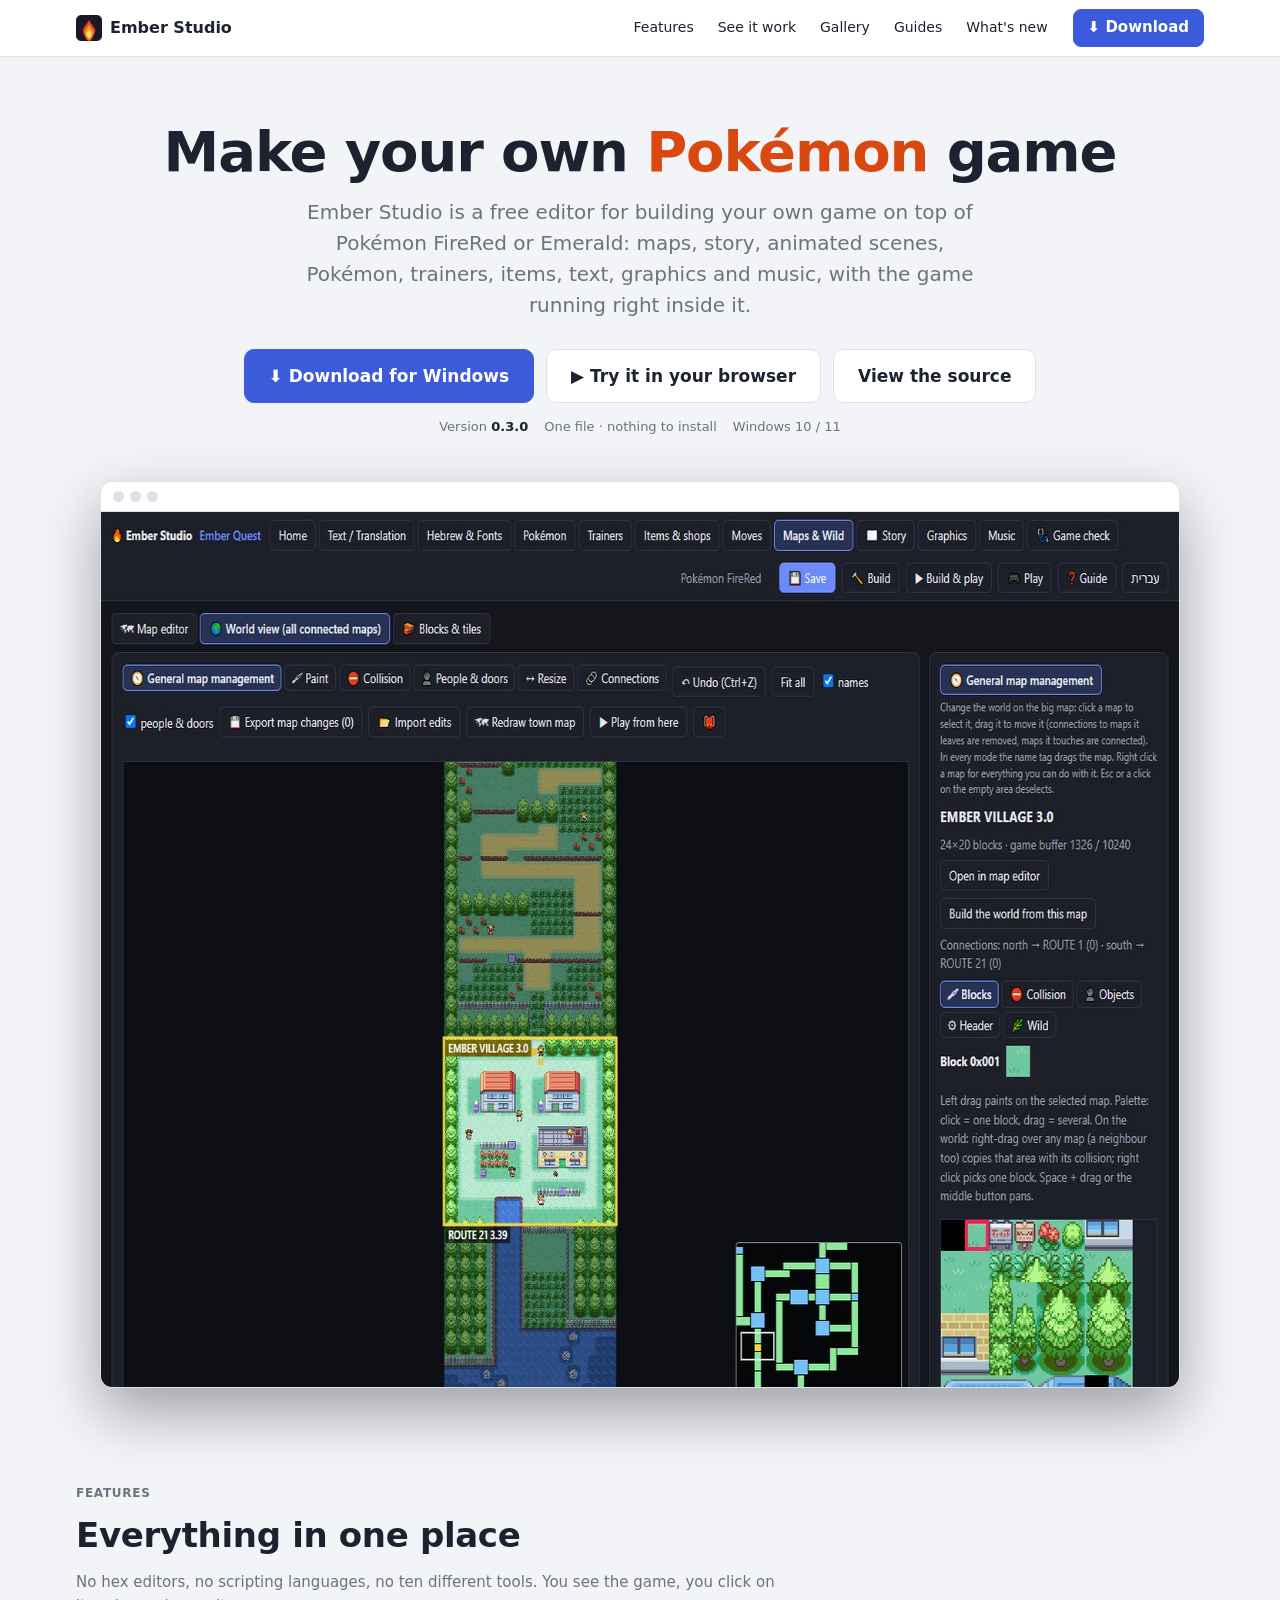
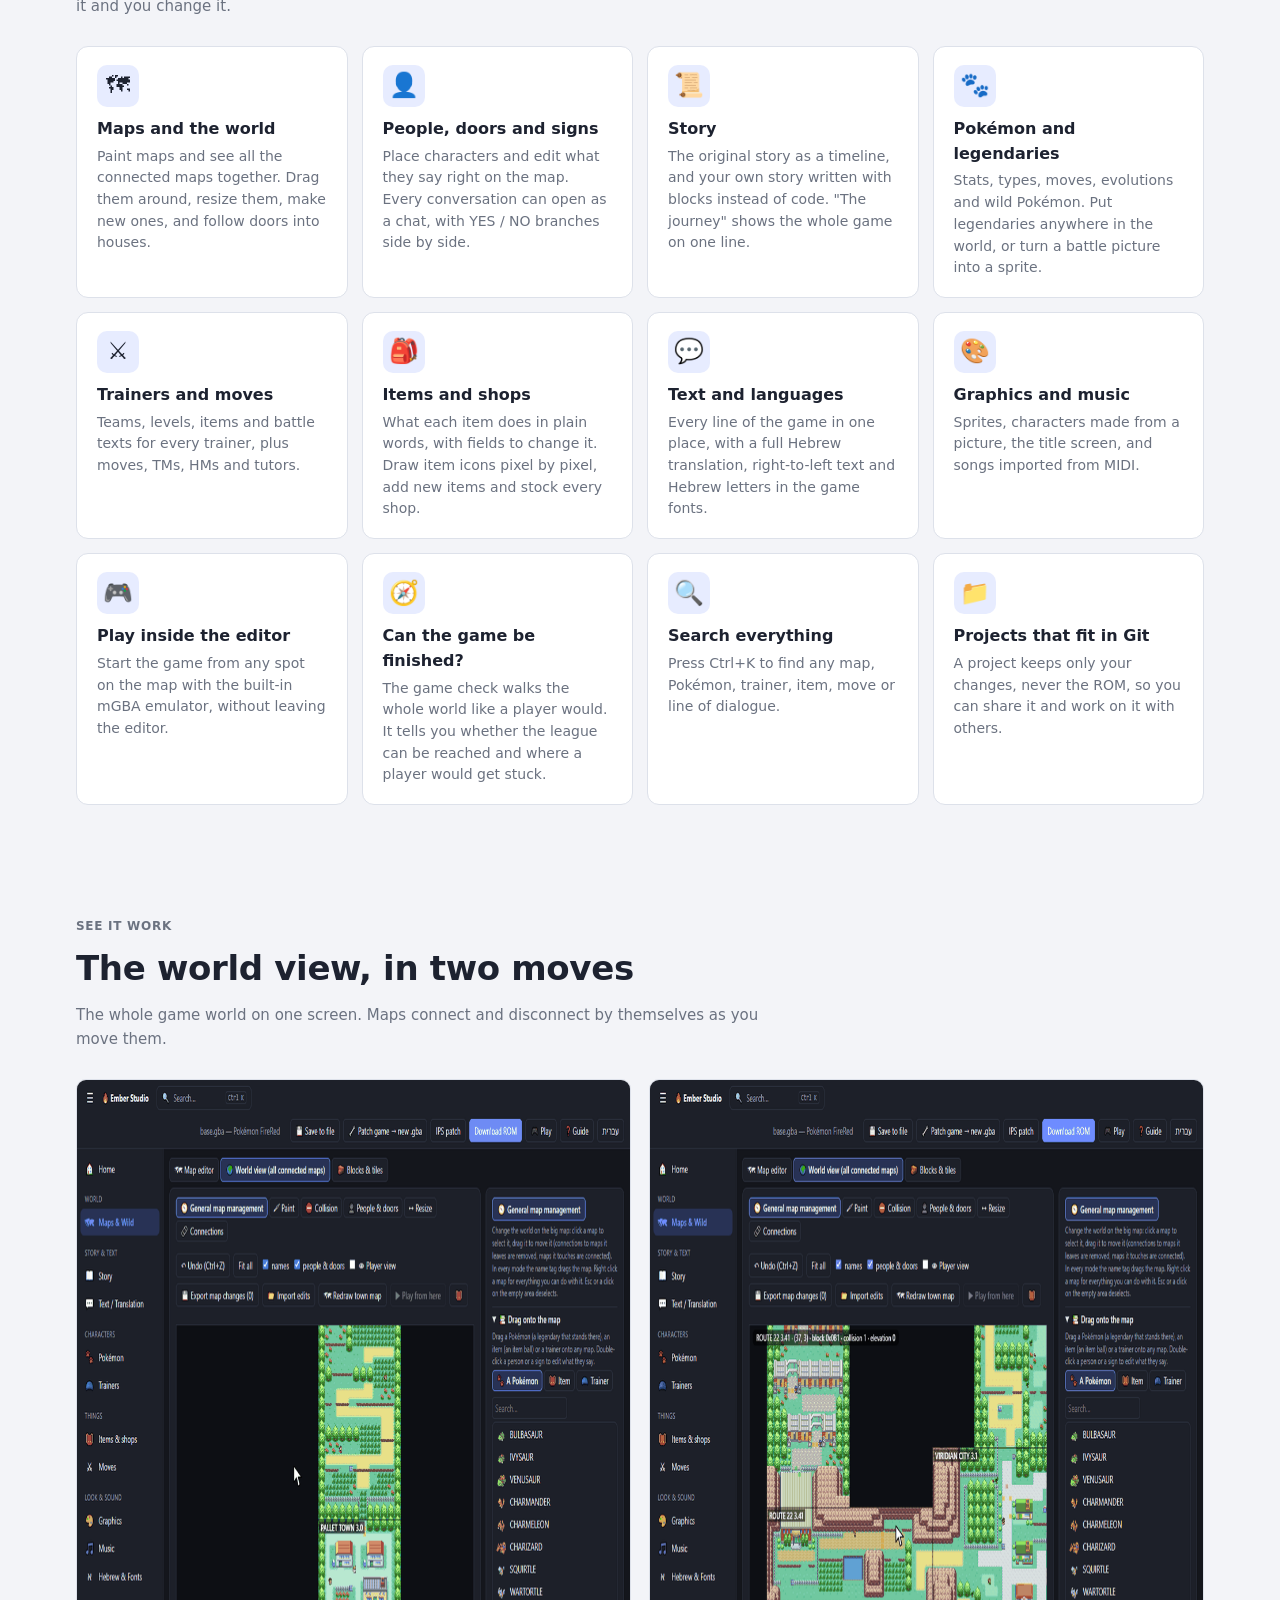
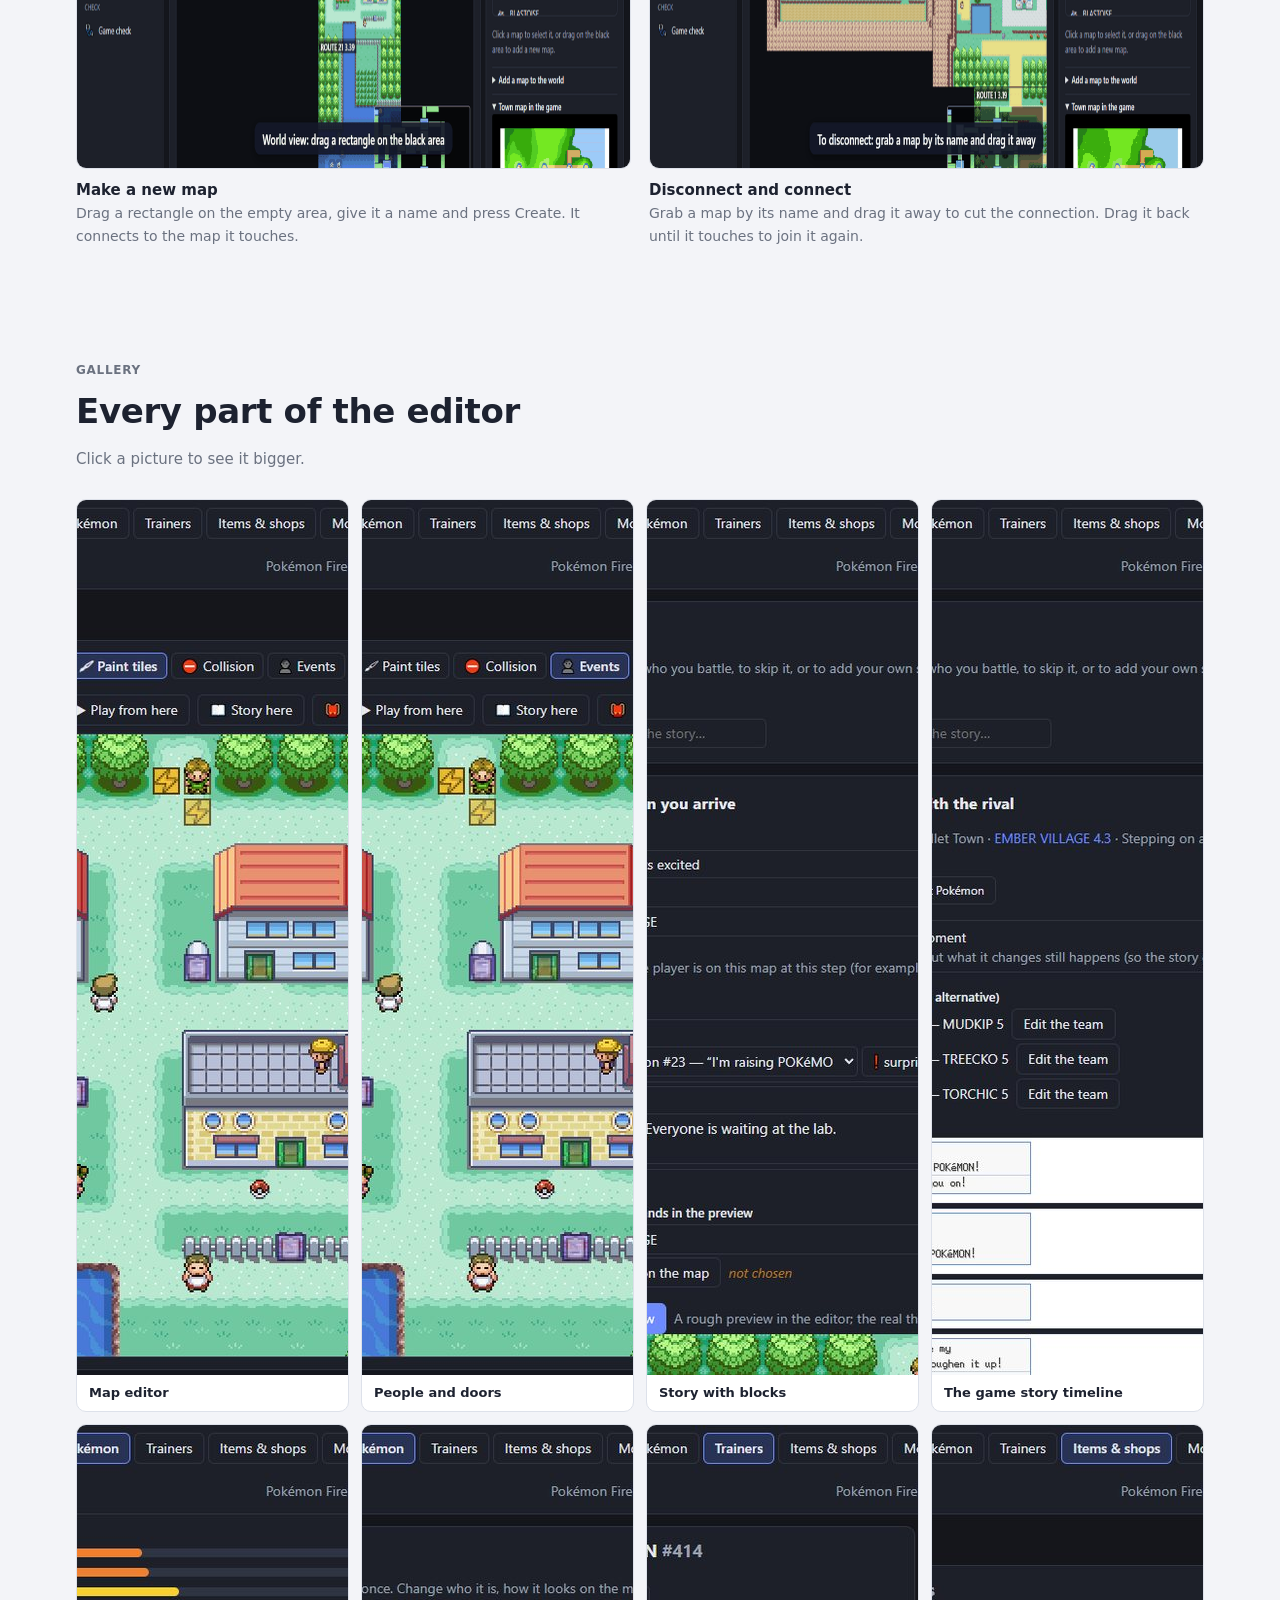
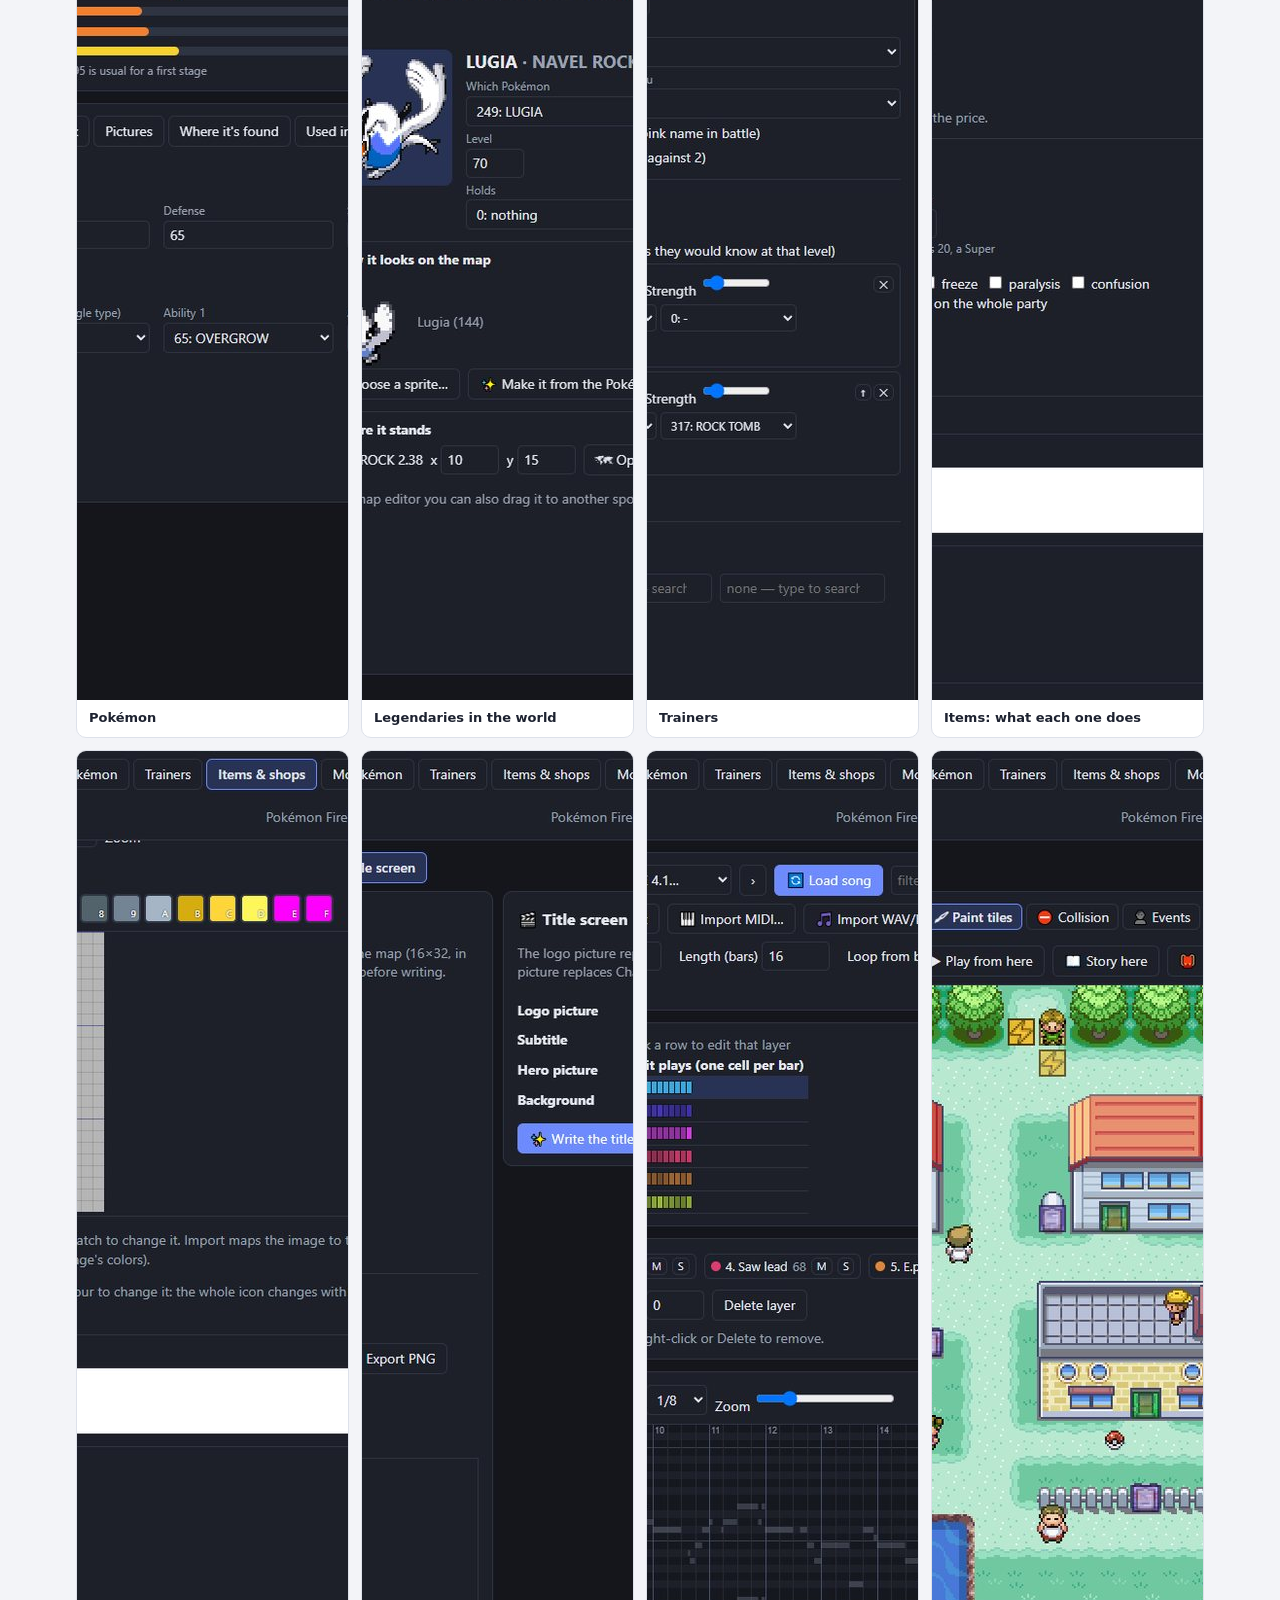
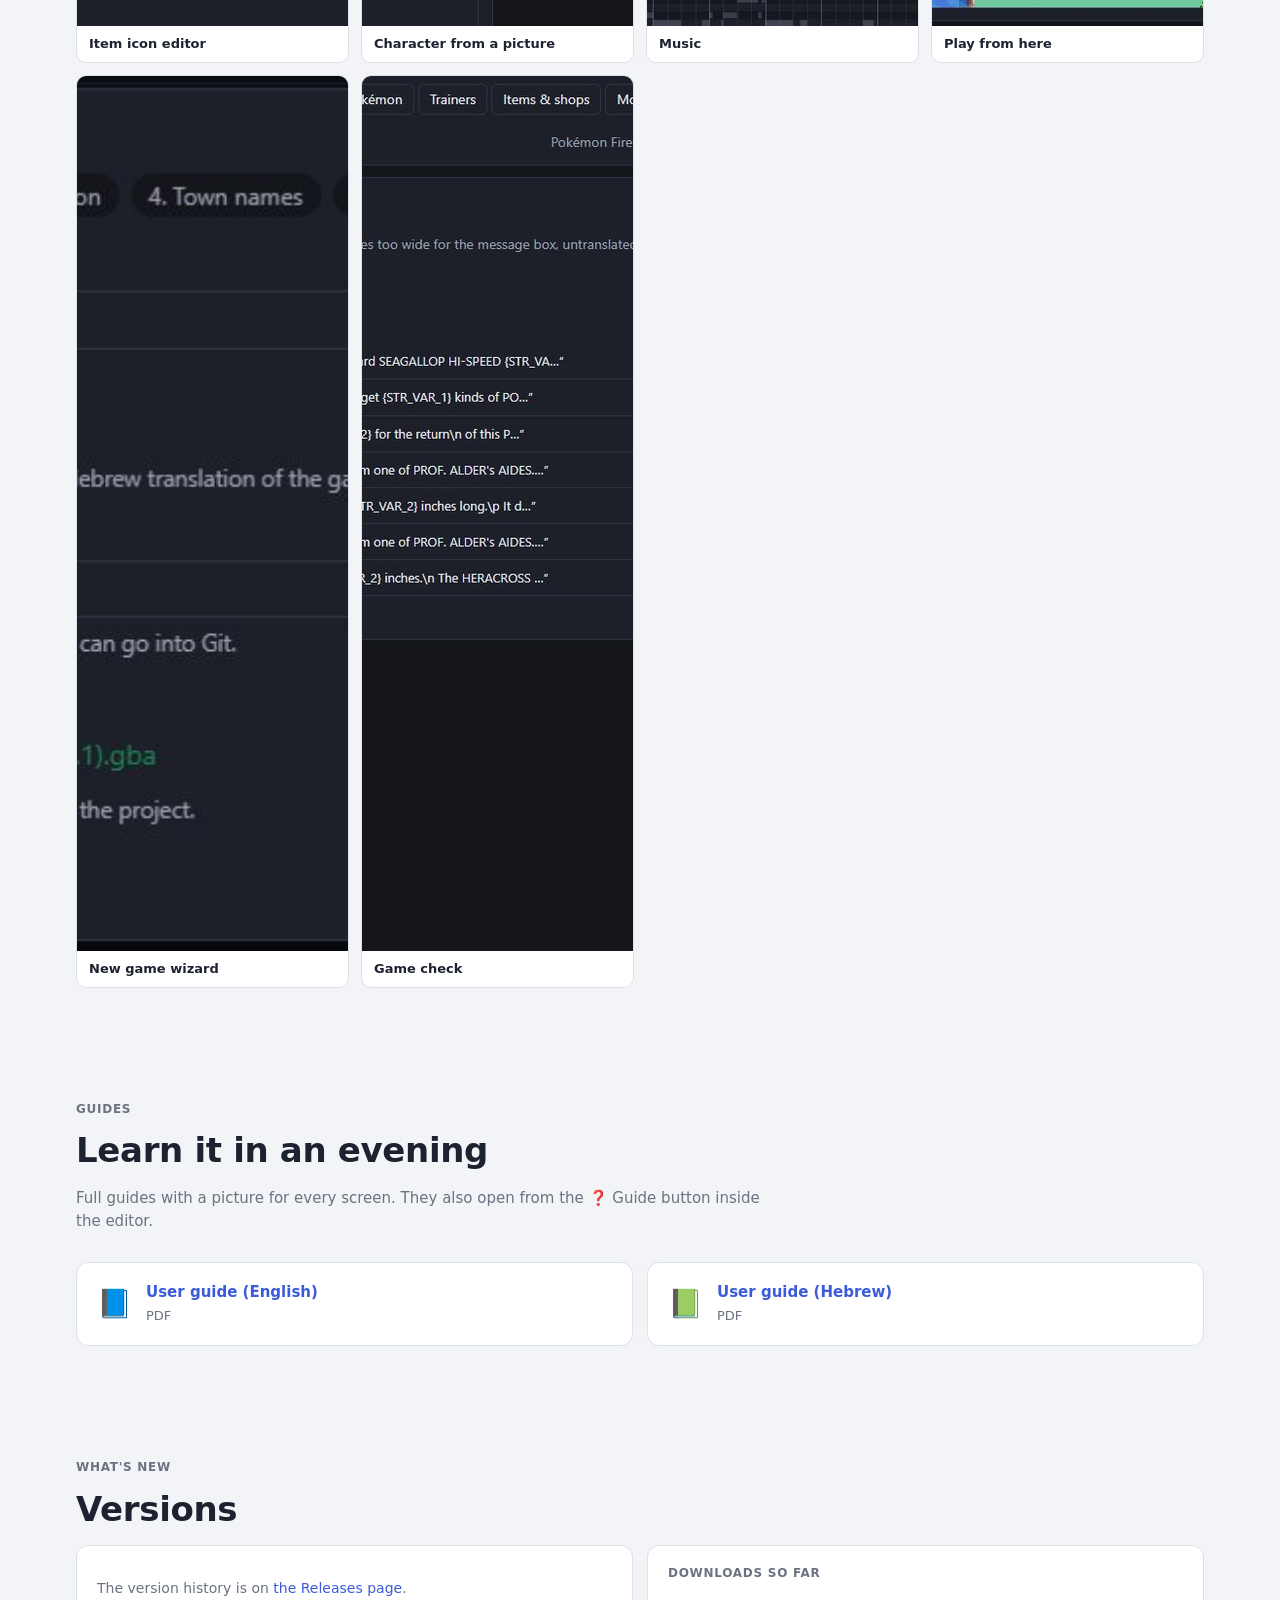
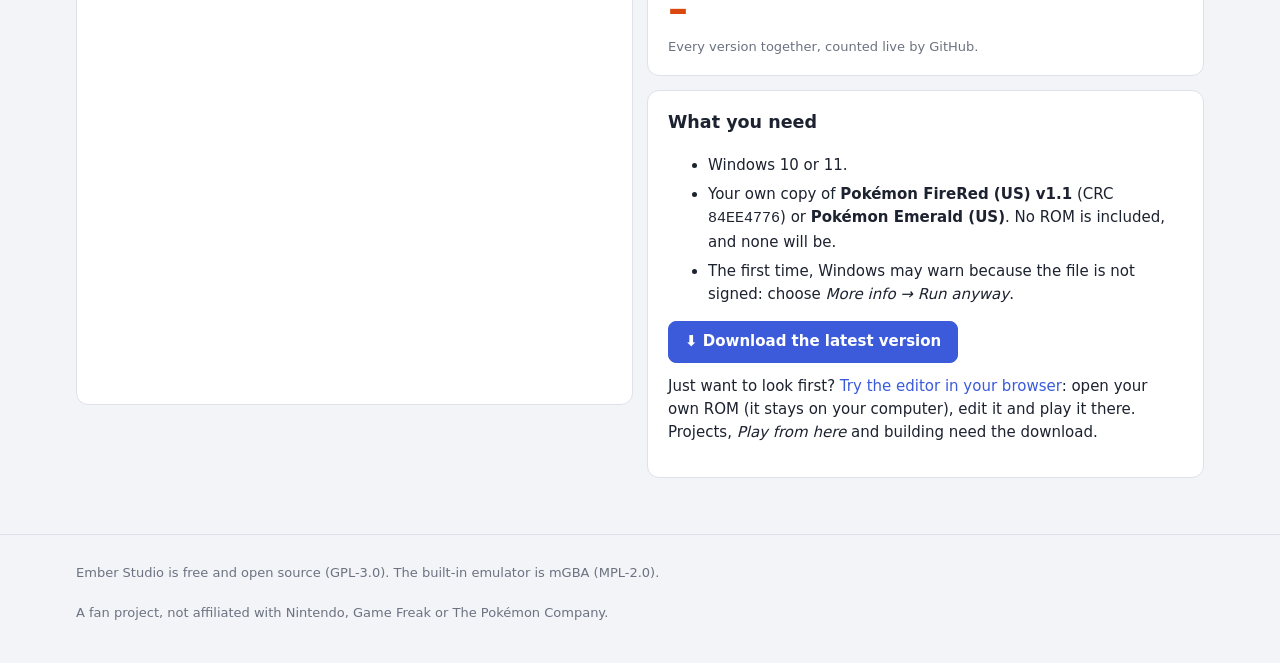
<file: site/index.html>
<!doctype html>
<html lang="en">
<head>
<meta charset="utf-8">
<meta name="viewport" content="width=device-width, initial-scale=1">
<title>Ember Studio</title>
<meta name="description" content="Ember Studio: a free editor for making your own game on top of Pokémon FireRed. Maps, story, Pokémon, trainers, items, text, graphics and music, with a built-in emulator.">
<meta property="og:title" content="Ember Studio">
<meta property="og:description" content="A free editor for making your own game on top of Pokémon FireRed.">
<meta property="og:image" content="img/world.jpg">
<link rel="icon" href="img/icon.png">
<style>
/* the editor's own colours (css/app.css), dark first like the screenshots */
:root {
  --bg: #14161c; --panel: #1d2029; --ink: #e6e8ef; --muted: #9aa1b1; --line: #2f3443;
  --accent: #6d8bff; --accent-ink: #fff; --sel: #283255; --ember: #f08c3a; --ok: #40c057;
}
@media (prefers-color-scheme: light) {
  :root { --bg: #f3f4f8; --panel: #ffffff; --ink: #1d2230; --muted: #6b7280; --line: #dde1ea; --accent: #3b5bdb; --sel: #e7ecff; --ember: #d9480f; --ok: #198754; }
}
* { box-sizing: border-box; }
html { scroll-behavior: smooth; scroll-padding-top: 64px; }
body { margin: 0; font: 15px/1.55 system-ui, "Segoe UI", Arial, sans-serif; background: var(--bg); color: var(--ink); }
a { color: var(--accent); text-decoration: none; } a:hover { text-decoration: underline; }
img { max-width: 100%; display: block; }
.wrap { max-width: 1160px; margin: 0 auto; padding: 0 16px; }

/* header: like the editor's */
header { position: sticky; top: 0; z-index: 10; background: var(--panel); border-bottom: 1px solid var(--line); }
header .wrap { display: flex; align-items: center; gap: 14px; height: 56px; }
.brand { display: flex; align-items: center; gap: 8px; font-weight: 700; font-size: 16px; color: var(--ink); white-space: nowrap; }
.brand img { width: 26px; height: 26px; }
header nav { display: flex; gap: 2px; margin-left: auto; }
header nav a { color: var(--ink); padding: 6px 11px; border-radius: 8px; font-size: 14px; }
header nav a:hover { background: var(--bg); text-decoration: none; }
.btn { display: inline-flex; align-items: center; gap: 8px; font: inherit; font-weight: 600; padding: 8px 16px; border: 1px solid var(--line); border-radius: 8px; background: var(--panel); color: var(--ink); cursor: pointer; white-space: nowrap; }
.btn:hover { border-color: var(--accent); text-decoration: none; }
.btn.primary { background: var(--accent); border-color: var(--accent); color: var(--accent-ink); }
.btn.primary:hover { filter: brightness(1.08); }
.btn.big { font-size: 17px; padding: 13px 24px; border-radius: 10px; }
header .btn { padding: 6px 14px; }

/* hero */
.hero { padding: 64px 0 40px; text-align: center; }
.hero h1 { font-size: clamp(34px, 6vw, 56px); line-height: 1.1; margin: 0 0 14px; letter-spacing: -.02em; }
.hero h1 .fire { color: var(--ember); }
.hero p.lead { font-size: clamp(17px, 2.2vw, 20px); color: var(--muted); max-width: 680px; margin: 0 auto 28px; }
.cta { display: flex; gap: 12px; justify-content: center; flex-wrap: wrap; }
.meta { margin-top: 14px; color: var(--muted); font-size: 13px; display: flex; gap: 16px; justify-content: center; flex-wrap: wrap; }
.meta b { color: var(--ink); font-weight: 600; }
.window { margin: 44px auto 0; max-width: 1080px; border: 1px solid var(--line); border-radius: 12px; overflow: hidden; background: var(--panel); box-shadow: 0 24px 60px rgba(0,0,0,.35); }
.window .bar { display: flex; gap: 6px; padding: 9px 12px; border-bottom: 1px solid var(--line); }
.window .bar i { width: 11px; height: 11px; border-radius: 50%; background: var(--line); }

/* sections */
section { padding: 56px 0; }
.kicker { font-size: 12px; letter-spacing: .06em; text-transform: uppercase; color: var(--muted); font-weight: 600; margin-bottom: 6px; }
h2 { font-size: clamp(26px, 3.6vw, 34px); margin: 0 0 10px; letter-spacing: -.01em; }
.sub { color: var(--muted); margin: 0 0 28px; max-width: 700px; }

.panel { background: var(--panel); border: 1px solid var(--line); border-radius: 12px; padding: 18px 20px; }
.grid { display: grid; gap: 14px; grid-template-columns: repeat(auto-fill, minmax(260px, 1fr)); }
.feature .ic { font-size: 24px; width: 42px; height: 42px; border-radius: 10px; background: var(--sel); display: flex; align-items: center; justify-content: center; margin-bottom: 10px; }
.feature h3 { margin: 0 0 4px; font-size: 16px; }
.feature p { margin: 0; color: var(--muted); font-size: 14px; }

.gifs { display: grid; gap: 18px; grid-template-columns: repeat(auto-fit, minmax(340px, 1fr)); }
.gifs figure { margin: 0; }
.gifs img { border-radius: 10px; border: 1px solid var(--line); width: 100%; }
.gifs figcaption { margin-top: 10px; } .gifs figcaption b { display: block; } .gifs figcaption span { color: var(--muted); font-size: 14px; }

.gallery { display: grid; gap: 12px; grid-template-columns: repeat(auto-fill, minmax(250px, 1fr)); }
.shot { margin: 0; cursor: zoom-in; background: var(--panel); border: 1px solid var(--line); border-radius: 10px; overflow: hidden; transition: transform .15s, border-color .15s; }
.shot:hover { transform: translateY(-2px); border-color: var(--accent); }
.shot img { aspect-ratio: 16 / 10; object-fit: cover; object-position: top; width: 100%; }
.shot figcaption { padding: 8px 12px; font-size: 13px; font-weight: 600; }
#lightbox { position: fixed; inset: 0; z-index: 50; background: rgba(0,0,0,.85); display: flex; flex-direction: column; align-items: center; justify-content: center; padding: 20px; cursor: zoom-out; }
#lightbox img { max-height: calc(100vh - 90px); border-radius: 8px; }
#lightbox p { color: #fff; margin: 12px 0 0; font-weight: 600; }

.two { display: grid; gap: 14px; grid-template-columns: 1fr 1fr; }
.guide { display: flex; align-items: center; gap: 14px; }
.guide .ic { font-size: 28px; }
.guide b { display: block; } .guide span { color: var(--muted); font-size: 13px; }
.notes { max-height: 460px; overflow-y: auto; }
.notes h3 { margin: 4px 0 4px; font-size: 17px; } .notes h3 small { color: var(--muted); font-weight: 400; font-size: 13px; margin-left: 6px; }
.notes h4 { margin: 12px 0 4px; font-size: 14px; }
.notes ul { margin: 4px 0 18px; padding-left: 20px; } .notes li { margin: 3px 0; font-size: 14px; }
.notes p { font-size: 14px; color: var(--muted); }
.notes code { font: 12px ui-monospace, monospace; background: var(--bg); padding: 1px 5px; border-radius: 4px; }
.req li { margin: 6px 0; }
.counter { font-size: 40px; font-weight: 800; color: var(--ember); line-height: 1; }

footer { border-top: 1px solid var(--line); padding: 28px 0 40px; color: var(--muted); font-size: 13px; }
footer .wrap { display: flex; gap: 20px; justify-content: space-between; flex-wrap: wrap; }

@media (max-width: 760px) {
  header nav { display: none; }
  header .btn { margin-left: auto; }
  .two { grid-template-columns: 1fr; }
  .gifs { grid-template-columns: 1fr; }
  section { padding: 40px 0; } .hero { padding: 40px 0 24px; }
}
</style>
</head>
<body>
<header><div class="wrap">
  <a class="brand" href="#"><img src="img/icon.png" alt="">Ember Studio</a>
  <nav><a href="#features">Features</a><a href="#see">See it work</a><a href="#gallery">Gallery</a><a href="#guides">Guides</a><a href="#changes">What's new</a></nav>
  <a class="btn primary dl" href="https://github.com/tallavie/Ember-Studio/releases/latest">⬇ Download</a>
</div></header>

<div class="hero"><div class="wrap">
  <h1>Make your own <span class="fire">Pokémon</span> game</h1>
  <p class="lead">Ember Studio is a free editor for building your own game on top of Pokémon FireRed or Emerald: maps, story, animated scenes, Pokémon, trainers, items, text, graphics and music, with the game running right inside it.</p>
  <div class="cta">
    <a class="btn primary big dl" href="https://github.com/tallavie/Ember-Studio/releases/latest">⬇ Download for Windows</a>
    <a class="btn big" href="app/" title="The editor in your browser: open your own ROM, it stays on your computer">▶ Try it in your browser</a>
    <a class="btn big" href="https://github.com/tallavie/Ember-Studio">View the source</a>
  </div>
  <div class="meta"><span>Version <b id="ver">0.3.0</b></span><span>One file · nothing to install</span><span>Windows 10 / 11</span><span id="dlcount-line" hidden><b id="dlcount-small"></b> <span id="dlword">downloads</span></span></div>
  <div class="window"><div class="bar"><i></i><i></i><i></i></div><img src="img/world.jpg" alt="The world view of Ember Studio: all the connected maps of the game together" width="1400" height="875"></div>
</div></div>

<section id="features"><div class="wrap">
  <div class="kicker">Features</div>
  <h2>Everything in one place</h2>
  <p class="sub">No hex editors, no scripting languages, no ten different tools. You see the game, you click on it and you change it.</p>
  <div class="grid">
    <div class="panel feature"><div class="ic">🗺</div><h3>Maps and the world</h3><p>Paint maps and see all the connected maps together. Drag them around, resize them, make new ones, and follow doors into houses.</p></div>
    <div class="panel feature"><div class="ic">👤</div><h3>People, doors and signs</h3><p>Place characters and edit what they say right on the map. Every conversation can open as a chat, with YES / NO branches side by side.</p></div>
    <div class="panel feature"><div class="ic">📜</div><h3>Story</h3><p>The original story as a timeline, and your own story written with blocks instead of code. "The journey" shows the whole game on one line.</p></div>
    <div class="panel feature"><div class="ic">🐾</div><h3>Pokémon and legendaries</h3><p>Stats, types, moves, evolutions and wild Pokémon. Put legendaries anywhere in the world, or turn a battle picture into a sprite.</p></div>
    <div class="panel feature"><div class="ic">⚔</div><h3>Trainers and moves</h3><p>Teams, levels, items and battle texts for every trainer, plus moves, TMs, HMs and tutors.</p></div>
    <div class="panel feature"><div class="ic">🎒</div><h3>Items and shops</h3><p>What each item does in plain words, with fields to change it. Draw item icons pixel by pixel, add new items and stock every shop.</p></div>
    <div class="panel feature"><div class="ic">💬</div><h3>Text and languages</h3><p>Every line of the game in one place, with a full Hebrew translation, right-to-left text and Hebrew letters in the game fonts.</p></div>
    <div class="panel feature"><div class="ic">🎨</div><h3>Graphics and music</h3><p>Sprites, characters made from a picture, the title screen, and songs imported from MIDI.</p></div>
    <div class="panel feature"><div class="ic">🎮</div><h3>Play inside the editor</h3><p>Start the game from any spot on the map with the built-in mGBA emulator, without leaving the editor.</p></div>
    <div class="panel feature"><div class="ic">🧭</div><h3>Can the game be finished?</h3><p>The game check walks the whole world like a player would. It tells you whether the league can be reached and where a player would get stuck.</p></div>
    <div class="panel feature"><div class="ic">🔍</div><h3>Search everything</h3><p>Press Ctrl+K to find any map, Pokémon, trainer, item, move or line of dialogue.</p></div>
    <div class="panel feature"><div class="ic">📁</div><h3>Projects that fit in Git</h3><p>A project keeps only your changes, never the ROM, so you can share it and work on it with others.</p></div>
  </div>
</div></section>

<section id="see"><div class="wrap">
  <div class="kicker">See it work</div>
  <h2>The world view, in two moves</h2>
  <p class="sub">The whole game world on one screen. Maps connect and disconnect by themselves as you move them.</p>
  <div class="gifs">
    <figure><img src="img/world-new-map.gif" alt="Making a new map in the world view" loading="lazy" width="960" height="690">
      <figcaption><b>Make a new map</b><span>Drag a rectangle on the empty area, give it a name and press Create. It connects to the map it touches.</span></figcaption></figure>
    <figure><img src="img/world-connect.gif" alt="Disconnecting and connecting maps in the world view" loading="lazy" width="960" height="690">
      <figcaption><b>Disconnect and connect</b><span>Grab a map by its name and drag it away to cut the connection. Drag it back until it touches to join it again.</span></figcaption></figure>
  </div>
</div></section>

<section id="gallery"><div class="wrap">
  <div class="kicker">Gallery</div>
  <h2>Every part of the editor</h2>
  <p class="sub">Click a picture to see it bigger.</p>
  <div class="gallery" id="shots"></div>
</div></section>

<section id="guides"><div class="wrap">
  <div class="kicker">Guides</div>
  <h2>Learn it in an evening</h2>
  <p class="sub">Full guides with a picture for every screen. They also open from the ❓ Guide button inside the editor.</p>
  <div class="two">
    <a class="panel guide" href="https://github.com/tallavie/Ember-Studio/raw/main/docs/Ember-Studio-Guide-en.pdf"><span class="ic">📘</span><div><b>User guide (English)</b><span>PDF</span></div></a>
    <a class="panel guide" href="https://github.com/tallavie/Ember-Studio/raw/main/docs/Ember-Studio-Guide-he.pdf"><span class="ic">📗</span><div><b>User guide (Hebrew)</b><span>PDF</span></div></a>
  </div>
</div></section>

<section id="changes"><div class="wrap">
  <div class="kicker">What's new</div>
  <h2>Versions</h2>
  <div class="two">
    <div class="panel notes" id="notes"><p>Loading the version history…</p></div>
    <div>
      <div class="panel" style="margin-bottom:14px">
        <div class="kicker">Downloads so far</div>
        <div class="counter" id="dlcount">–</div>
        <p style="color:var(--muted);font-size:13px;margin:8px 0 0">Every version together, counted live by GitHub.</p>
      </div>
      <div class="panel req">
        <h3 style="margin-top:0">What you need</h3>
        <ul>
          <li>Windows 10 or 11.</li>
          <li>Your own copy of <b>Pokémon FireRed (US) v1.1</b> (CRC <code>84EE4776</code>) or <b>Pokémon Emerald (US)</b>. No ROM is included, and none will be.</li>
          <li>The first time, Windows may warn because the file is not signed: choose <i>More info → Run anyway</i>.</li>
        </ul>
        <a class="btn primary dl" href="https://github.com/tallavie/Ember-Studio/releases/latest">⬇ Download the latest version</a>
        <p style="margin-top:12px">Just want to look first? <a href="app/">Try the editor in your browser</a>: open your own ROM (it stays on your computer), edit it and play it there. Projects, <i>Play from here</i> and building need the download.</p>
      </div>
    </div>
  </div>
</div></section>

<footer><div class="wrap">
  <span>Ember Studio is free and open source (GPL-3.0). The built-in emulator is mGBA (MPL-2.0).</span>
  <span>A fan project, not affiliated with Nintendo, Game Freak or The Pokémon Company.</span>
</div></footer>

<script>
const REPO = 'tallavie/Ember-Studio';
const SHOTS = [['map-editor', 'Map editor'], ['people', 'People and doors'], ['story-blocks', 'Story with blocks'], ['timeline', 'The game story timeline'],
  ['pokemon', 'Pokémon'], ['legends', 'Legendaries in the world'], ['trainers', 'Trainers'], ['items', 'Items: what each one does'], ['item-icon', 'Item icon editor'],
  ['character', 'Character from a picture'], ['music', 'Music'], ['play', 'Play from here'], ['wizard', 'New game wizard'], ['check', 'Game check']];

const box = document.getElementById('shots');
for (const [f, t] of SHOTS) {
  const fig = document.createElement('figure'); fig.className = 'shot';
  fig.innerHTML = `<img src="img/${f}.jpg" alt="${t}" loading="lazy" width="1400" height="875"><figcaption>${t}</figcaption>`;
  fig.onclick = () => {
    const lb = document.createElement('div'); lb.id = 'lightbox';
    lb.innerHTML = `<img src="img/${f}.jpg" alt="${t}"><p>${t}</p>`;
    const close = () => { lb.remove(); removeEventListener('keydown', esc); };
    const esc = e => { if (e.key === 'Escape') close(); };
    lb.onclick = close; addEventListener('keydown', esc); document.body.append(lb);
  };
  box.append(fig);
}

// a tiny Markdown reader for the release notes (headings, lists, bold, italics, code)
const esc = s => s.replace(/[&<>"]/g, c => ({ '&': '&amp;', '<': '&lt;', '>': '&gt;', '"': '&quot;' })[c]);
const inline = s => esc(s).replace(/\*\*(.+?)\*\*/g, '<b>$1</b>').replace(/\*(.+?)\*/g, '<i>$1</i>').replace(/`(.+?)`/g, '<code>$1</code>');
function md(src) {
  let out = '', list = false;
  for (const line of src.split(/\r?\n/)) {
    const li = line.match(/^\s*[-*] (.*)/), hd = line.match(/^#{2,4} (.*)/);
    if (!li && list) { out += '</ul>'; list = false; }
    if (li) { if (!list) { out += '<ul>'; list = true; } out += '<li>' + inline(li[1]) + '</li>'; }
    else if (hd) { if (!/^Ember Studio/.test(hd[1])) out += '<h4>' + inline(hd[1]) + '</h4>'; }
    else if (line.trim()) out += '<p>' + inline(line) + '</p>';
  }
  return out + (list ? '</ul>' : '');
}

fetch(`https://api.github.com/repos/${REPO}/releases`).then(r => r.ok ? r.json() : Promise.reject(r.status)).then(rels => {
  let total = 0;
  for (const r of rels) for (const a of r.assets) if (/\.exe$/i.test(a.name)) total += a.download_count;
  document.getElementById('dlcount').textContent = total.toLocaleString('en');
  document.getElementById('dlcount-small').textContent = total.toLocaleString('en');
  document.getElementById('dlword').textContent = total === 1 ? 'download' : 'downloads';
  document.getElementById('dlcount-line').hidden = false;
  if (rels[0]) document.getElementById('ver').textContent = rels[0].tag_name.replace(/^v/, '');
  // the download buttons: the EXE of the newest release (its name has the version in it, e.g. EmberStudio-0.4.0.exe)
  const exe = rels.length && rels[0].assets.find(a => /\.exe$/i.test(a.name));
  if (exe) document.querySelectorAll('a.dl').forEach(a => { a.href = exe.browser_download_url; });
  document.getElementById('notes').innerHTML = rels.map(r =>
    `<h3>${esc(r.name || r.tag_name)}<small>${new Date(r.published_at).toLocaleDateString('en-GB', { day: 'numeric', month: 'short', year: 'numeric' })}</small></h3>` +
    md((r.body || '').replace(/^[\s\S]*?(?=^### )/m, '').split(/^### Guides/m)[0])).join('');
}).catch(() => {
  document.getElementById('notes').innerHTML = `<p>The version history is on <a href="https://github.com/${REPO}/releases">the Releases page</a>.</p>`;
});
</script>
</body>
</html>
</file>
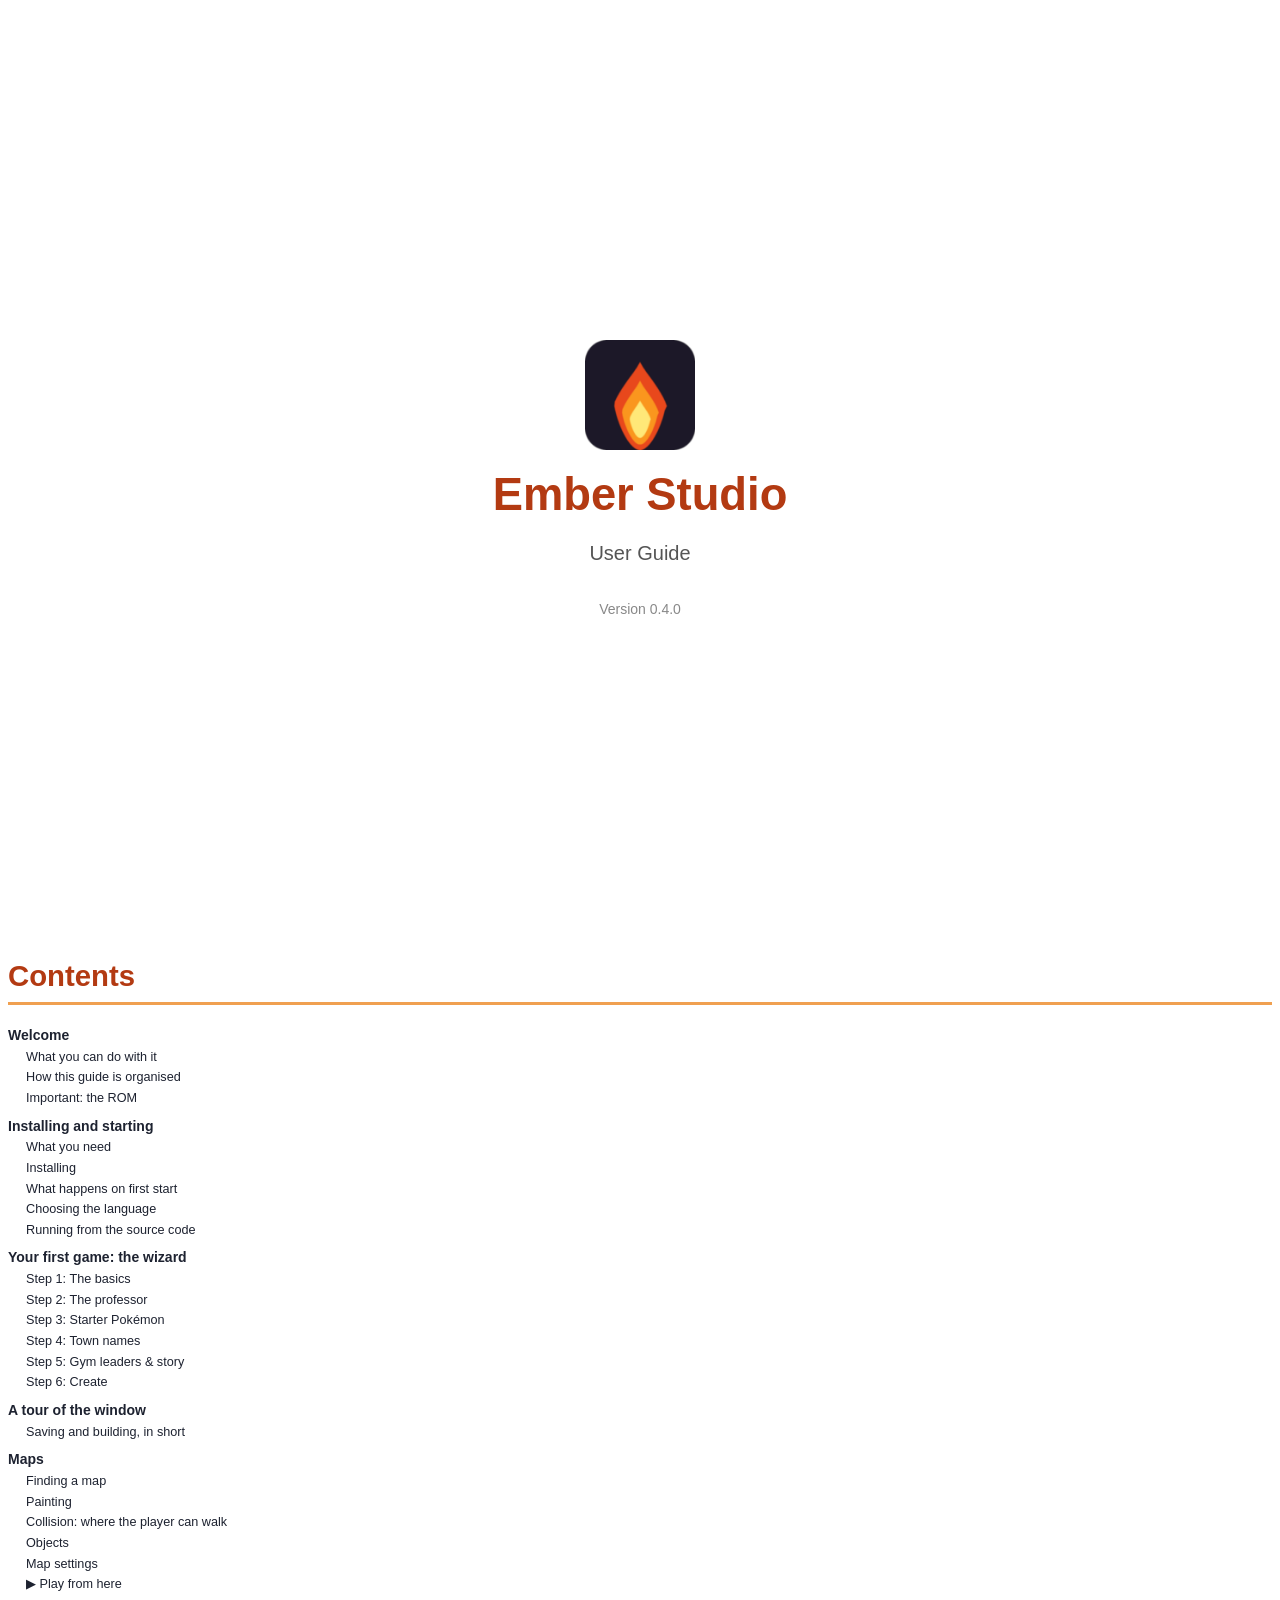
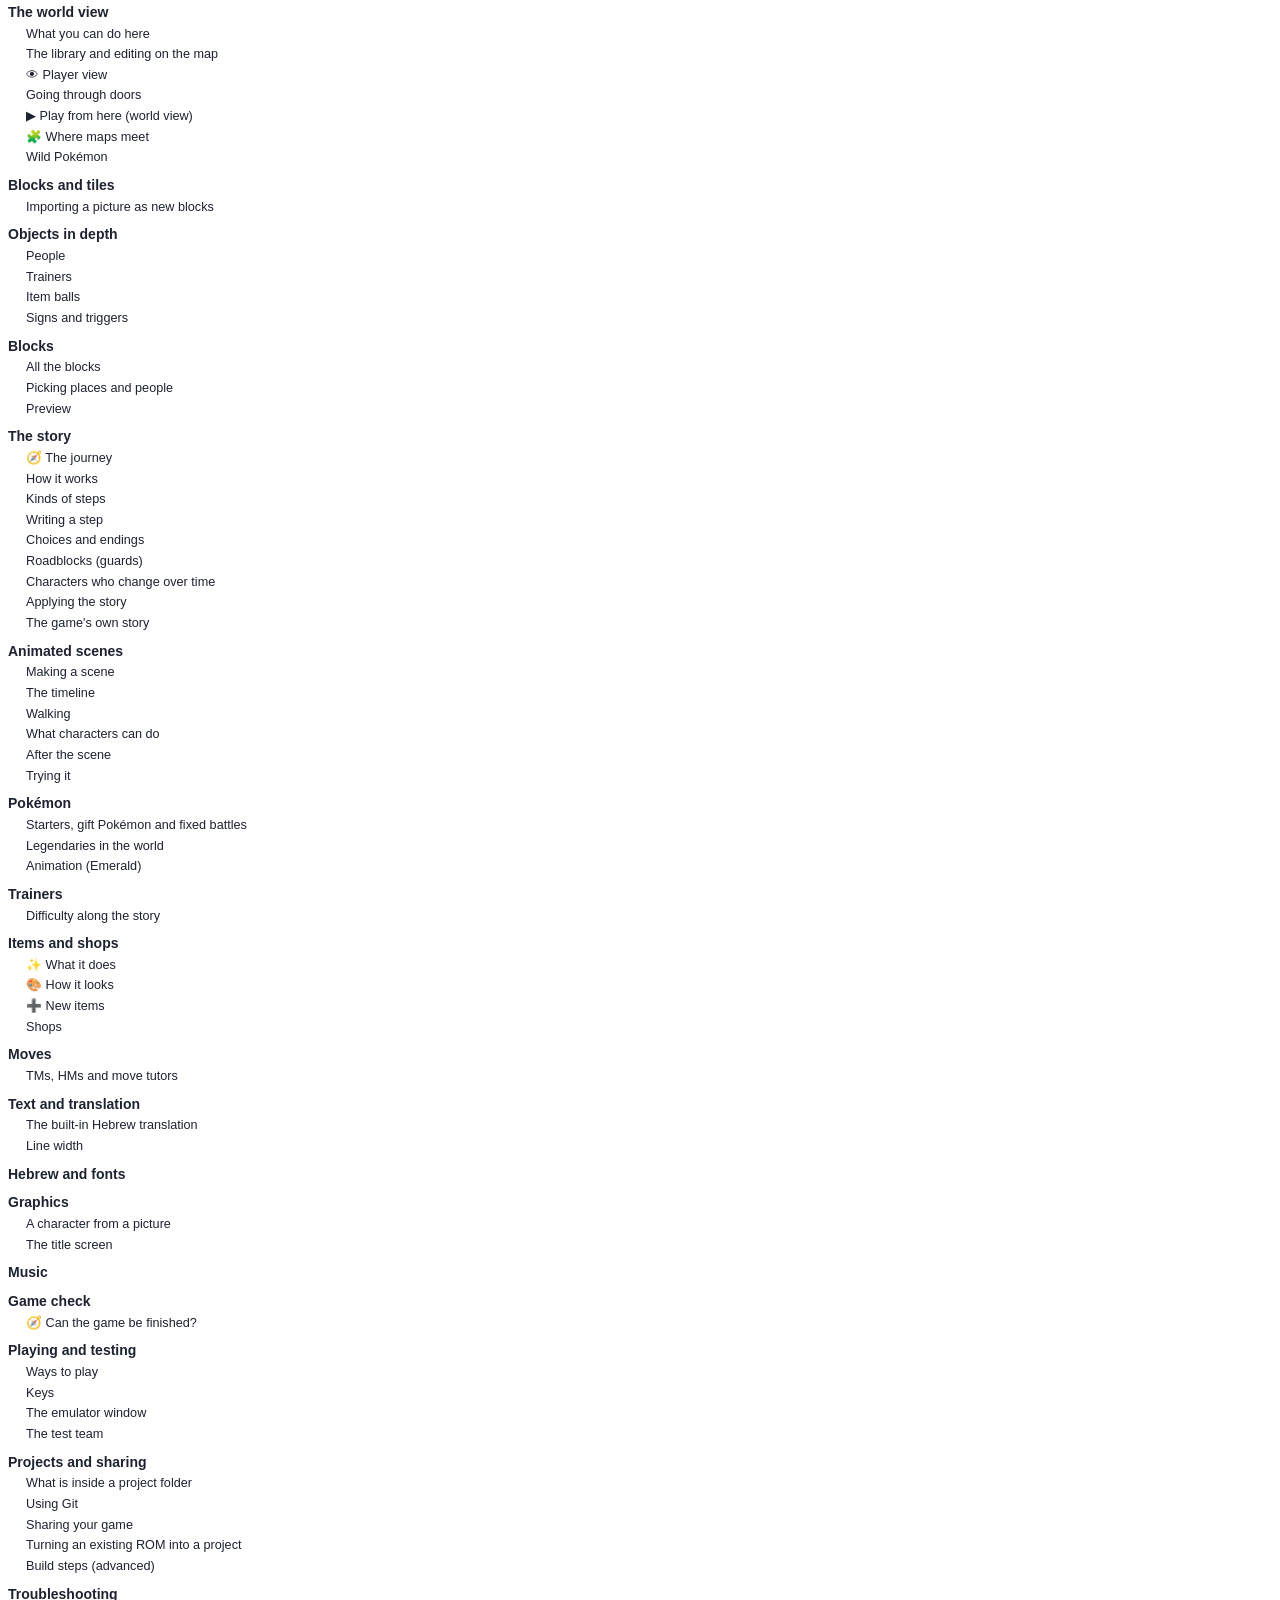
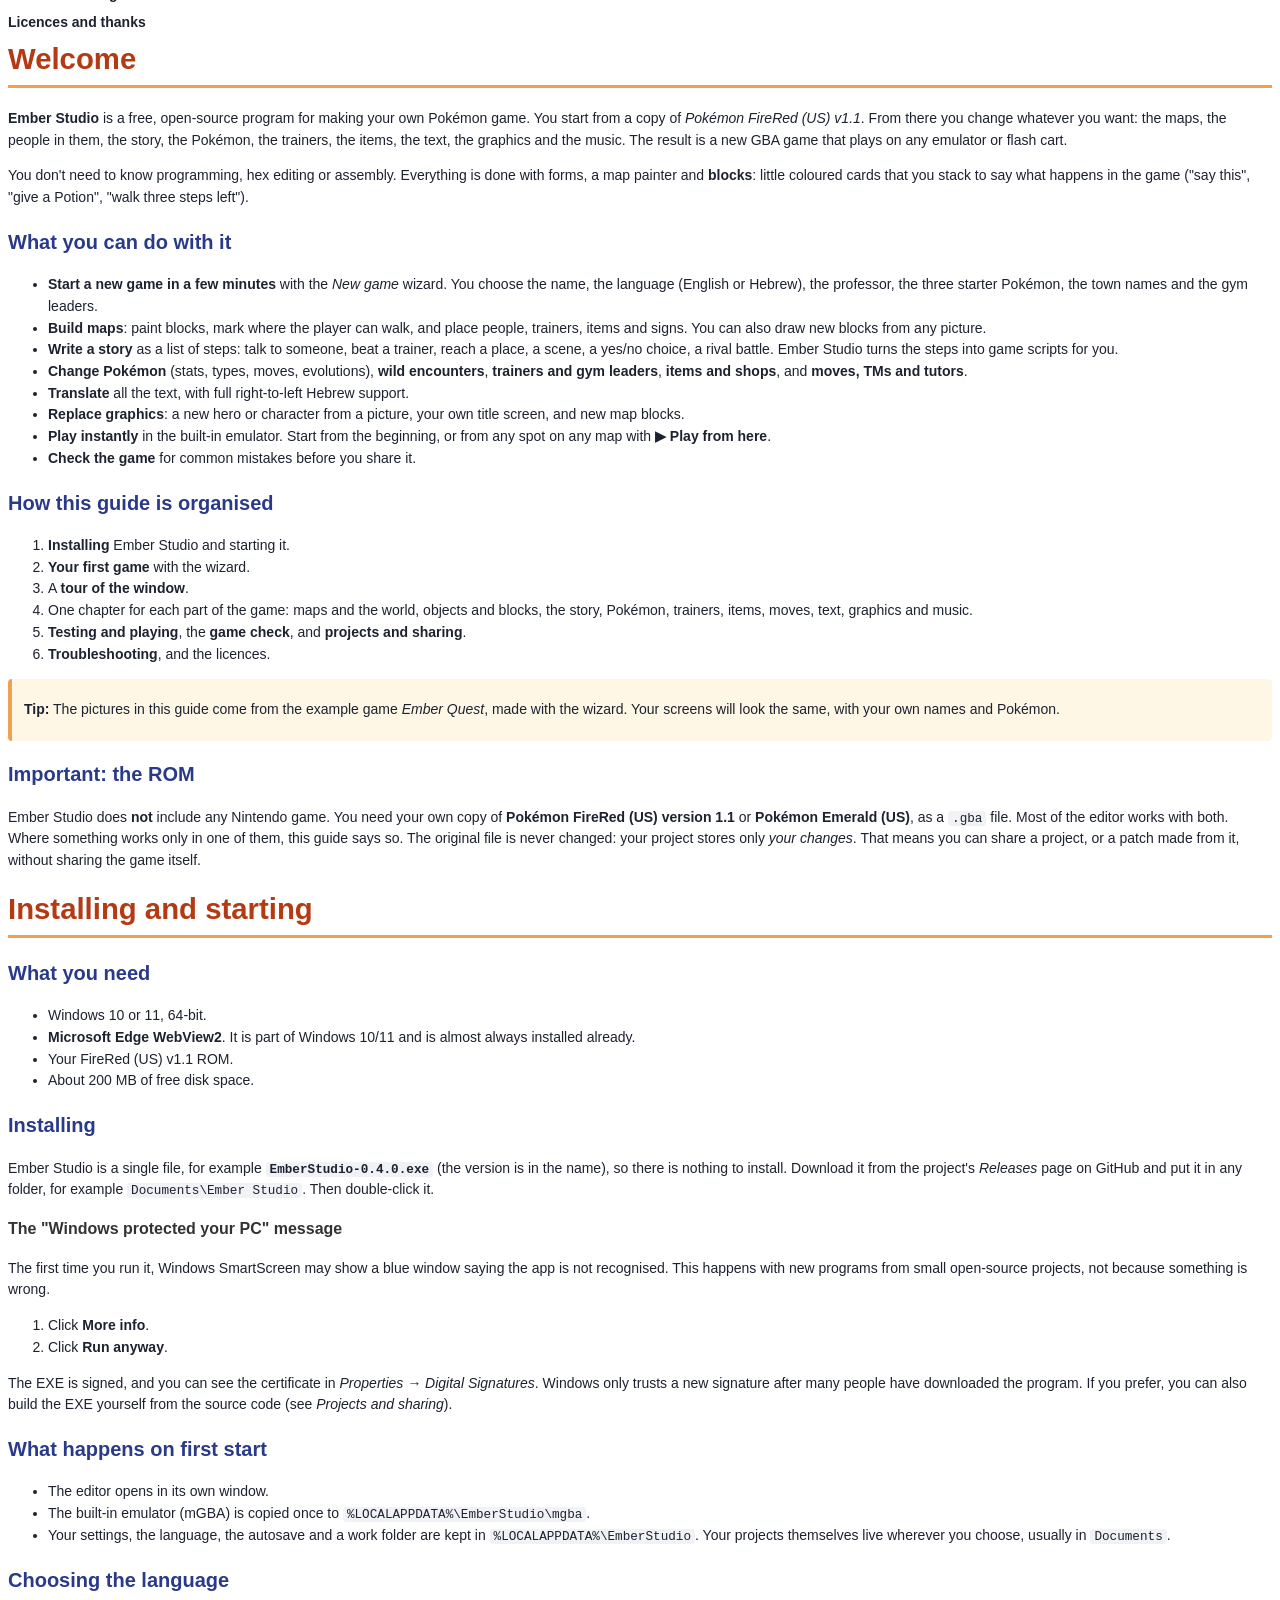
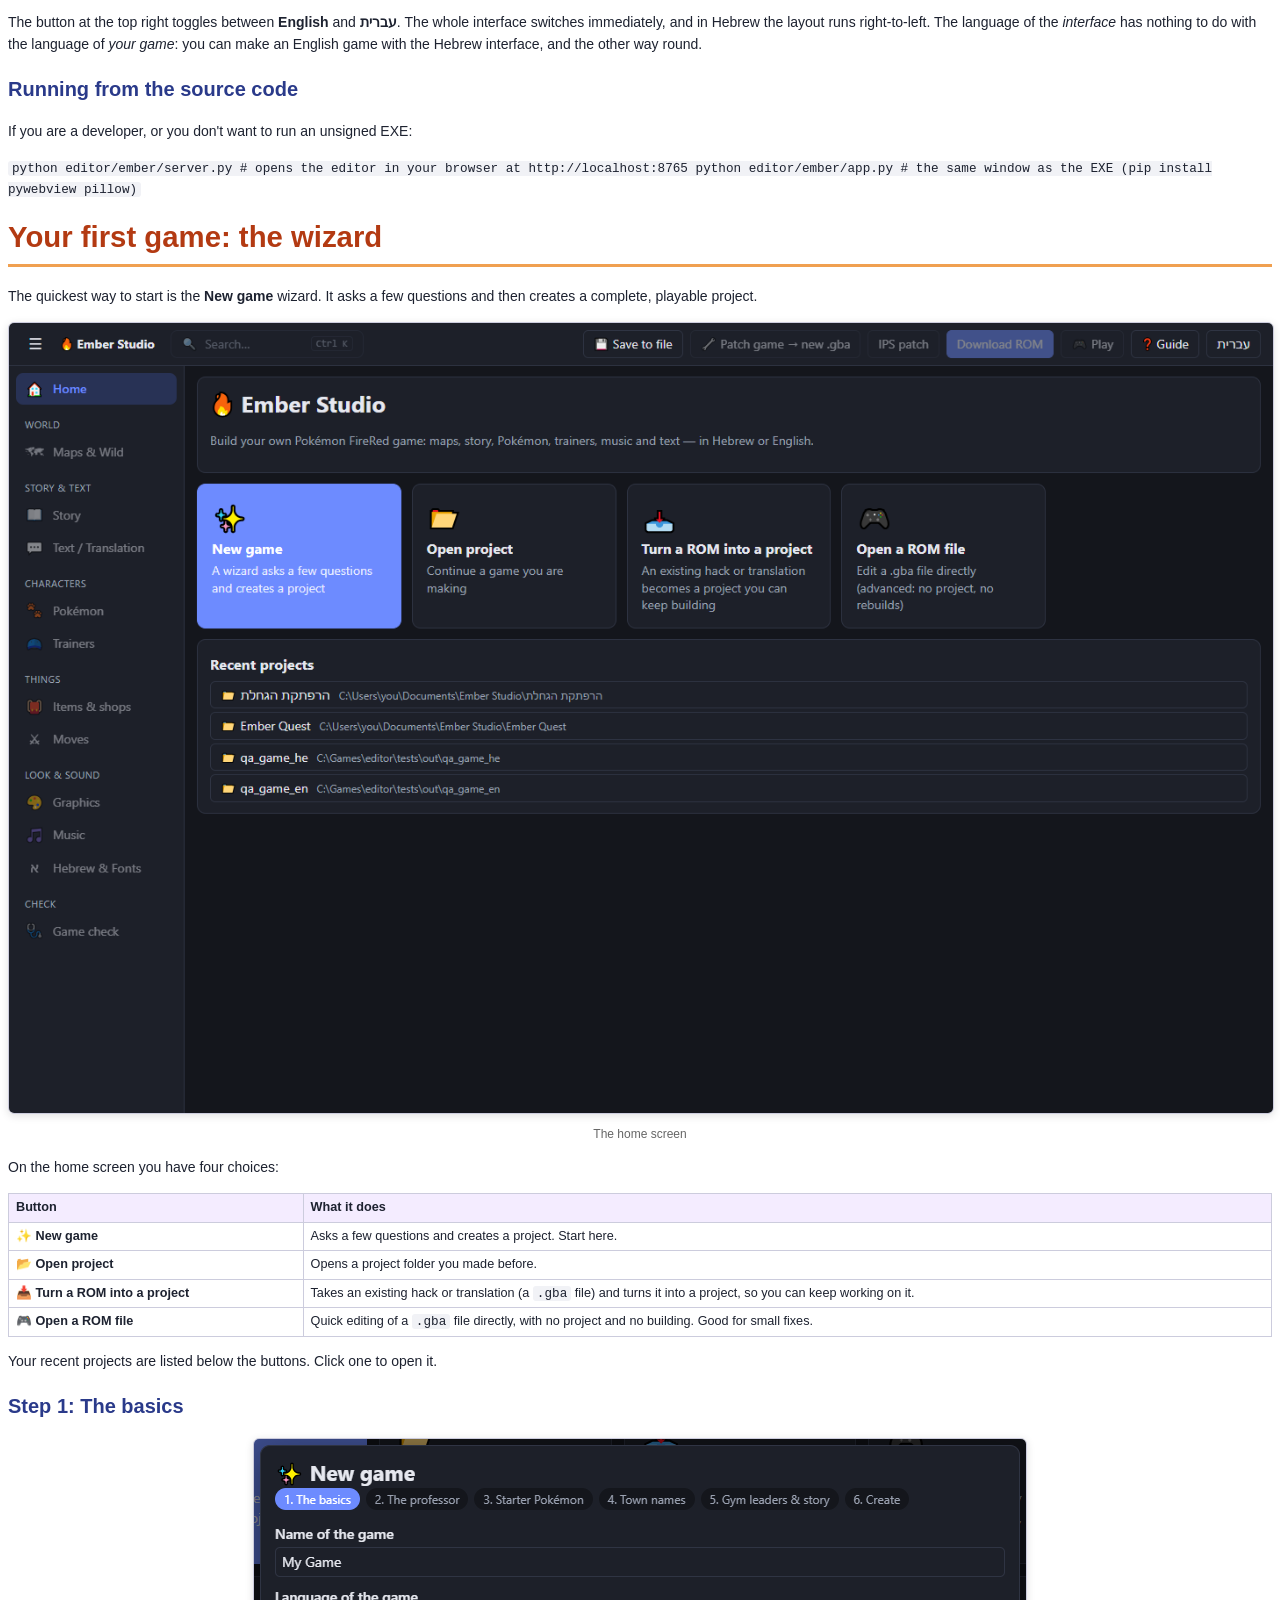
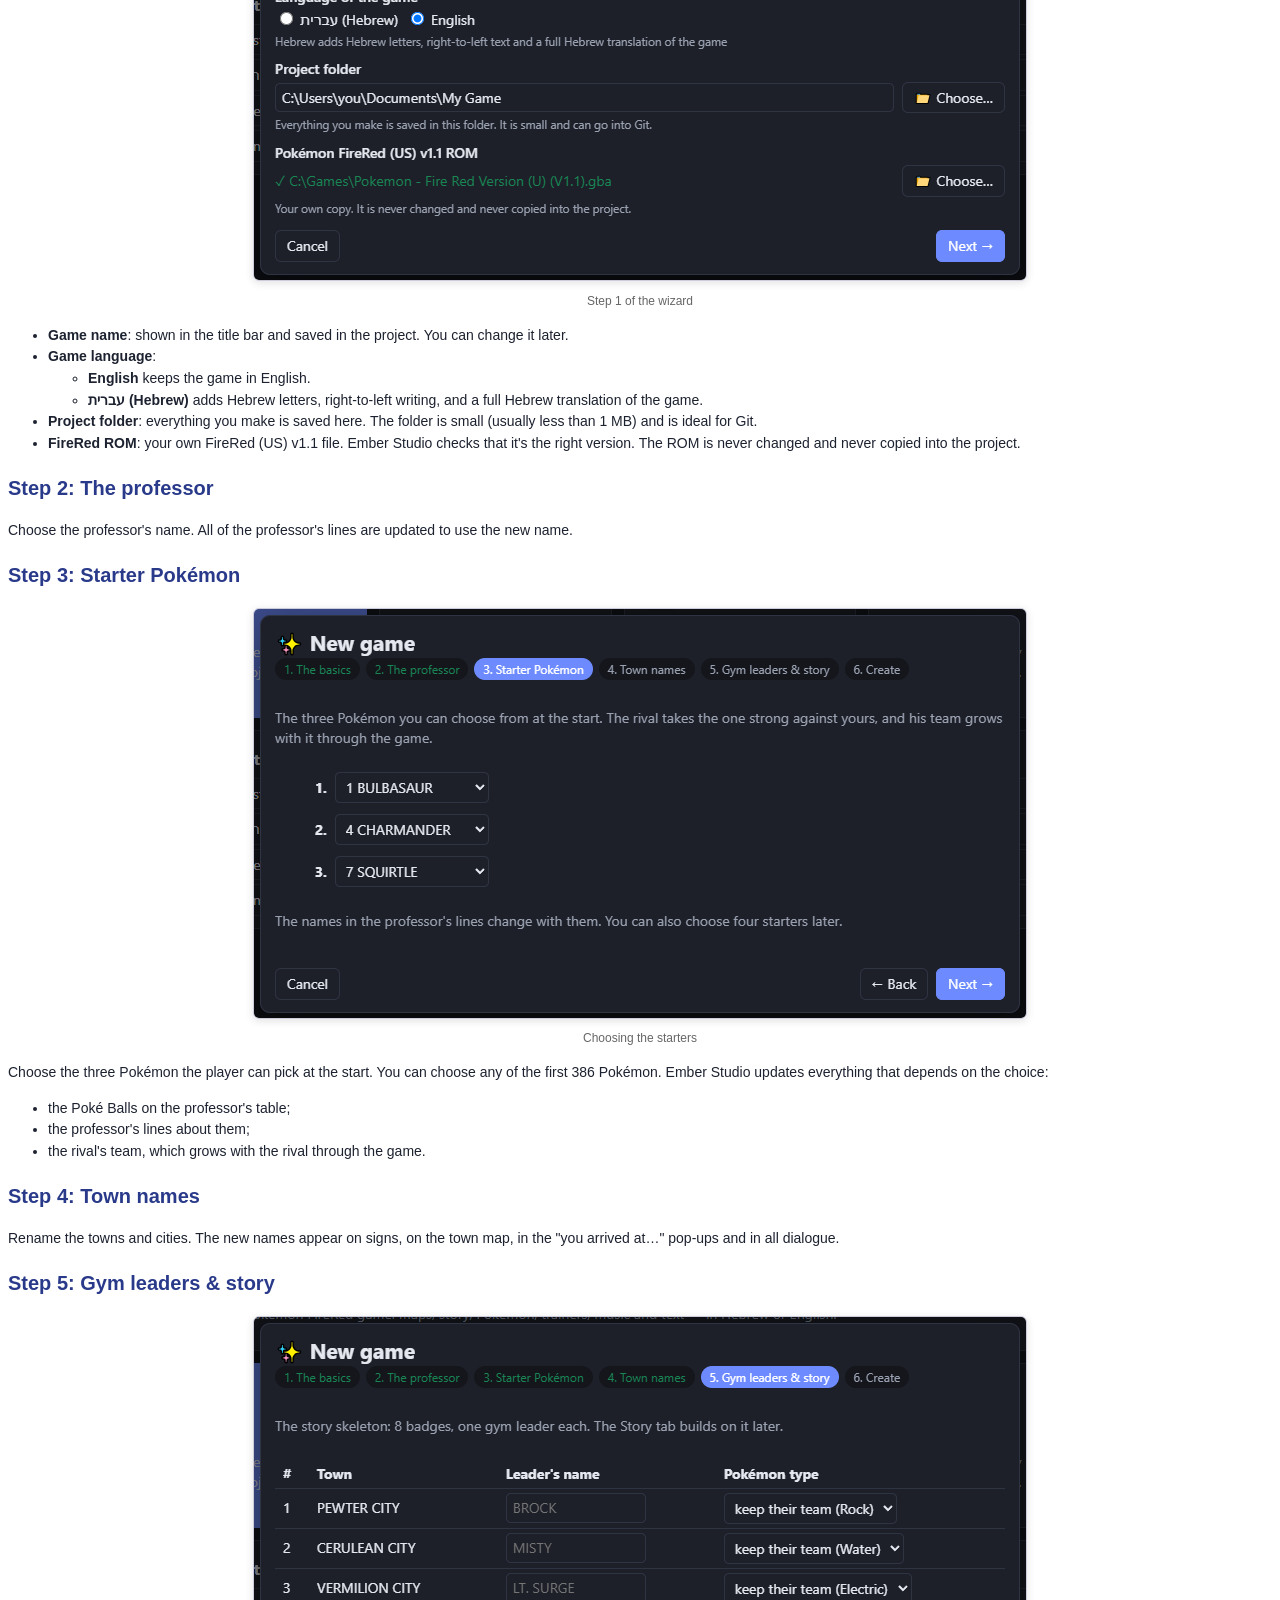
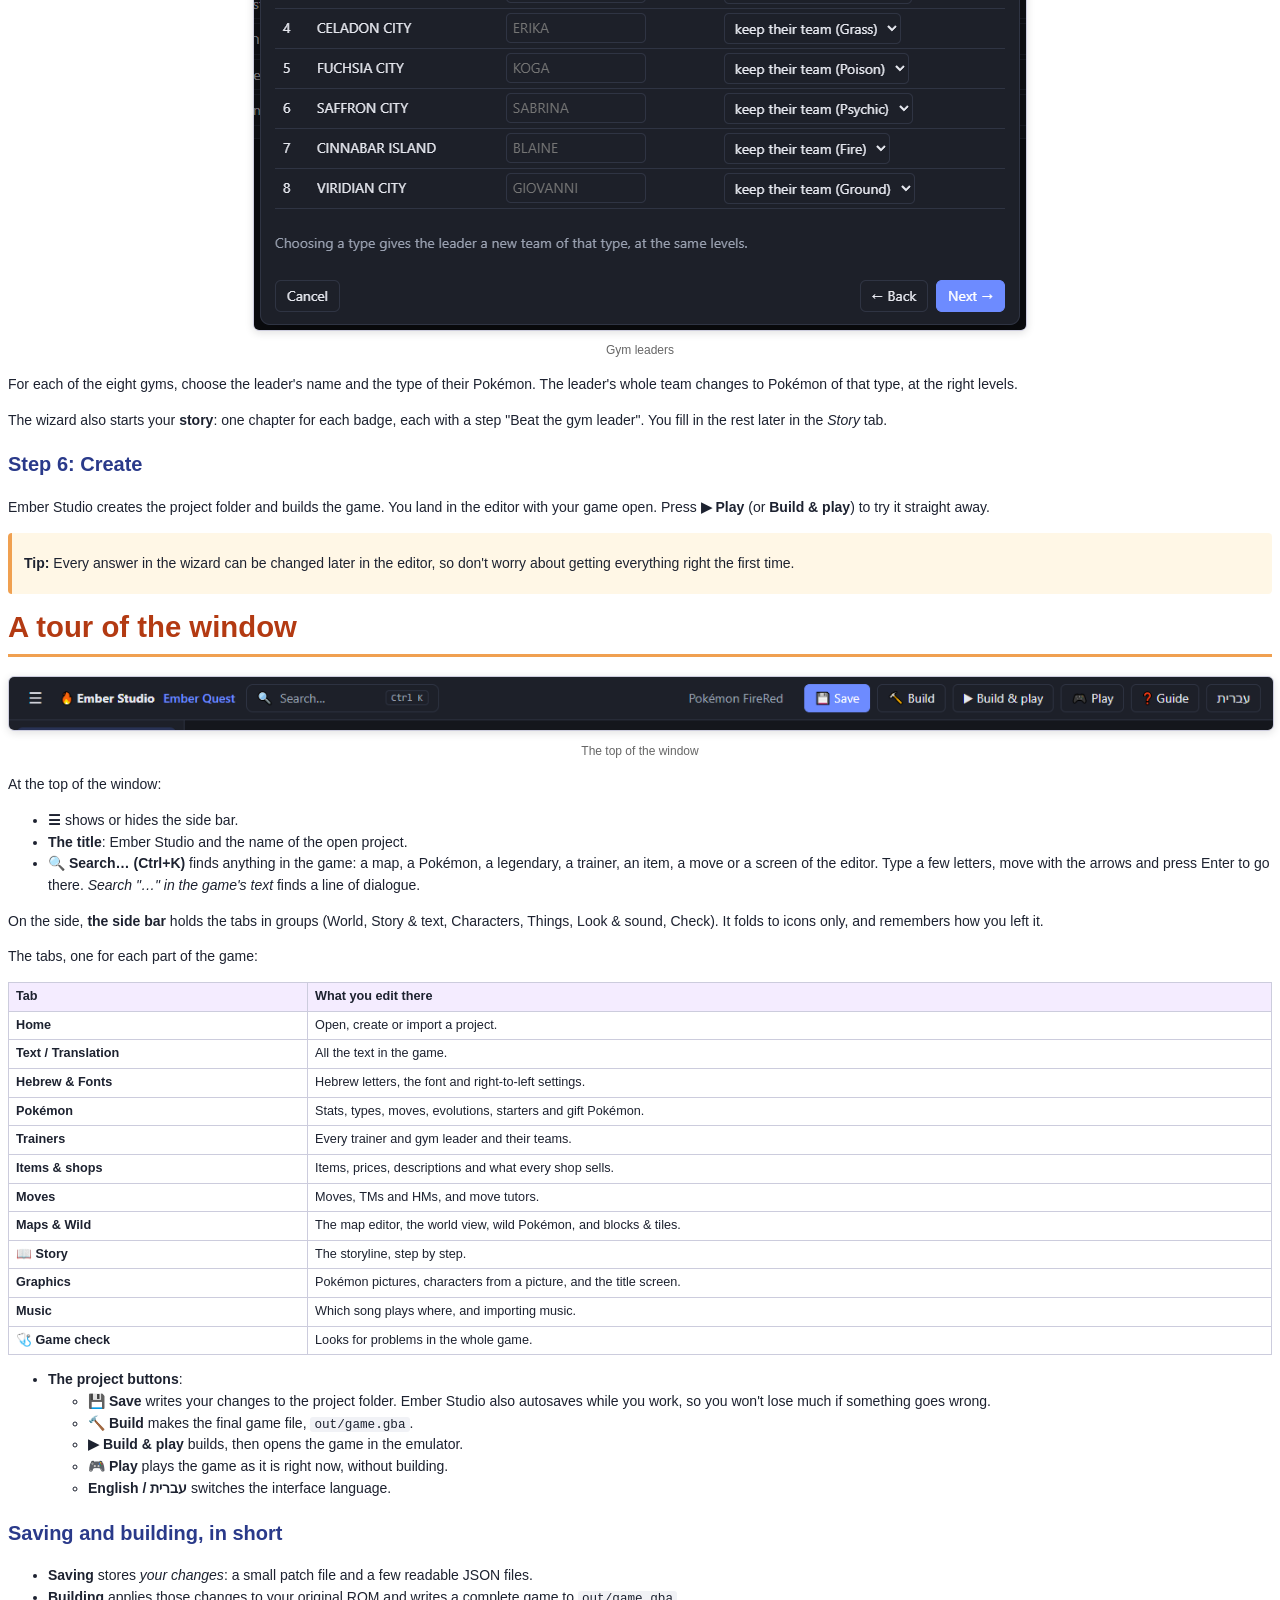
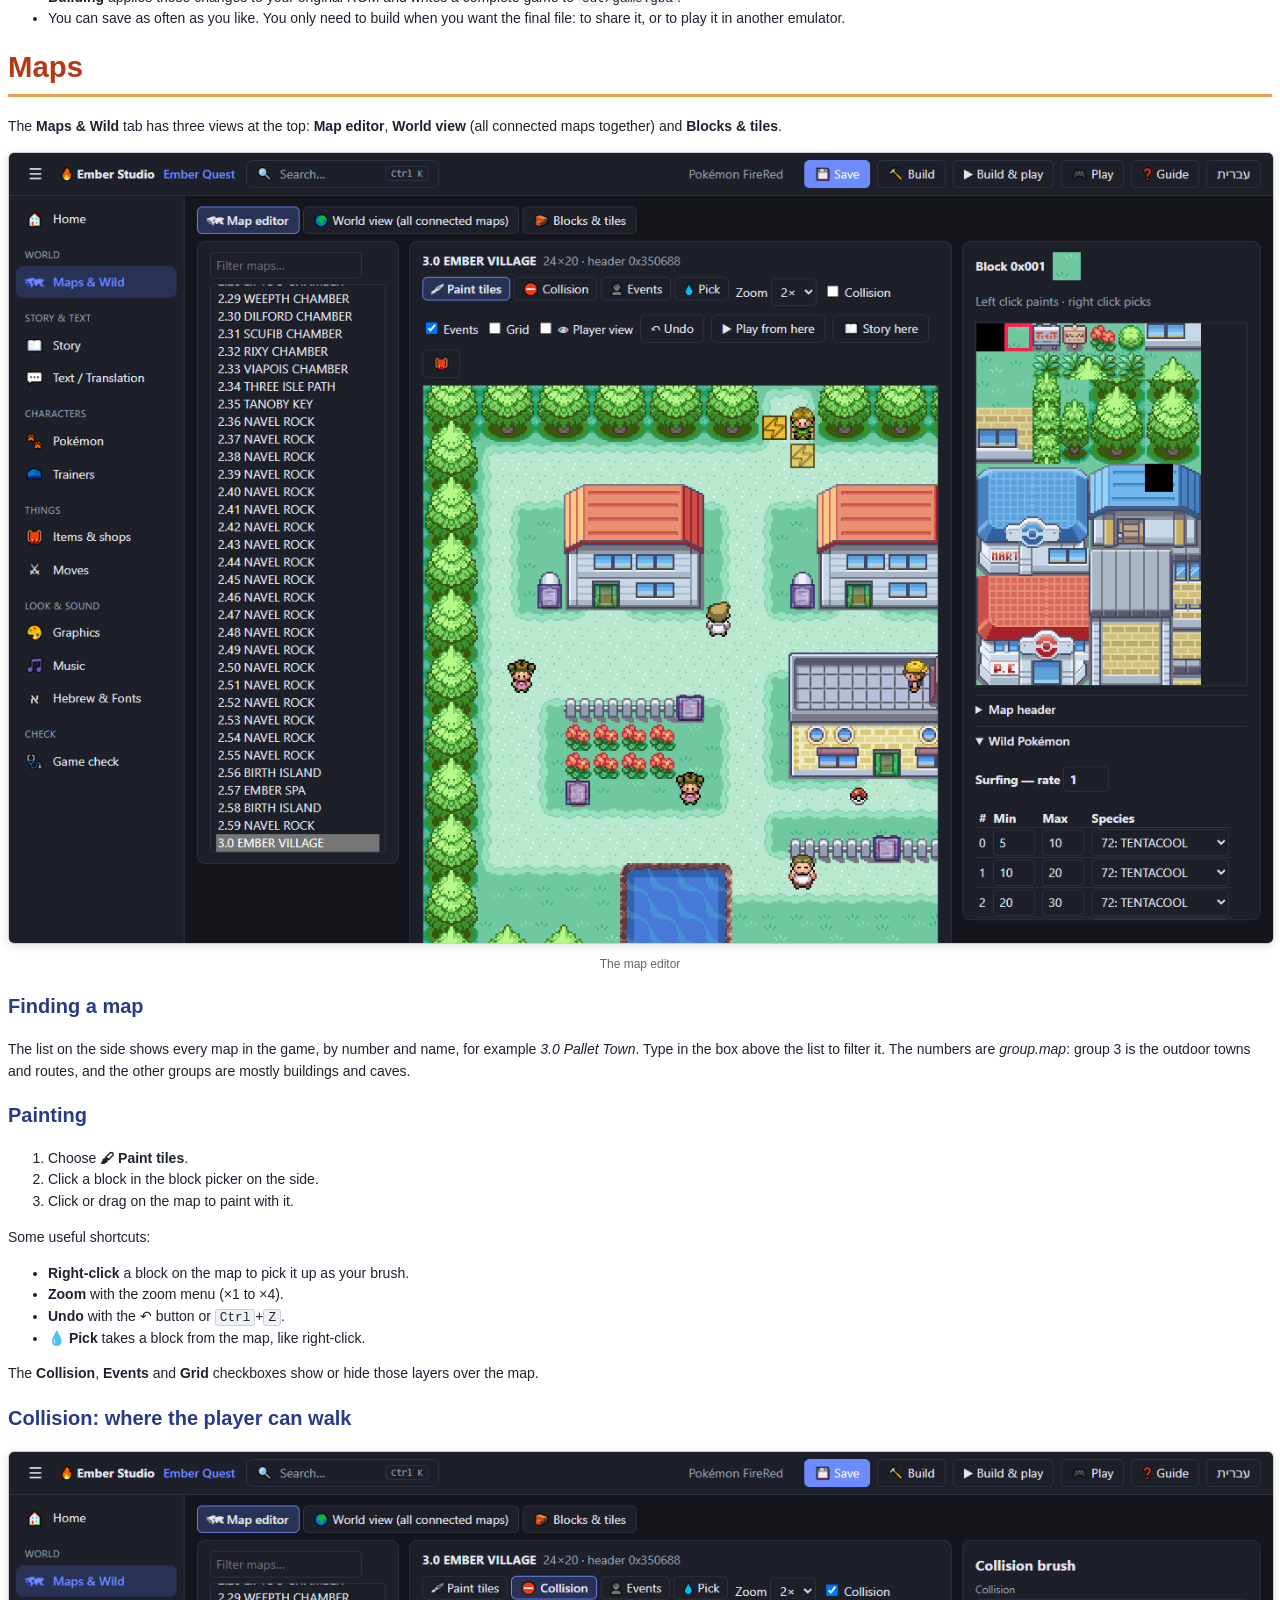
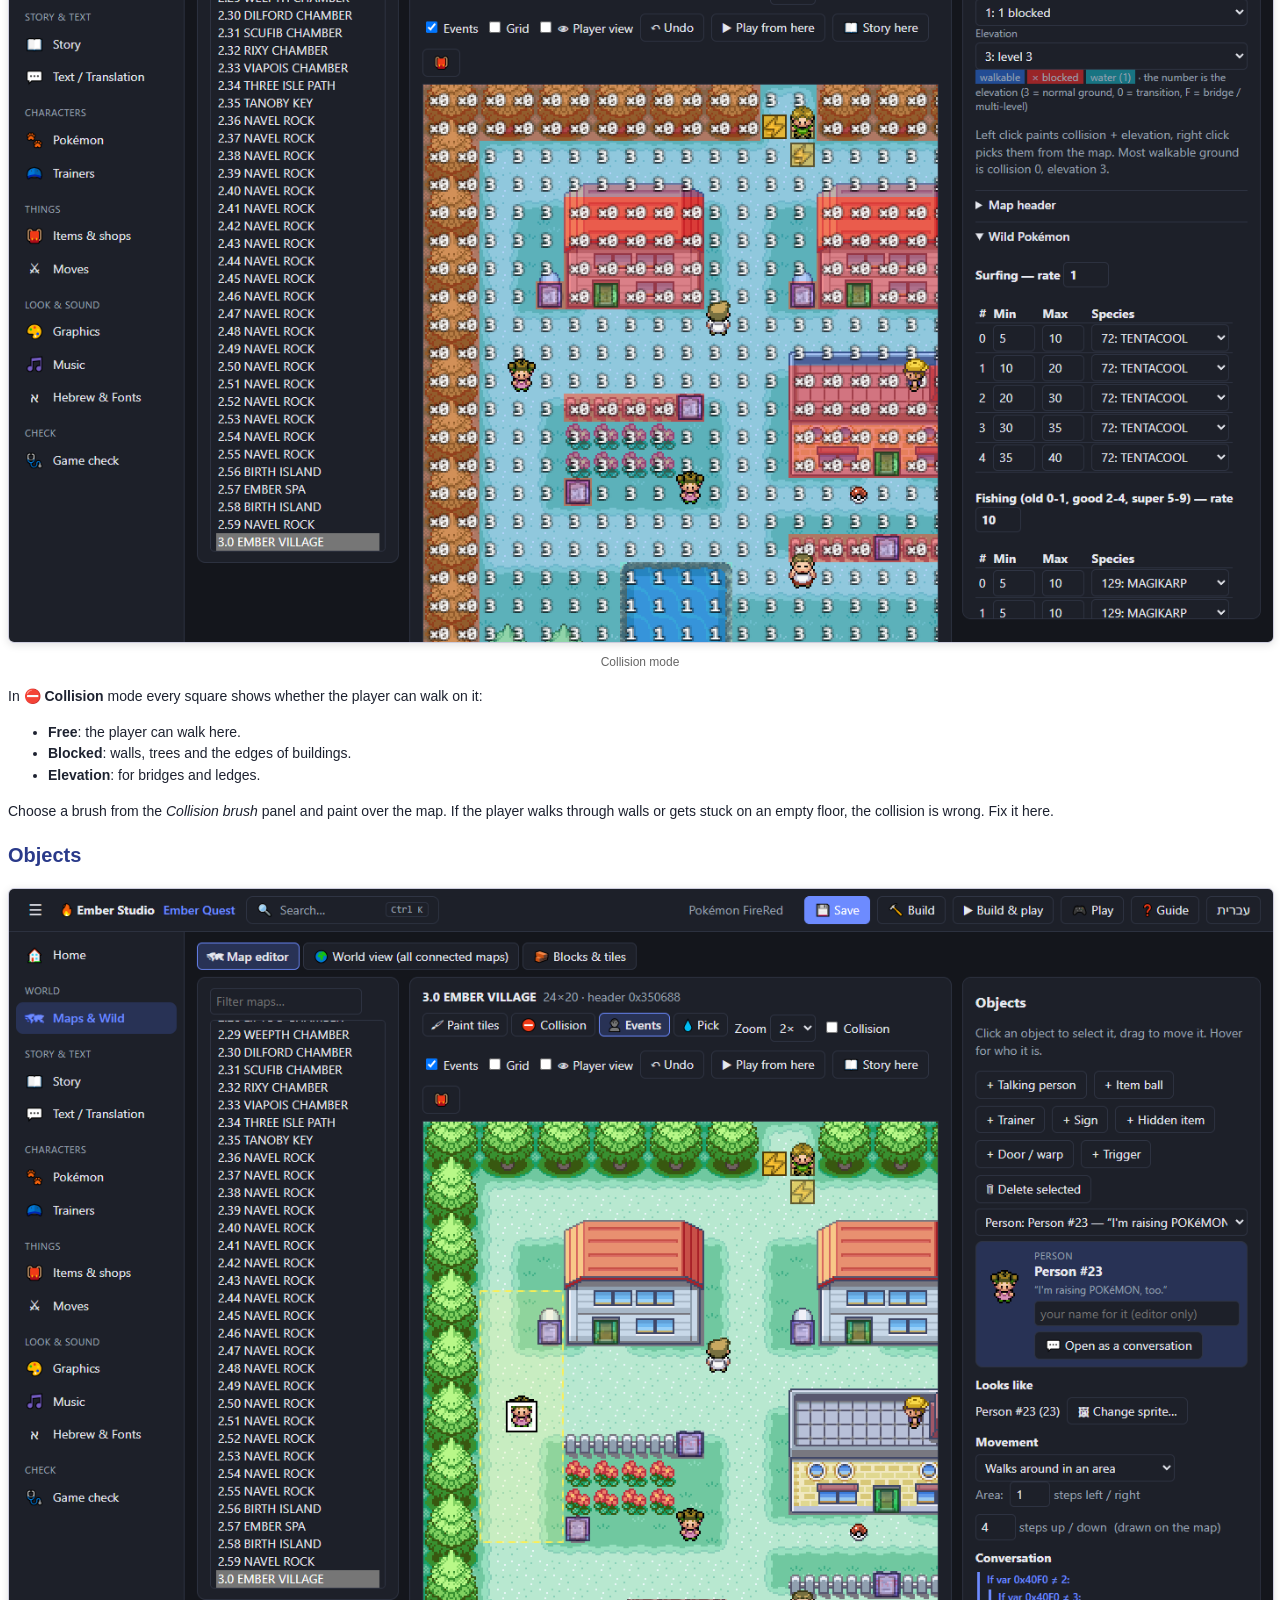
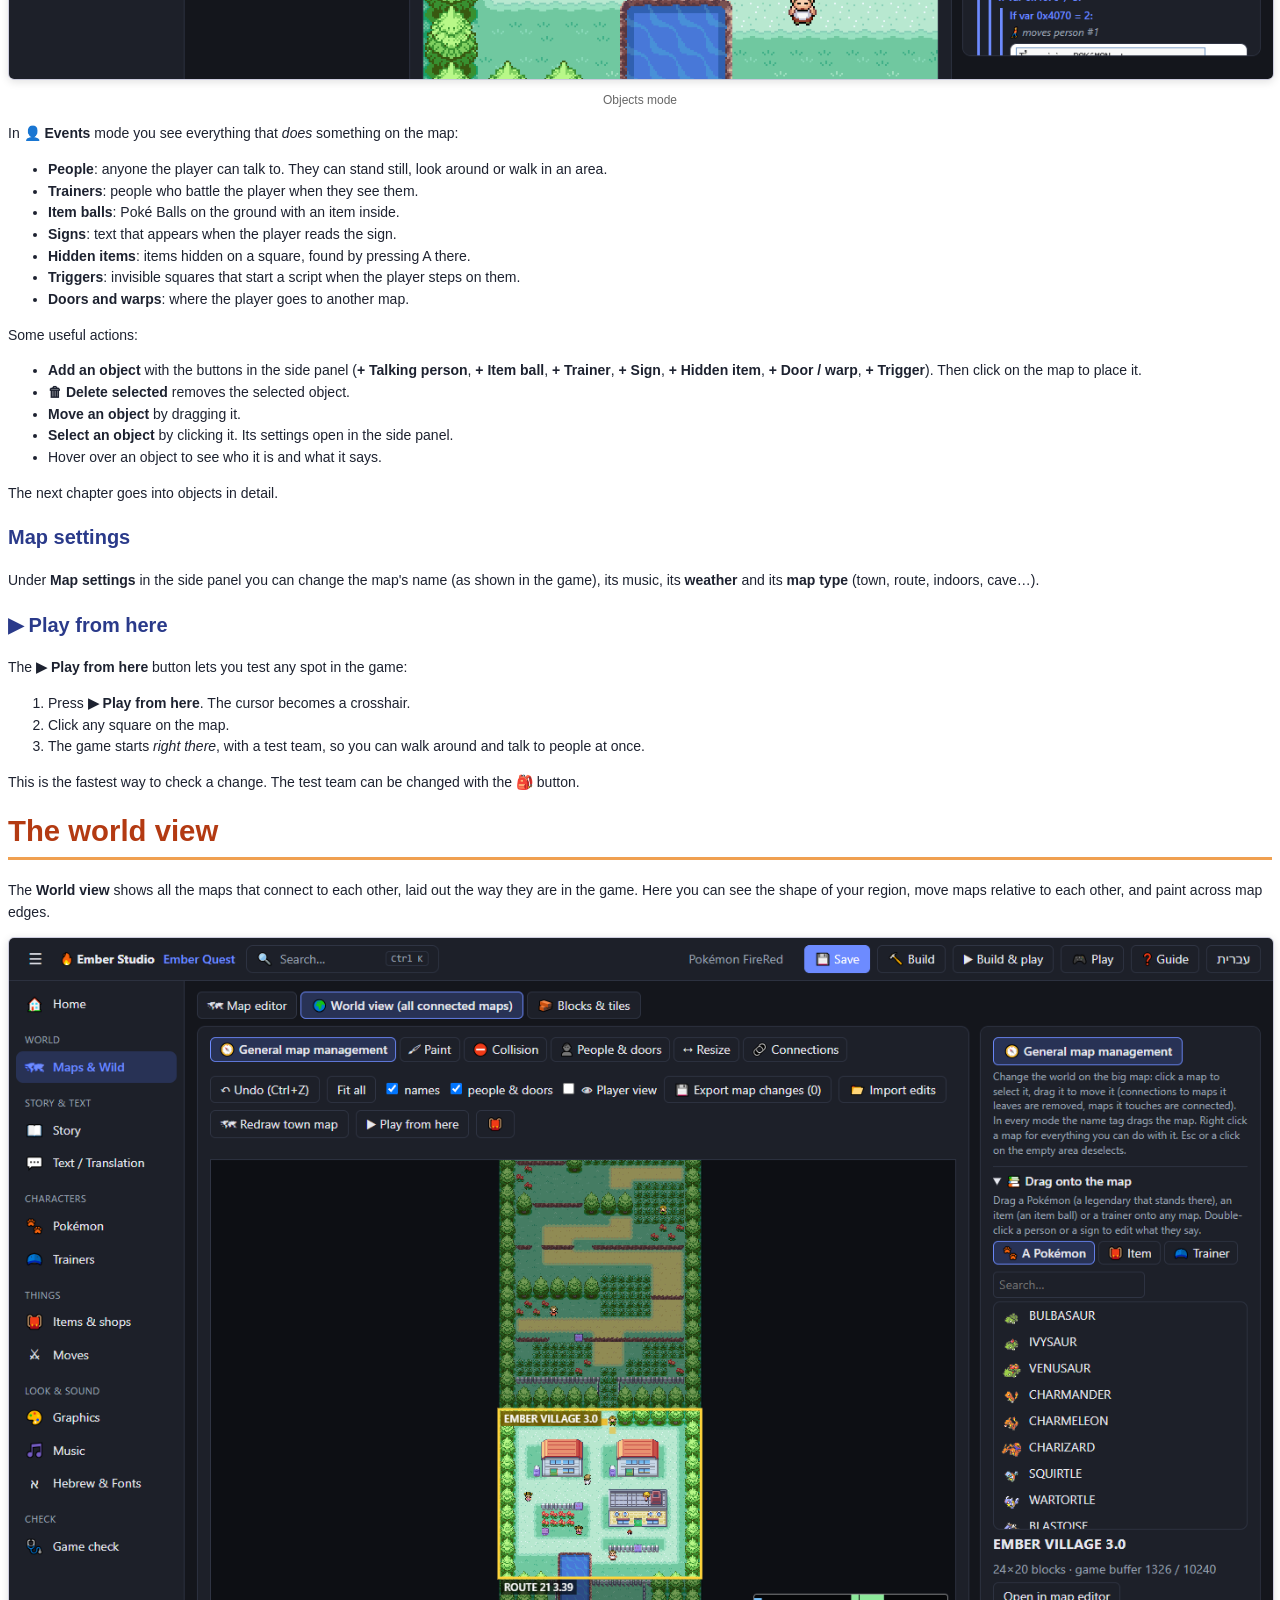
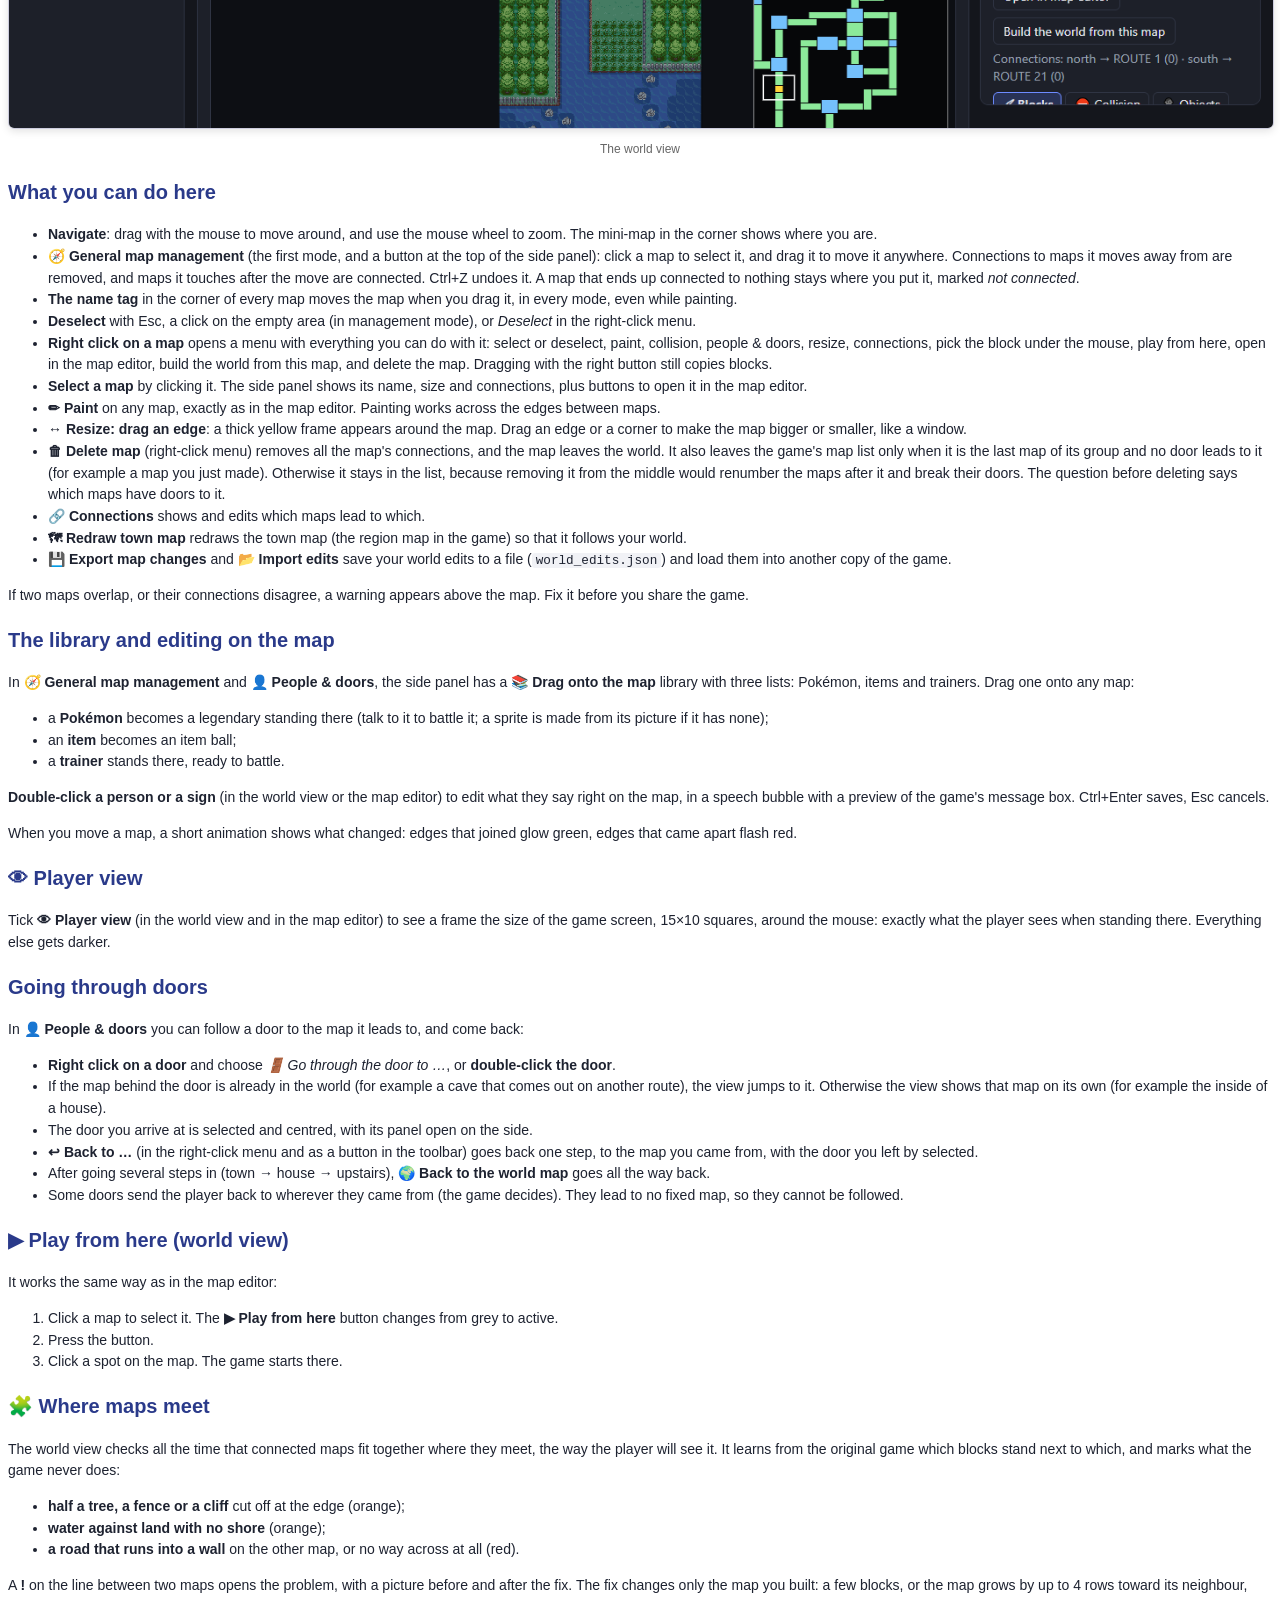
<file: docs/manual/guide_en.html>
<!doctype html><html lang="en" dir="ltr"><head><meta charset="utf-8"><title>Ember Studio – User Guide</title><style>
@page { size: A4; margin: 18mm 16mm 20mm 16mm; }
body { font-family: "Segoe UI", Arial, sans-serif; font-size: 10.5pt; line-height: 1.55; color: #1d2230; }
h1 { font-size: 22pt; color: #b33a12; border-bottom: 3px solid #f0a050; padding-bottom: 4px; page-break-before: always; margin-top: 0; }
h2 { font-size: 15pt; color: #2a3a8a; margin-top: 18px; }
h3 { font-size: 12pt; color: #333; }
p, li { text-align: start; }
img { max-width: 100%; border: 1px solid #ccd; border-radius: 6px; box-shadow: 0 2px 8px rgba(0,0,0,.12); }
figure { margin: 10px 0 14px; text-align: center; page-break-inside: avoid; }
figcaption { font-size: 9pt; color: #666; margin-top: 4px; }
code, kbd { font-family: Consolas, monospace; background: #f1f2f6; padding: 0 4px; border-radius: 3px; font-size: 9.5pt; }
kbd { border: 1px solid #ccd; }
pre { background: #f1f2f6; padding: 8px; border-radius: 6px; direction: ltr; text-align: left; white-space: pre-wrap; font-size: 9pt; }
table { border-collapse: collapse; width: 100%; margin: 8px 0; page-break-inside: avoid; }
th, td { border: 1px solid #ccd; padding: 4px 7px; font-size: 9.5pt; text-align: start; vertical-align: top; }
th { background: #f4ecff; }
blockquote { margin: 10px 0; padding: 6px 12px; background: #fff7e6; border-inline-start: 4px solid #f0a050; border-radius: 4px; }
.cover { height: 250mm; display: flex; flex-direction: column; align-items: center; justify-content: center; text-align: center; }
.cover img { border: none; box-shadow: none; width: 110px; }
.cover h1 { border: none; page-break-before: avoid; font-size: 34pt; color: #b33a12; margin: 10px 0 4px; }
.cover .sub { font-size: 15pt; color: #555; }
.cover .ver { margin-top: 30px; color: #888; }
.tocpage { page-break-before: always; }
.tocpage h1 { page-break-before: avoid; }
.tocpage ul { list-style: none; padding-inline-start: 0; margin: 0; }
.tocpage > .toc > ul > li { margin: 7px 0 2px; font-weight: 600; }
.tocpage li li { padding-inline-start: 18px; font-size: 9.5pt; font-weight: 400; margin: 1px 0; }
.tocpage a { color: #1d2230; text-decoration: none; }
</style></head><body>
<div class="cover"><img src="../../ember/icon.png"><h1>Ember Studio</h1><div class="sub">User Guide</div><div class="ver">Version 0.4.0</div></div>
<div class="tocpage"><h1>Contents</h1><div class="toc">
<ul>
<li><a href="#welcome">Welcome</a><ul>
<li><a href="#what-you-can-do-with-it">What you can do with it</a></li>
<li><a href="#how-this-guide-is-organised">How this guide is organised</a></li>
<li><a href="#important-the-rom">Important: the ROM</a></li>
</ul>
</li>
<li><a href="#installing-and-starting">Installing and starting</a><ul>
<li><a href="#what-you-need">What you need</a></li>
<li><a href="#installing">Installing</a></li>
<li><a href="#what-happens-on-first-start">What happens on first start</a></li>
<li><a href="#choosing-the-language">Choosing the language</a></li>
<li><a href="#running-from-the-source-code">Running from the source code</a></li>
</ul>
</li>
<li><a href="#your-first-game-the-wizard">Your first game: the wizard</a><ul>
<li><a href="#step-1-the-basics">Step 1: The basics</a></li>
<li><a href="#step-2-the-professor">Step 2: The professor</a></li>
<li><a href="#step-3-starter-pokémon">Step 3: Starter Pokémon</a></li>
<li><a href="#step-4-town-names">Step 4: Town names</a></li>
<li><a href="#step-5-gym-leaders-story">Step 5: Gym leaders &amp; story</a></li>
<li><a href="#step-6-create">Step 6: Create</a></li>
</ul>
</li>
<li><a href="#a-tour-of-the-window">A tour of the window</a><ul>
<li><a href="#saving-and-building-in-short">Saving and building, in short</a></li>
</ul>
</li>
<li><a href="#maps">Maps</a><ul>
<li><a href="#finding-a-map">Finding a map</a></li>
<li><a href="#painting">Painting</a></li>
<li><a href="#collision-where-the-player-can-walk">Collision: where the player can walk</a></li>
<li><a href="#objects">Objects</a></li>
<li><a href="#map-settings">Map settings</a></li>
<li><a href="#play-from-here">▶ Play from here</a></li>
</ul>
</li>
<li><a href="#the-world-view">The world view</a><ul>
<li><a href="#what-you-can-do-here">What you can do here</a></li>
<li><a href="#the-library-and-editing-on-the-map">The library and editing on the map</a></li>
<li><a href="#player-view">👁 Player view</a></li>
<li><a href="#going-through-doors">Going through doors</a></li>
<li><a href="#play-from-here-world-view">▶ Play from here (world view)</a></li>
<li><a href="#where-maps-meet">🧩 Where maps meet</a></li>
<li><a href="#wild-pokémon">Wild Pokémon</a></li>
</ul>
</li>
<li><a href="#blocks-and-tiles">Blocks and tiles</a><ul>
<li><a href="#importing-a-picture-as-new-blocks">Importing a picture as new blocks</a></li>
</ul>
</li>
<li><a href="#objects-in-depth">Objects in depth</a><ul>
<li><a href="#people">People</a></li>
<li><a href="#trainers">Trainers</a></li>
<li><a href="#item-balls">Item balls</a></li>
<li><a href="#signs-and-triggers">Signs and triggers</a></li>
</ul>
</li>
<li><a href="#blocks">Blocks</a><ul>
<li><a href="#all-the-blocks">All the blocks</a></li>
<li><a href="#picking-places-and-people">Picking places and people</a></li>
<li><a href="#preview">Preview</a></li>
</ul>
</li>
<li><a href="#the-story">The story</a><ul>
<li><a href="#the-journey">🧭 The journey</a></li>
<li><a href="#how-it-works">How it works</a></li>
<li><a href="#kinds-of-steps">Kinds of steps</a></li>
<li><a href="#writing-a-step">Writing a step</a></li>
<li><a href="#choices-and-endings">Choices and endings</a></li>
<li><a href="#roadblocks-guards">Roadblocks (guards)</a></li>
<li><a href="#characters-who-change-over-time">Characters who change over time</a></li>
<li><a href="#applying-the-story">Applying the story</a></li>
<li><a href="#the-games-own-story">The game's own story</a></li>
</ul>
</li>
<li><a href="#animated-scenes">Animated scenes</a><ul>
<li><a href="#making-a-scene">Making a scene</a></li>
<li><a href="#the-timeline">The timeline</a></li>
<li><a href="#walking">Walking</a></li>
<li><a href="#what-characters-can-do">What characters can do</a></li>
<li><a href="#after-the-scene">After the scene</a></li>
<li><a href="#trying-it">Trying it</a></li>
</ul>
</li>
<li><a href="#pokémon">Pokémon</a><ul>
<li><a href="#starters-gift-pokémon-and-fixed-battles">Starters, gift Pokémon and fixed battles</a></li>
<li><a href="#legendaries-in-the-world">Legendaries in the world</a></li>
<li><a href="#animation-emerald">Animation (Emerald)</a></li>
</ul>
</li>
<li><a href="#trainers_1">Trainers</a><ul>
<li><a href="#difficulty-along-the-story">Difficulty along the story</a></li>
</ul>
</li>
<li><a href="#items-and-shops">Items and shops</a><ul>
<li><a href="#what-it-does">✨ What it does</a></li>
<li><a href="#how-it-looks">🎨 How it looks</a></li>
<li><a href="#new-items">➕ New items</a></li>
<li><a href="#shops">Shops</a></li>
</ul>
</li>
<li><a href="#moves">Moves</a><ul>
<li><a href="#tms-hms-and-move-tutors">TMs, HMs and move tutors</a></li>
</ul>
</li>
<li><a href="#text-and-translation">Text and translation</a><ul>
<li><a href="#the-built-in-hebrew-translation">The built-in Hebrew translation</a></li>
<li><a href="#line-width">Line width</a></li>
</ul>
</li>
<li><a href="#hebrew-and-fonts">Hebrew and fonts</a></li>
<li><a href="#graphics">Graphics</a><ul>
<li><a href="#a-character-from-a-picture">A character from a picture</a></li>
<li><a href="#the-title-screen">The title screen</a></li>
</ul>
</li>
<li><a href="#music">Music</a></li>
<li><a href="#game-check">Game check</a><ul>
<li><a href="#can-the-game-be-finished">🧭 Can the game be finished?</a></li>
</ul>
</li>
<li><a href="#playing-and-testing">Playing and testing</a><ul>
<li><a href="#ways-to-play">Ways to play</a></li>
<li><a href="#keys">Keys</a></li>
<li><a href="#the-emulator-window">The emulator window</a></li>
<li><a href="#the-test-team">The test team</a></li>
</ul>
</li>
<li><a href="#projects-and-sharing">Projects and sharing</a><ul>
<li><a href="#what-is-inside-a-project-folder">What is inside a project folder</a></li>
<li><a href="#using-git">Using Git</a></li>
<li><a href="#sharing-your-game">Sharing your game</a></li>
<li><a href="#turning-an-existing-rom-into-a-project">Turning an existing ROM into a project</a></li>
<li><a href="#build-steps-advanced">Build steps (advanced)</a></li>
</ul>
</li>
<li><a href="#troubleshooting">Troubleshooting</a></li>
<li><a href="#licences-and-thanks">Licences and thanks</a></li>
</ul>
</div>
</div>
<h1 id="welcome">Welcome</h1>
<p><strong>Ember Studio</strong> is a free, open-source program for making your own Pokémon game. You start from a copy of <em>Pokémon FireRed (US) v1.1</em>. From there you change whatever you want: the maps, the people in them, the story, the Pokémon, the trainers, the items, the text, the graphics and the music. The result is a new GBA game that plays on any emulator or flash cart.</p>
<p>You don't need to know programming, hex editing or assembly. Everything is done with forms, a map painter and <strong>blocks</strong>: little coloured cards that you stack to say what happens in the game ("say this", "give a Potion", "walk three steps left").</p>
<h2 id="what-you-can-do-with-it">What you can do with it</h2>
<ul>
<li><strong>Start a new game in a few minutes</strong> with the <em>New game</em> wizard. You choose the name, the language (English or Hebrew), the professor, the three starter Pokémon, the town names and the gym leaders.</li>
<li><strong>Build maps</strong>: paint blocks, mark where the player can walk, and place people, trainers, items and signs. You can also draw new blocks from any picture.</li>
<li><strong>Write a story</strong> as a list of steps: talk to someone, beat a trainer, reach a place, a scene, a yes/no choice, a rival battle. Ember Studio turns the steps into game scripts for you.</li>
<li><strong>Change Pokémon</strong> (stats, types, moves, evolutions), <strong>wild encounters</strong>, <strong>trainers and gym leaders</strong>, <strong>items and shops</strong>, and <strong>moves, TMs and tutors</strong>.</li>
<li><strong>Translate</strong> all the text, with full right-to-left Hebrew support.</li>
<li><strong>Replace graphics</strong>: a new hero or character from a picture, your own title screen, and new map blocks.</li>
<li><strong>Play instantly</strong> in the built-in emulator. Start from the beginning, or from any spot on any map with <strong>▶ Play from here</strong>.</li>
<li><strong>Check the game</strong> for common mistakes before you share it.</li>
</ul>
<h2 id="how-this-guide-is-organised">How this guide is organised</h2>
<ol>
<li><strong>Installing</strong> Ember Studio and starting it.</li>
<li><strong>Your first game</strong> with the wizard.</li>
<li>A <strong>tour of the window</strong>.</li>
<li>One chapter for each part of the game: maps and the world, objects and blocks, the story, Pokémon, trainers, items, moves, text, graphics and music.</li>
<li><strong>Testing and playing</strong>, the <strong>game check</strong>, and <strong>projects and sharing</strong>.</li>
<li><strong>Troubleshooting</strong>, and the licences.</li>
</ol>
<blockquote>
<p><strong>Tip:</strong> The pictures in this guide come from the example game <em>Ember Quest</em>, made with the wizard. Your screens will look the same, with your own names and Pokémon.</p>
</blockquote>
<h2 id="important-the-rom">Important: the ROM</h2>
<p>Ember Studio does <strong>not</strong> include any Nintendo game. You need your own copy of <strong>Pokémon FireRed (US) version 1.1</strong> or <strong>Pokémon Emerald (US)</strong>, as a <code>.gba</code> file. Most of the editor works with both. Where something works only in one of them, this guide says so. The original file is never changed: your project stores only <em>your changes</em>. That means you can share a project, or a patch made from it, without sharing the game itself.</p>
<h1 id="installing-and-starting">Installing and starting</h1>
<h2 id="what-you-need">What you need</h2>
<ul>
<li>Windows 10 or 11, 64-bit.</li>
<li><strong>Microsoft Edge WebView2</strong>. It is part of Windows 10/11 and is almost always installed already.</li>
<li>Your FireRed (US) v1.1 ROM.</li>
<li>About 200 MB of free disk space.</li>
</ul>
<h2 id="installing">Installing</h2>
<p>Ember Studio is a single file, for example <strong><code>EmberStudio-0.4.0.exe</code></strong> (the version is in the name), so there is nothing to install. Download it from the project's <em>Releases</em> page on GitHub and put it in any folder, for example <code>Documents\Ember Studio</code>. Then double-click it.</p>
<h3 id="the-windows-protected-your-pc-message">The "Windows protected your PC" message</h3>
<p>The first time you run it, Windows SmartScreen may show a blue window saying the app is not recognised. This happens with new programs from small open-source projects, not because something is wrong.</p>
<ol>
<li>Click <strong>More info</strong>.</li>
<li>Click <strong>Run anyway</strong>.</li>
</ol>
<p>The EXE is signed, and you can see the certificate in <em>Properties → Digital Signatures</em>. Windows only trusts a new signature after many people have downloaded the program. If you prefer, you can also build the EXE yourself from the source code (see <em>Projects and sharing</em>).</p>
<h2 id="what-happens-on-first-start">What happens on first start</h2>
<ul>
<li>The editor opens in its own window.</li>
<li>The built-in emulator (mGBA) is copied once to <code>%LOCALAPPDATA%\EmberStudio\mgba</code>.</li>
<li>Your settings, the language, the autosave and a work folder are kept in <code>%LOCALAPPDATA%\EmberStudio</code>. Your projects themselves live wherever you choose, usually in <code>Documents</code>.</li>
</ul>
<h2 id="choosing-the-language">Choosing the language</h2>
<p>The button at the top right toggles between <strong>English</strong> and <strong>עברית</strong>. The whole interface switches immediately, and in Hebrew the layout runs right-to-left. The language of the <em>interface</em> has nothing to do with the language of <em>your game</em>: you can make an English game with the Hebrew interface, and the other way round.</p>
<h2 id="running-from-the-source-code">Running from the source code</h2>
<p>If you are a developer, or you don't want to run an unsigned EXE:</p>
<p><code>python editor/ember/server.py      # opens the editor in your browser at http://localhost:8765
python editor/ember/app.py         # the same window as the EXE (pip install pywebview pillow)</code></p>
<h1 id="your-first-game-the-wizard">Your first game: the wizard</h1>
<p>The quickest way to start is the <strong>New game</strong> wizard. It asks a few questions and then creates a complete, playable project.</p>
<figure><img src="img/en/home.png" alt="The home screen"><figcaption>The home screen</figcaption></figure>
<p>On the home screen you have four choices:</p>
<table>
<thead>
<tr>
<th>Button</th>
<th>What it does</th>
</tr>
</thead>
<tbody>
<tr>
<td><strong>✨ New game</strong></td>
<td>Asks a few questions and creates a project. Start here.</td>
</tr>
<tr>
<td><strong>📂 Open project</strong></td>
<td>Opens a project folder you made before.</td>
</tr>
<tr>
<td><strong>📥 Turn a ROM into a project</strong></td>
<td>Takes an existing hack or translation (a <code>.gba</code> file) and turns it into a project, so you can keep working on it.</td>
</tr>
<tr>
<td><strong>🎮 Open a ROM file</strong></td>
<td>Quick editing of a <code>.gba</code> file directly, with no project and no building. Good for small fixes.</td>
</tr>
</tbody>
</table>
<p>Your recent projects are listed below the buttons. Click one to open it.</p>
<h2 id="step-1-the-basics">Step 1: The basics</h2>
<figure><img src="img/en/wizard-basics.png" alt="Step 1 of the wizard"><figcaption>Step 1 of the wizard</figcaption></figure>
<ul>
<li><strong>Game name</strong>: shown in the title bar and saved in the project. You can change it later.</li>
<li><strong>Game language</strong>:<ul>
<li><strong>English</strong> keeps the game in English.</li>
<li><strong>עברית (Hebrew)</strong> adds Hebrew letters, right-to-left writing, and a full Hebrew translation of the game.</li>
</ul>
</li>
<li><strong>Project folder</strong>: everything you make is saved here. The folder is small (usually less than 1 MB) and is ideal for Git.</li>
<li><strong>FireRed ROM</strong>: your own FireRed (US) v1.1 file. Ember Studio checks that it's the right version. The ROM is never changed and never copied into the project.</li>
</ul>
<h2 id="step-2-the-professor">Step 2: The professor</h2>
<p>Choose the professor's name. All of the professor's lines are updated to use the new name.</p>
<h2 id="step-3-starter-pokémon">Step 3: Starter Pokémon</h2>
<figure><img src="img/en/wizard-starters.png" alt="Choosing the starters"><figcaption>Choosing the starters</figcaption></figure>
<p>Choose the three Pokémon the player can pick at the start. You can choose any of the first 386 Pokémon. Ember Studio updates everything that depends on the choice:</p>
<ul>
<li>the Poké Balls on the professor's table;</li>
<li>the professor's lines about them;</li>
<li>the rival's team, which grows with the rival through the game.</li>
</ul>
<h2 id="step-4-town-names">Step 4: Town names</h2>
<p>Rename the towns and cities. The new names appear on signs, on the town map, in the "you arrived at…" pop-ups and in all dialogue.</p>
<h2 id="step-5-gym-leaders-story">Step 5: Gym leaders &amp; story</h2>
<figure><img src="img/en/wizard-gyms.png" alt="Gym leaders"><figcaption>Gym leaders</figcaption></figure>
<p>For each of the eight gyms, choose the leader's name and the type of their Pokémon. The leader's whole team changes to Pokémon of that type, at the right levels.</p>
<p>The wizard also starts your <strong>story</strong>: one chapter for each badge, each with a step "Beat the gym leader". You fill in the rest later in the <em>Story</em> tab.</p>
<h2 id="step-6-create">Step 6: Create</h2>
<p>Ember Studio creates the project folder and builds the game. You land in the editor with your game open. Press <strong>▶ Play</strong> (or <strong>Build &amp; play</strong>) to try it straight away.</p>
<blockquote>
<p><strong>Tip:</strong> Every answer in the wizard can be changed later in the editor, so don't worry about getting everything right the first time.</p>
</blockquote>
<h1 id="a-tour-of-the-window">A tour of the window</h1>
<figure><img src="img/en/header.png" alt="The top of the window"><figcaption>The top of the window</figcaption></figure>
<p>At the top of the window:</p>
<ul>
<li><strong>☰</strong> shows or hides the side bar.</li>
<li><strong>The title</strong>: Ember Studio and the name of the open project.</li>
<li><strong>🔍 Search… (Ctrl+K)</strong> finds anything in the game: a map, a Pokémon, a legendary, a trainer, an item, a move or a screen of the editor. Type a few letters, move with the arrows and press Enter to go there. <em>Search "…" in the game's text</em> finds a line of dialogue.</li>
</ul>
<p>On the side, <strong>the side bar</strong> holds the tabs in groups (World, Story &amp; text, Characters, Things, Look &amp; sound, Check). It folds to icons only, and remembers how you left it.</p>
<p>The tabs, one for each part of the game:</p>
<table>
<thead>
<tr>
<th>Tab</th>
<th>What you edit there</th>
</tr>
</thead>
<tbody>
<tr>
<td><strong>Home</strong></td>
<td>Open, create or import a project.</td>
</tr>
<tr>
<td><strong>Text / Translation</strong></td>
<td>All the text in the game.</td>
</tr>
<tr>
<td><strong>Hebrew &amp; Fonts</strong></td>
<td>Hebrew letters, the font and right-to-left settings.</td>
</tr>
<tr>
<td><strong>Pokémon</strong></td>
<td>Stats, types, moves, evolutions, starters and gift Pokémon.</td>
</tr>
<tr>
<td><strong>Trainers</strong></td>
<td>Every trainer and gym leader and their teams.</td>
</tr>
<tr>
<td><strong>Items &amp; shops</strong></td>
<td>Items, prices, descriptions and what every shop sells.</td>
</tr>
<tr>
<td><strong>Moves</strong></td>
<td>Moves, TMs and HMs, and move tutors.</td>
</tr>
<tr>
<td><strong>Maps &amp; Wild</strong></td>
<td>The map editor, the world view, wild Pokémon, and blocks &amp; tiles.</td>
</tr>
<tr>
<td><strong>📖 Story</strong></td>
<td>The storyline, step by step.</td>
</tr>
<tr>
<td><strong>Graphics</strong></td>
<td>Pokémon pictures, characters from a picture, and the title screen.</td>
</tr>
<tr>
<td><strong>Music</strong></td>
<td>Which song plays where, and importing music.</td>
</tr>
<tr>
<td><strong>🩺 Game check</strong></td>
<td>Looks for problems in the whole game.</td>
</tr>
</tbody>
</table>
<ul>
<li><strong>The project buttons</strong>:<ul>
<li><strong>💾 Save</strong> writes your changes to the project folder. Ember Studio also autosaves while you work, so you won't lose much if something goes wrong.</li>
<li><strong>🔨 Build</strong> makes the final game file, <code>out/game.gba</code>.</li>
<li><strong>▶ Build &amp; play</strong> builds, then opens the game in the emulator.</li>
<li><strong>🎮 Play</strong> plays the game as it is right now, without building.</li>
<li><strong>English / עברית</strong> switches the interface language.</li>
</ul>
</li>
</ul>
<h2 id="saving-and-building-in-short">Saving and building, in short</h2>
<ul>
<li><strong>Saving</strong> stores <em>your changes</em>: a small patch file and a few readable JSON files.</li>
<li><strong>Building</strong> applies those changes to your original ROM and writes a complete game to <code>out/game.gba</code>.</li>
<li>You can save as often as you like. You only need to build when you want the final file: to share it, or to play it in another emulator.</li>
</ul>
<h1 id="maps">Maps</h1>
<p>The <strong>Maps &amp; Wild</strong> tab has three views at the top: <strong>Map editor</strong>, <strong>World view</strong> (all connected maps together) and <strong>Blocks &amp; tiles</strong>.</p>
<figure><img src="img/en/map-editor.png" alt="The map editor"><figcaption>The map editor</figcaption></figure>
<h2 id="finding-a-map">Finding a map</h2>
<p>The list on the side shows every map in the game, by number and name, for example <em>3.0 Pallet Town</em>. Type in the box above the list to filter it. The numbers are <em>group.map</em>: group 3 is the outdoor towns and routes, and the other groups are mostly buildings and caves.</p>
<h2 id="painting">Painting</h2>
<ol>
<li>Choose <strong>🖌 Paint tiles</strong>.</li>
<li>Click a block in the block picker on the side.</li>
<li>Click or drag on the map to paint with it.</li>
</ol>
<p>Some useful shortcuts:</p>
<ul>
<li><strong>Right-click</strong> a block on the map to pick it up as your brush.</li>
<li><strong>Zoom</strong> with the zoom menu (×1 to ×4).</li>
<li><strong>Undo</strong> with the ↶ button or <kbd>Ctrl</kbd>+<kbd>Z</kbd>.</li>
<li><strong>💧 Pick</strong> takes a block from the map, like right-click.</li>
</ul>
<p>The <strong>Collision</strong>, <strong>Events</strong> and <strong>Grid</strong> checkboxes show or hide those layers over the map.</p>
<h2 id="collision-where-the-player-can-walk">Collision: where the player can walk</h2>
<figure><img src="img/en/map-collision.png" alt="Collision mode"><figcaption>Collision mode</figcaption></figure>
<p>In <strong>⛔ Collision</strong> mode every square shows whether the player can walk on it:</p>
<ul>
<li><strong>Free</strong>: the player can walk here.</li>
<li><strong>Blocked</strong>: walls, trees and the edges of buildings.</li>
<li><strong>Elevation</strong>: for bridges and ledges.</li>
</ul>
<p>Choose a brush from the <em>Collision brush</em> panel and paint over the map. If the player walks through walls or gets stuck on an empty floor, the collision is wrong. Fix it here.</p>
<h2 id="objects">Objects</h2>
<figure><img src="img/en/map-objects.png" alt="Objects mode"><figcaption>Objects mode</figcaption></figure>
<p>In <strong>👤 Events</strong> mode you see everything that <em>does</em> something on the map:</p>
<ul>
<li><strong>People</strong>: anyone the player can talk to. They can stand still, look around or walk in an area.</li>
<li><strong>Trainers</strong>: people who battle the player when they see them.</li>
<li><strong>Item balls</strong>: Poké Balls on the ground with an item inside.</li>
<li><strong>Signs</strong>: text that appears when the player reads the sign.</li>
<li><strong>Hidden items</strong>: items hidden on a square, found by pressing A there.</li>
<li><strong>Triggers</strong>: invisible squares that start a script when the player steps on them.</li>
<li><strong>Doors and warps</strong>: where the player goes to another map.</li>
</ul>
<p>Some useful actions:</p>
<ul>
<li><strong>Add an object</strong> with the buttons in the side panel (<strong>+ Talking person</strong>, <strong>+ Item ball</strong>, <strong>+ Trainer</strong>, <strong>+ Sign</strong>, <strong>+ Hidden item</strong>, <strong>+ Door / warp</strong>, <strong>+ Trigger</strong>). Then click on the map to place it.</li>
<li><strong>🗑 Delete selected</strong> removes the selected object.</li>
<li><strong>Move an object</strong> by dragging it.</li>
<li><strong>Select an object</strong> by clicking it. Its settings open in the side panel.</li>
<li>Hover over an object to see who it is and what it says.</li>
</ul>
<p>The next chapter goes into objects in detail.</p>
<h2 id="map-settings">Map settings</h2>
<p>Under <strong>Map settings</strong> in the side panel you can change the map's name (as shown in the game), its music, its <strong>weather</strong> and its <strong>map type</strong> (town, route, indoors, cave…).</p>
<h2 id="play-from-here">▶ Play from here</h2>
<p>The <strong>▶ Play from here</strong> button lets you test any spot in the game:</p>
<ol>
<li>Press <strong>▶ Play from here</strong>. The cursor becomes a crosshair.</li>
<li>Click any square on the map.</li>
<li>The game starts <em>right there</em>, with a test team, so you can walk around and talk to people at once.</li>
</ol>
<p>This is the fastest way to check a change. The test team can be changed with the 🎒 button.</p>
<h1 id="the-world-view">The world view</h1>
<p>The <strong>World view</strong> shows all the maps that connect to each other, laid out the way they are in the game. Here you can see the shape of your region, move maps relative to each other, and paint across map edges.</p>
<figure><img src="img/en/world.png" alt="The world view"><figcaption>The world view</figcaption></figure>
<h2 id="what-you-can-do-here">What you can do here</h2>
<ul>
<li><strong>Navigate</strong>: drag with the mouse to move around, and use the mouse wheel to zoom. The mini-map in the corner shows where you are.</li>
<li><strong>🧭 General map management</strong> (the first mode, and a button at the top of the side panel): click a map to select it, and drag it to move it anywhere. Connections to maps it moves away from are removed, and maps it touches after the move are connected. Ctrl+Z undoes it. A map that ends up connected to nothing stays where you put it, marked <em>not connected</em>.</li>
<li><strong>The name tag</strong> in the corner of every map moves the map when you drag it, in every mode, even while painting.</li>
<li><strong>Deselect</strong> with Esc, a click on the empty area (in management mode), or <em>Deselect</em> in the right-click menu.</li>
<li><strong>Right click on a map</strong> opens a menu with everything you can do with it: select or deselect, paint, collision, people &amp; doors, resize, connections, pick the block under the mouse, play from here, open in the map editor, build the world from this map, and delete the map. Dragging with the right button still copies blocks.</li>
<li><strong>Select a map</strong> by clicking it. The side panel shows its name, size and connections, plus buttons to open it in the map editor.</li>
<li><strong>✏ Paint</strong> on any map, exactly as in the map editor. Painting works across the edges between maps.</li>
<li><strong>↔ Resize: drag an edge</strong>: a thick yellow frame appears around the map. Drag an edge or a corner to make the map bigger or smaller, like a window.</li>
<li><strong>🗑 Delete map</strong> (right-click menu) removes all the map's connections, and the map leaves the world. It also leaves the game's map list only when it is the last map of its group and no door leads to it (for example a map you just made). Otherwise it stays in the list, because removing it from the middle would renumber the maps after it and break their doors. The question before deleting says which maps have doors to it.</li>
<li><strong>🔗 Connections</strong> shows and edits which maps lead to which.</li>
<li><strong>🗺 Redraw town map</strong> redraws the town map (the region map in the game) so that it follows your world.</li>
<li><strong>💾 Export map changes</strong> and <strong>📂 Import edits</strong> save your world edits to a file (<code>world_edits.json</code>) and load them into another copy of the game.</li>
</ul>
<p>If two maps overlap, or their connections disagree, a warning appears above the map. Fix it before you share the game.</p>
<h2 id="the-library-and-editing-on-the-map">The library and editing on the map</h2>
<p>In <strong>🧭 General map management</strong> and <strong>👤 People &amp; doors</strong>, the side panel has a <strong>📚 Drag onto the map</strong> library with three lists: Pokémon, items and trainers. Drag one onto any map:</p>
<ul>
<li>a <strong>Pokémon</strong> becomes a legendary standing there (talk to it to battle it; a sprite is made from its picture if it has none);</li>
<li>an <strong>item</strong> becomes an item ball;</li>
<li>a <strong>trainer</strong> stands there, ready to battle.</li>
</ul>
<p><strong>Double-click a person or a sign</strong> (in the world view or the map editor) to edit what they say right on the map, in a speech bubble with a preview of the game's message box. Ctrl+Enter saves, Esc cancels.</p>
<p>When you move a map, a short animation shows what changed: edges that joined glow green, edges that came apart flash red.</p>
<h2 id="player-view">👁 Player view</h2>
<p>Tick <strong>👁 Player view</strong> (in the world view and in the map editor) to see a frame the size of the game screen, 15×10 squares, around the mouse: exactly what the player sees when standing there. Everything else gets darker.</p>
<h2 id="going-through-doors">Going through doors</h2>
<p>In <strong>👤 People &amp; doors</strong> you can follow a door to the map it leads to, and come back:</p>
<ul>
<li><strong>Right click on a door</strong> and choose <em>🚪 Go through the door to …</em>, or <strong>double-click the door</strong>.</li>
<li>If the map behind the door is already in the world (for example a cave that comes out on another route), the view jumps to it. Otherwise the view shows that map on its own (for example the inside of a house).</li>
<li>The door you arrive at is selected and centred, with its panel open on the side.</li>
<li><strong>↩ Back to …</strong> (in the right-click menu and as a button in the toolbar) goes back one step, to the map you came from, with the door you left by selected.</li>
<li>After going several steps in (town → house → upstairs), <strong>🌍 Back to the world map</strong> goes all the way back.</li>
<li>Some doors send the player back to wherever they came from (the game decides). They lead to no fixed map, so they cannot be followed.</li>
</ul>
<h2 id="play-from-here-world-view">▶ Play from here (world view)</h2>
<p>It works the same way as in the map editor:</p>
<ol>
<li>Click a map to select it. The <strong>▶ Play from here</strong> button changes from grey to active.</li>
<li>Press the button.</li>
<li>Click a spot on the map. The game starts there.</li>
</ol>
<h2 id="where-maps-meet">🧩 Where maps meet</h2>
<p>The world view checks all the time that connected maps fit together where they meet, the way the player will see it. It learns from the original game which blocks stand next to which, and marks what the game never does:</p>
<ul>
<li><strong>half a tree, a fence or a cliff</strong> cut off at the edge (orange);</li>
<li><strong>water against land with no shore</strong> (orange);</li>
<li><strong>a road that runs into a wall</strong> on the other map, or no way across at all (red).</li>
</ul>
<p>A <strong>!</strong> on the line between two maps opens the problem, with a picture before and after the fix. The fix changes only the map you built: a few blocks, or the map grows by up to 4 rows toward its neighbour, and the new rows close the edge naturally. People, doors and connections move with the maps. The fix is one Ctrl+Z, and <strong>Ignore this connection</strong> stops checking it. The side panel lists everything under <strong>🧩 Where maps meet</strong>.</p>
<p>Only places you changed are marked: the game's own dead ends stay unmarked.</p>
<h2 id="wild-pokémon">Wild Pokémon</h2>
<figure><img src="img/en/world-wild.png" alt="Painting wild Pokémon"><figcaption>Painting wild Pokémon</figcaption></figure>
<p>Choose a map and open the <strong>🌿 Wild</strong> tab in the side panel. For each kind of encounter (<em>grass / cave</em>, <em>surfing</em>, <em>fishing</em>, <em>rock smash</em>) you can:</p>
<ul>
<li>choose <strong>how often</strong> encounters happen (rare, normal, often…);</li>
<li>add Pokémon with <strong>+ add a Pokémon…</strong>;</li>
<li>set the <strong>level range</strong> of each Pokémon;</li>
<li>set each one's <strong>chance</strong> in percent. The chances always add up to 100. Change one, and the others adjust. The 🔒 lock keeps a value fixed.</li>
</ul>
<p>The real game picks encounters from fixed slots. The chances shown are therefore rounded to the nearest possible values (≈).</p>
<h1 id="blocks-and-tiles">Blocks and tiles</h1>
<p>Maps are made of <strong>blocks</strong> of 16×16 pixels. Each block is made of four 8×8 <strong>tiles</strong>. The blocks of a map come from its <strong>tileset</strong>: the town tileset, the cave tileset and so on.</p>
<figure><img src="img/en/tiles.png" alt="Blocks and tiles"><figcaption>Blocks and tiles</figcaption></figure>
<p>In <strong>Blocks &amp; tiles</strong> you can:</p>
<ul>
<li>see all the blocks of the current map's tileset;</li>
<li>change what each block looks like, and whether it is walkable;</li>
<li><strong>import a picture as new blocks</strong>.</li>
</ul>
<h2 id="importing-a-picture-as-new-blocks">Importing a picture as new blocks</h2>
<p>This is the easy way to add something new to your maps, such as a statue, a flag, a building or a sign.</p>
<ol>
<li>Draw or find a picture. Width and height should be multiples of 16 pixels, for example 32×48.</li>
<li>Click <strong>Import a picture as new blocks</strong> and choose the file.</li>
<li>Ember Studio cuts the picture into blocks, matches the colours to the tileset's palette, and adds the blocks to the tileset.</li>
<li>Go back to the map editor and paint with the new blocks.</li>
</ol>
<blockquote>
<p><strong>Tip:</strong> Pictures with few colours and clear outlines look best. Every tileset has a limited number of colours, and Ember Studio chooses the closest ones it has.</p>
</blockquote>
<h1 id="objects-in-depth">Objects in depth</h1>
<p>Click an object in <strong>👤 Events</strong> mode to open its settings.</p>
<h2 id="people">People</h2>
<ul>
<li><strong>Looks like</strong>: the sprite. Click <strong>🖼 Change sprite…</strong> to choose from all the characters in the game.</li>
<li><strong>Movement</strong>: stands still, looks around, walks in an area, or walks up and down.</li>
<li><strong>Script</strong>: what happens when the player talks to them. See <em>Blocks</em> below.</li>
<li><strong>Name</strong>: a note for you, shown only in the editor.</li>
<li><strong>💬 Open as a conversation</strong> shows everything they say as a chat: their lines in bubbles, in the game's own font; the player's YES / NO answers as two threads side by side; conditions ("if you already beat this trainer") and what happens (a gift, a battle, a flag) as small notes between the bubbles. Click a bubble to edit it; the preview shows the game's message box as you type.</li>
</ul>
<figure><img src="img/en/sprite-gallery.png" alt="Choosing a sprite"><figcaption>Choosing a sprite</figcaption></figure>
<h2 id="trainers">Trainers</h2>
<figure><img src="img/en/object-trainer.png" alt="A trainer"><figcaption>A trainer</figcaption></figure>
<p>A trainer is a person who battles the player when they meet:</p>
<ul>
<li><strong>Trainer</strong>: which trainer from the <em>Trainers</em> tab. That decides the team, the class and the picture.</li>
<li><strong>Sight range</strong>: how many squares away they notice the player.</li>
<li><strong>Intro text and defeat text</strong>: what they say before and after the battle.</li>
<li><strong>Open in the Trainers tab</strong>: jumps to their team.</li>
</ul>
<h2 id="item-balls">Item balls</h2>
<figure><img src="img/en/object-item.png" alt="An item ball"><figcaption>An item ball</figcaption></figure>
<ul>
<li><strong>Item</strong>: what the player gets.</li>
<li><strong>Flag</strong>: remembers that the ball was picked up, so it doesn't come back. Ember Studio chooses a free flag for new balls automatically.</li>
</ul>
<h2 id="signs-and-triggers">Signs and triggers</h2>
<ul>
<li><strong>Signs</strong> show text when the player faces them and presses A.</li>
<li><strong>Triggers</strong> are invisible squares that start a script when the player steps on them. They are used for scenes like "the professor stops you at the edge of town". Most of the time you will make triggers through the <em>Story</em> tab, which does it for you.</li>
</ul>
<h1 id="blocks">Blocks</h1>
<p>A <strong>script</strong> is what happens when the player talks to someone, reads a sign or steps on a trigger. In Ember Studio you write scripts with <strong>blocks</strong>. You stack them from top to bottom, and the game runs them in that order.</p>
<figure><img src="img/en/object-blocks.png" alt="The blocks editor"><figcaption>The blocks editor</figcaption></figure>
<p>To edit a script:</p>
<ol>
<li>Click <strong>Write it with blocks</strong> (or <strong>Edit the blocks</strong>) on a person, sign or trigger.</li>
<li>Click <strong>+ Add a block</strong> to choose a block.</li>
<li>Fill in its fields.</li>
<li>Drag blocks to change their order. <strong>⧉</strong> copies a block and <strong>✕</strong> deletes it.</li>
<li>Press <strong>💾 Write to the game</strong>.</li>
</ol>
<figure><img src="img/en/block-palette.png" alt="Choosing a block"><figcaption>Choosing a block</figcaption></figure>
<h2 id="all-the-blocks">All the blocks</h2>
<table>
<thead>
<tr>
<th>Group</th>
<th>Block</th>
<th>What it does</th>
</tr>
</thead>
<tbody>
<tr>
<td><strong>Talk</strong></td>
<td>💬 Say</td>
<td>Shows a message. Press Enter in the text for a new line.</td>
</tr>
<tr>
<td></td>
<td>❓ Ask yes / no</td>
<td>Asks a question. You put different blocks under <em>yes</em> and under <em>no</em>.</td>
</tr>
<tr>
<td><strong>Give &amp; take</strong></td>
<td>🎁 Give an item</td>
<td>Gives the player an item (and a quantity).</td>
</tr>
<tr>
<td></td>
<td>➖ Take an item</td>
<td>Takes an item away.</td>
</tr>
<tr>
<td></td>
<td>🐾 Give a Pokémon</td>
<td>Gives a Pokémon at a level, with an optional message.</td>
</tr>
<tr>
<td></td>
<td>❤ Heal the Pokémon</td>
<td>Heals the whole team, like a Pokémon Center.</td>
</tr>
<tr>
<td></td>
<td>🛒 Open a shop</td>
<td>Opens a shop with the items you choose.</td>
</tr>
<tr>
<td><strong>Battle</strong></td>
<td>🌿 Battle a wild Pokémon</td>
<td>Starts a battle with a wild Pokémon.</td>
</tr>
<tr>
<td></td>
<td>⚔ Battle a trainer</td>
<td>Battles a trainer, with intro and defeat text.</td>
</tr>
<tr>
<td><strong>Movement</strong></td>
<td>🚶 Walk</td>
<td>Moves the player or a person, step by step, at normal, slow or fast speed.</td>
</tr>
<tr>
<td></td>
<td>↻ Turn</td>
<td>Turns someone in a direction.</td>
</tr>
<tr>
<td></td>
<td>🙂 Look at the player</td>
<td>The person turns to face the player.</td>
</tr>
<tr>
<td></td>
<td>❗ Emote</td>
<td>Shows ❗, ❓ or ♥ above someone's head.</td>
</tr>
<tr>
<td></td>
<td>⏱ Wait</td>
<td>Waits a number of seconds.</td>
</tr>
<tr>
<td></td>
<td>👻 Disappear / ✨ Appear</td>
<td>Hides or shows a person. This is remembered.</td>
</tr>
<tr>
<td><strong>Story &amp; conditions</strong></td>
<td>🚩 If flag</td>
<td>Runs different blocks depending on a flag.</td>
</tr>
<tr>
<td></td>
<td>🎒 If the player has</td>
<td>Runs different blocks depending on whether the player has an item.</td>
</tr>
<tr>
<td></td>
<td>🚩 Set flag / 🏳 Clear flag</td>
<td>Remembers (or forgets) that something happened.</td>
</tr>
<tr>
<td><strong>Effects</strong></td>
<td>🎵 Play music</td>
<td>Changes the music.</td>
</tr>
<tr>
<td></td>
<td>🔔 Play a sound</td>
<td>Plays a sound effect.</td>
</tr>
<tr>
<td></td>
<td>🌑 Fade the screen</td>
<td>Fades to black, or back in.</td>
</tr>
<tr>
<td></td>
<td>🚪 Warp to a map</td>
<td>Sends the player to another map.</td>
</tr>
</tbody>
</table>
<blockquote>
<p><strong>What is a flag?</strong> A flag is an on/off switch that the game remembers in the save file. For example "the player already got the Potion from Mom". With flags, people say something new the second time you talk to them, and items don't come back. The <em>Story</em> tab takes care of most flags for you.</p>
</blockquote>
<h2 id="picking-places-and-people">Picking places and people</h2>
<p>Fields like <em>who walks</em>, <em>who</em> or <em>where</em> have a <strong>👆 Pick on the map</strong> button (<em>Pick the person on the map</em>, <em>Pick the spot on the map</em>). Click it, then click on the map. You never need to type coordinates.</p>
<h2 id="preview">Preview</h2>
<p>In the <em>Story</em> tab, <strong>▶ Play the preview</strong> shows a quick animation of the walking and messages in a scene, right in the editor. It's a sketch: the real result is in the game. Use <strong>▶ Play from here</strong> or <strong>Test from this step</strong> to see that.</p>
<h1 id="the-story">The story</h1>
<p>The <strong>📖 Story</strong> tab is where you write the plot of your game: what the player must do, in what order, and what people say along the way. You don't write scripts and flags by hand. You make a list of <strong>steps</strong>, and Ember Studio builds everything else.</p>
<figure><img src="img/en/story.png" alt="The Story tab"><figcaption>The Story tab</figcaption></figure>
<h2 id="the-journey">🧭 The journey</h2>
<p><strong>🧭 The journey</strong> (the first button above the story) shows the whole game on one line, from the first town to the league. Every stop shows:</p>
<ul>
<li>the place and the chapter of the story;</li>
<li>the badge won there, with the gym leader's picture and the level of their strongest Pokémon (click to open the trainer);</li>
<li>the HMs and the Pokémon you get there, and the legendaries waiting there (click to open them);</li>
<li>the main moments: click one to open it in the story.</li>
</ul>
<p>At the top, a small curve shows the leaders' levels in order. A red dot is a leader weaker than the one before.</p>
<h2 id="how-it-works">How it works</h2>
<ul>
<li>The story is a list of <strong>chapters</strong> (on the side). Each chapter is a list of <strong>steps</strong>.</li>
<li>Steps happen <strong>in order</strong>. Each step opens the next one.</li>
<li>The game remembers how far the player got in one number, the <strong>story stage</strong>. You don't need to manage it, but you can see which variable it uses at the top of the tab.</li>
</ul>
<p>Click a step to edit it. Its settings open on the right.</p>
<h2 id="kinds-of-steps">Kinds of steps</h2>
<figure><img src="img/en/story-add.png" alt="Adding a step"><figcaption>Adding a step</figcaption></figure>
<table>
<thead>
<tr>
<th>Step</th>
<th>What happens</th>
</tr>
</thead>
<tbody>
<tr>
<td>💬 <strong>Talk to someone</strong></td>
<td>The player talks to a person, and the blocks you write run. Example: "Mom gives you running shoes".</td>
</tr>
<tr>
<td>⚔ <strong>Beat a trainer</strong></td>
<td>The player must beat a trainer or gym leader. You can add blocks that run right after the win.</td>
</tr>
<tr>
<td>📍 <strong>Reach a place</strong></td>
<td>Something happens when the player steps on a spot. Example: the professor stops you at the edge of town.</td>
</tr>
<tr>
<td>🎬 <strong>A scene when you arrive</strong></td>
<td>A scene runs as soon as the player arrives on a map, for example a cutscene in a new town.</td>
</tr>
<tr>
<td>❓ <strong>A choice (yes / no)</strong></td>
<td>Someone asks a question, and the story splits into two paths.</td>
</tr>
<tr>
<td>🥊 <strong>Rival battle</strong></td>
<td>A battle with your rival, whose team depends on the starter the player chose.</td>
</tr>
<tr>
<td>🎞 <strong>An animated scene</strong></td>
<td>A scene you build like an animation, with a timeline. See <em>Animated scenes</em>.</td>
</tr>
</tbody>
</table>
<h2 id="writing-a-step">Writing a step</h2>
<p>For most steps you fill in:</p>
<ol>
<li><strong>Title (only for you)</strong>: a short name that appears in the list.</li>
<li><strong>Who</strong> or <strong>Where</strong>: the person, or the map and spot. Use <strong>👆 Pick on the map</strong>.</li>
<li><strong>What happens</strong>: blocks, exactly like in the blocks editor.</li>
</ol>
<p>Each step has a <strong>Test from this step</strong> button (▶). It puts the whole story into the game first (also steps you added since the last time), then starts the game right before that step, with the story stage already set. The steps after it follow as they would in the game. You see exactly what a player sees at that point, without playing the whole game up to it.</p>
<h2 id="choices-and-endings">Choices and endings</h2>
<figure><img src="img/en/story-choice.png" alt="A choice"><figcaption>A choice</figcaption></figure>
<p>A <strong>choice</strong> step asks a yes/no question. Under it there are two columns:</p>
<ul>
<li><strong>✔ If they answer yes</strong> has its own steps.</li>
<li><strong>✘ If they answer no</strong> has different steps.</li>
</ul>
<p>Each path can have its own steps, its own scenes and even its own ending. After the paths, the story continues together.</p>
<h2 id="roadblocks-guards">Roadblocks (guards)</h2>
<p>Often the player must not go somewhere yet: "You can't leave town without a Pokémon!". In a <strong>Reach a place</strong> step or a <strong>Talk</strong> step you can add a <strong>guard</strong>: a person who stands in the way until the step is done, and then disappears. Ember Studio takes care of hiding them at the right moment.</p>
<h2 id="characters-who-change-over-time">Characters who change over time</h2>
<p>Under <strong>Characters: lines that change with the story</strong>, a person can say different lines at different points in the story. For example, a villager says "I heard about a strange Pokémon…" at the start, and "You beat the gym leader!" after the first badge. You add a line and choose <strong>after "…"</strong>, the step after which it starts.</p>
<h2 id="applying-the-story">Applying the story</h2>
<p>Press <strong>✨ Apply the story to the game</strong>. Ember Studio writes all the scripts, triggers and scenes into the game. You can change the story and apply it again at any time: the old version is removed first, so nothing is left behind.</p>
<blockquote>
<p><strong>Tip:</strong> Work in small pieces. Write one or two steps, apply, and try them with <strong>Test from this step</strong>.</p>
</blockquote>
<h2 id="the-games-own-story">The game's own story</h2>
<p>The Story tab also shows the story that is <strong>already in the game</strong>: Oak stopping you at the tall grass, choosing your first Pokémon, the rival battle, the parcel, every gym leader, Team Rocket, the Elite Four… Ember Studio finds it by following every script in the game, so it works for FireRed and for hacks built on it. FireRed's own moments have proper names. In a hack, whatever still matches keeps its name, and anything new is named after what it does.</p>
<figure><img src="img/en/story-original.png" alt="The game's own story, with a moment open"><figcaption>The game's own story, with a moment open</figcaption></figure>
<p>The moments of the game are the grey cards under <strong>The story of the game</strong>, in chapters by place: Pallet Town, Viridian City, Pewter City and so on. Your own steps are in colour.</p>
<h3 id="three-ways-to-look-at-it">Three ways to look at it</h3>
<p>The buttons at the top switch between three views:</p>
<ul>
<li><strong>📜 Timeline</strong>: the whole story, chapter by chapter, in the order of the game.</li>
<li><strong>📍 By place</strong>: one map at a time, with everything that happens there in order. For example, in Oak's lab: arriving, choosing a Pokémon, the rival battle, then the parcel and the Pokédex. In the map editor, <strong>📖 Story here</strong> opens this view for the map you are on.</li>
<li><strong>🔀 Flowchart</strong>: boxes and arrows. An arrow means "this has to happen first".</li>
</ul>
<p>The menu next to them switches between <strong>The main story</strong> and <strong>Everything that happens</strong>, which adds side events such as gifts, fishing rods and Team Rocket grunts. The search box finds a moment by name or by place.</p>
<figure><img src="img/en/story-place.png" alt="One place: Oak's lab"><figcaption>One place: Oak's lab</figcaption></figure>
<figure><img src="img/en/story-flow.png" alt="The flowchart"><figcaption>The flowchart</figcaption></figure>
<h3 id="changing-a-moment">Changing a moment</h3>
<p>Click a moment to open it on the right:</p>
<ul>
<li><strong>Happens after</strong>: the moments that have to come first. Click one to jump to it.</li>
<li><strong>What happens</strong>: the Pokémon or item it gives, and the battle. You can change the Pokémon, its level, the item and how many. <strong>Edit the team</strong> opens the trainer in the Trainers tab. When a moment has alternatives, each one is listed: one per starter, or a different rival team for each starter.</li>
<li><strong>What they say</strong>: every line of the moment. Click a line to edit it; the preview shows the message box.</li>
<li><strong>▶ Test from here</strong>: starts the game on a spot you choose, with the flags and variables set as they are right before this moment.</li>
<li><strong>How the game decides</strong> (closed by default): the flags and variables behind it, for those who want to know.</li>
</ul>
<p>Changes to lines, Pokémon, items and teams go straight into the game, like any other edit.</p>
<h3 id="skipping-a-moment">Skipping a moment</h3>
<p>Tick <strong>⏭ Skip this moment</strong> to cut a moment out, for example "Oak stops you at the tall grass". It no longer plays, but what it changes still happens, so the rest of the story does not get stuck. Its gifts are given quietly. The skip goes into the game when you press <strong>✨ Apply the story to the game</strong>, and you can untick it at any time.</p>
<h3 id="your-steps-between-two-moments">Your steps between two moments</h3>
<p>The <strong>+</strong> next to a moment (or <strong>+ Add a step after this</strong>) starts a chapter of your own right after it. Use it for something like a new scene between choosing the starter and the rival battle:</p>
<ol>
<li>Click <strong>+</strong> next to <strong>Choose your first Pokémon</strong>.</li>
<li>Add your steps, exactly as in your other chapters.</li>
<li>Under the chapter's title, choose which moment of the game waits for it: by default the next one, here <strong>First battle with the rival</strong>. Or choose <em>the game goes on as usual</em>.</li>
<li>Press <strong>✨ Apply the story to the game</strong>.</li>
</ol>
<p>Now the rival battle does not start until your steps are done. Each such chapter has its own story variable, so a chapter after the rival does not wait for one after Brock.</p>
<blockquote>
<p><strong>Tip:</strong> Undo is exact. Untick a skip or delete your chapter, put the story into the game again, and the game's scripts are back byte for byte.</p>
</blockquote>
<h1 id="animated-scenes">Animated scenes</h1>
<p>An <strong>🎞 animated scene</strong> is a story step built like an animation: a legendary that lands in town, the rival who runs up to you, the professor who calls you back. Every character gets a row on a <strong>timeline</strong>, and you put on each row what they do and when. The map above shows the scene at the moment under the playhead.</p>
<figure><img src="img/en/scene.png" alt="The scene editor"><figcaption>The scene editor</figcaption></figure>
<h2 id="making-a-scene">Making a scene</h2>
<ol>
<li>In <strong>📖 Story</strong>, add a step and choose <strong>🎞 An animated scene</strong>.</li>
<li>Choose when it <strong>starts</strong>: when the player arrives on the map, steps on a square, or talks to someone. Then choose the map.</li>
<li>Press <strong>🎞 Open the scene editor</strong>. It opens over the whole window.</li>
</ol>
<p>An empty scene offers four <strong>📋 templates</strong>: <em>a legendary arrives</em>, <em>the rival appears</em>, <em>the professor calls you</em> and <em>someone blocks the way</em>. A template places the characters around the player, has them come in from the edge of the map by a free way, and fills the timeline. Then change whatever you like.</p>
<h2 id="the-timeline">The timeline</h2>
<ul>
<li>Time is counted in <strong>steps</strong>: one step is the time it takes to walk one square. So what you see in the editor is what the game does.</li>
<li><strong>+ Add</strong> (next to <em>Characters</em>) adds the player, a person who is already on the map, a new character for the scene, or a Pokémon or legendary.</li>
<li><strong>Double-click a row</strong> (or right-click it) to add an action at that time. A character's panel on the side has the same buttons.</li>
<li><strong>Drag a clip</strong> to move it in time, or to another character's row. Drag its right edge to make it longer.</li>
<li><strong>Click the ruler</strong> to move the playhead and see that moment on the map. <strong>Space</strong> plays the scene at the game's speed.</li>
<li><strong>Ctrl+Z</strong> / <strong>Ctrl+Y</strong> undo and redo. <strong>Ctrl+C</strong>, <strong>Ctrl+V</strong> and <strong>Ctrl+D</strong> copy, paste and duplicate. <strong>Delete</strong> removes the selected clip. <strong>Ctrl + wheel</strong> zooms the timeline.</li>
<li>Two movements of the same character at the same time, or a walk into a wall, are marked in red, and the story's check lists them.</li>
</ul>
<h2 id="walking">Walking</h2>
<p><strong>Drag from a character on the map to where they should go.</strong> The way goes around walls, trees, water, ledges and people by itself, with as few turns as it can. Drag the yellow square at the end of a walk to make it longer. If there is no way there, the line turns red and nothing changes.</p>
<p>A Pokémon or a new character can <strong>🪽 fly</strong>: then the way goes straight over everything.</p>
<p><strong>How it arrives</strong> (in the character's panel) adds a ready-made arrival at the playhead: <em>walks in from the edge</em>, <em>appears in a flash</em>, <em>lands from above</em> (the ground shakes, a Pokémon cries) or <em>comes out of a door</em>.</p>
<h2 id="what-characters-can-do">What characters can do</h2>
<table>
<thead>
<tr>
<th>Action</th>
<th></th>
</tr>
</thead>
<tbody>
<tr>
<td>🚶 Walk, ⤴ Jump, ↻ Turn, ⏱ Wait</td>
<td>Moving around. Walking can be normal, running or slow.</td>
</tr>
<tr>
<td>❗ Emote</td>
<td>! ? or ♥ above the head.</td>
</tr>
<tr>
<td>💬 Say</td>
<td>The game's message box with the speaker's name. The scene waits until the player presses A.</td>
</tr>
<tr>
<td>❓ Ask yes / no</td>
<td>YES goes on. For NO choose: go on the same, jump to a step of the scene, end the scene, or stop it so it comes again next time. The menu at the top chooses the answer the preview takes.</td>
</tr>
<tr>
<td>👻 Disappear, ✨ Appear</td>
<td>Someone who appears later is not there at first.</td>
</tr>
<tr>
<td>⚔ Battle</td>
<td>On a Pokémon's row: a battle with it, with legendary music and its cry. Won or caught, it is gone for good. Ran away, it stays there, and talking to it starts the battle again. Lost, the player blacks out and the scene comes again. On a person's row: a trainer battle.</td>
</tr>
<tr>
<td>🎁 Give</td>
<td>On the player's row: a Pokémon or an item.</td>
</tr>
<tr>
<td>🔊 Cry</td>
<td>On a Pokémon's row (choose which Pokémon it is in its panel).</td>
</tr>
</tbody>
</table>
<p>The <strong>🎬 The whole scene</strong> row holds what belongs to no one: <strong>📳 shaking</strong> (a little, medium or strong), <strong>⚡ a flash</strong>, <strong>🌑 darkness</strong> and coming back from it, <strong>🌦 weather</strong>, <strong>🎵 music</strong>, <strong>🔔 a sound</strong>, <strong>🔇 silence</strong>, and <strong>🧱 blocks of the map that change</strong>: take a block from the map (ground, an open door), then click the squares. They can stay changed after the scene.</p>
<p>Shaking, cries, music and weather go on while everyone moves. Text, questions, battles, gifts, flashes and darkness stop the scene until they are done.</p>
<h2 id="after-the-scene">After the scene</h2>
<p>In each character's panel, <strong>After the scene</strong> says what happens next: <em>stays where it ended</em> (also when the player comes back), <em>goes back to its place</em> (people of the map) or <em>is gone for good</em>.</p>
<h2 id="trying-it">Trying it</h2>
<p><strong>🎮 Play in the game</strong> (in the editor and in the step) puts the story into the game and starts it right before the scene. Text the editor writes for you, such as a template's lines, is in Hebrew only when your game shows Hebrew.</p>
<p>Scenes work in FireRed and in Emerald.</p>
<h1 id="pokémon">Pokémon</h1>
<figure><img src="img/en/pokemon.png" alt="The Pokémon tab"><figcaption>The Pokémon tab</figcaption></figure>
<p>Choose a Pokémon from the list (you can search by name or number). You can change:</p>
<ul>
<li><strong>Base stats</strong>: HP, Attack, Defense, Speed, Sp. Atk and Sp. Def. The total is shown.</li>
<li><strong>Types and abilities.</strong></li>
<li><strong>Catch rate, experience, gender ratio</strong> and egg groups.</li>
<li><strong>Evolutions</strong>: at what level, with which stone, or by trade.</li>
<li><strong>Learnset</strong>: which moves it learns at each level.</li>
<li><strong>TM/HM compatibility</strong>: which TMs it can learn.</li>
<li><strong>The Pokédex entry.</strong></li>
</ul>
<h2 id="starters-gift-pokémon-and-fixed-battles">Starters, gift Pokémon and fixed battles</h2>
<figure><img src="img/en/gifts.png" alt="Gift Pokémon"><figcaption>Gift Pokémon</figcaption></figure>
<p><strong>🎁 Starters &amp; gift Pokémon</strong> lists every place in the game where the player gets a Pokémon or meets a fixed one:</p>
<ul>
<li>the starters;</li>
<li>gifts, like the Lapras in Silph Co.;</li>
<li>fixed battles, like Snorlax or the legendary birds.</li>
</ul>
<p>Change the Pokémon or the level, and Ember Studio changes the script and the picture shown with it.</p>
<h2 id="legendaries-in-the-world">Legendaries in the world</h2>
<p><strong>🐉 Legendaries in the world</strong> lists every Pokémon that stands on a map and is battled once: Mewtwo, the legendary birds, Lugia, Ho-Oh, Deoxys, Snorlax, the Electrode in the Power Plant, and the ones you added. Choose one to see its card:</p>
<ul>
<li><strong>Which Pokémon</strong>, its <strong>level</strong> and what it <strong>holds</strong> (the player gets the item when catching it).</li>
<li><strong>👁 How it looks on the map:</strong> the sprite standing in the world. <strong>🖼 Choose a sprite…</strong> picks another one from the gallery. <strong>✨ Make it from the Pokémon's picture</strong> shrinks its battle picture to a 32×32 sprite, in the game palette that fits it best, and opens it in the pixel editor so you can touch it up before saving. When you change a legendary to a Pokémon that has no sprite of its own (for example Moltres to Kyogre), the card suggests making one.</li>
<li><strong>📍 Where it stands:</strong> the map, its x and y, and <strong>🗺 Open in the map editor</strong> to drag it somewhere else.</li>
</ul>
<p><strong>➕ New legendary</strong> puts a new one on any map: choose the Pokémon, the level, the map and the spot. The player talks to it, hears its cry and battles it; afterwards it is gone, caught or not. If the Pokémon has no sprite of its own, one is made from its picture.</p>
<p><strong>💾 Export Pokémon changes</strong> saves your Pokémon edits as a file you can share or import into another project.</p>
<h2 id="animation-emerald">Animation (Emerald)</h2>
<p>In Emerald, every Pokémon moves when it appears in battle. The <strong>Animation</strong> tab of a Pokémon edits it:</p>
<ul>
<li><strong>The frames</strong>: the front picture has two (up to four in the game). A slider moves between them in the same pixel editor, so you can touch up one frame against the other. <em>Show the other frame faintly</em> draws it under the one you edit. You can import a picture into a frame, copy the other frame, swap them, and save both at once.</li>
<li><strong>The sequence</strong>: which frame shows, and for how long.</li>
<li><strong>The motion</strong> when it appears, the <strong>delay</strong> before it, and the motion <strong>from behind</strong> (when it is the player's Pokémon).</li>
</ul>
<p>The preview plays it beside the editor, and <strong>Test in battle</strong> shows it in the game.</p>
<h1 id="trainers_1">Trainers</h1>
<figure><img src="img/en/trainers.png" alt="The Trainers tab"><figcaption>The Trainers tab</figcaption></figure>
<p>On the left is the list of all trainers. You can filter it to show only <strong>gym leaders and rivals</strong>, by <strong>map</strong>, or by <strong>class</strong>. For each trainer you can change:</p>
<ul>
<li><strong>Name</strong> and <strong>class</strong> (Youngster, Lass, Leader…), plus the <strong>music</strong> played when they spot you.</li>
<li><strong>Picture</strong>: the trainer's battle picture.</li>
<li><strong>Double battle</strong>: battle with two Pokémon at once.</li>
<li><strong>Team</strong>: up to six Pokémon, each with a level, and, if you want, its own moves and held item.</li>
<li><strong>Items</strong> the trainer uses in battle (up to four), and <strong>how smart</strong> they are.</li>
</ul>
<h2 id="difficulty-along-the-story">Difficulty along the story</h2>
<p>The <strong>📈 Difficulty along the story</strong> chart shows every trainer as a point: how strong their strongest Pokémon is, from the start of the game to the end. Gym leaders are gold, rivals are blue, and trainers who are much stronger or weaker than the trainers around them are red.</p>
<ul>
<li>Click a point to open that trainer.</li>
<li><strong>Fit them to the curve</strong> fixes the trainers that stand out.</li>
<li><strong>All trainers on the map… %</strong> makes all the trainers of a map stronger or weaker by a percentage.</li>
</ul>
<h1 id="items-and-shops">Items and shops</h1>
<figure><img src="img/en/items.png" alt="Items"><figcaption>Items</figcaption></figure>
<p>For each item:</p>
<ul>
<li><strong>Name</strong>, <strong>price</strong> and <strong>description</strong>, where it is sold and where it lies on the maps.</li>
<li><strong>Pocket</strong> (items, key items, Poké Balls, TMs, berries).</li>
</ul>
<h2 id="what-it-does">✨ What it does</h2>
<p>At the top of the card, a few short sentences say what the item does, for example <em>Restores 20 HP</em> or <em>Catch chance ×2</em>. Below them are fields for what you can change:</p>
<ul>
<li><strong>Poké Balls:</strong> the catch bonus of the Ultra, Great, Poké and Safari Balls (×2 = twice as easy as a Poké Ball). The rules of the special balls (Net, Nest, Timer…) are part of the game's code: they are explained but not editable.</li>
<li><strong>Medicine:</strong> how much HP it heals (an amount, all, or half), which status problems it cures (sleep, poison, burn, freeze, paralysis, confusion), whether it revives a fainted Pokémon, whether it works on the whole party, how much PP it restores, and the effort points of vitamins.</li>
<li><strong>Battle items</strong> (X Attack and the like): how many stages each stat goes up.</li>
<li><strong>Evolution stones:</strong> the list of Pokémon that evolve with the stone. Add a new pair (from → into) or remove one.</li>
<li><strong>Repels:</strong> for how many steps they work.</li>
<li><strong>When a Pokémon holds it:</strong> the effect chosen from a list in words (for example <em>Restores HP every turn</em> or <em>Boosts Fire moves</em>), its strength with a label that says what the number means, and an explanation.</li>
</ul>
<p>The raw numbers are still under <strong>Advanced</strong>.</p>
<h2 id="how-it-looks">🎨 How it looks</h2>
<p>Open <strong>How it looks (icon)</strong> to draw the 24×24 icon:</p>
<ul>
<li>a pixel editor with a pen, fill, colour picker and undo;</li>
<li>double-click a colour to change it, and the whole icon changes with it (colour 0 is transparent);</li>
<li><strong>🖼 Import a picture…</strong> fits a picture into 24×24 with 15 colours of its own;</li>
<li><strong>Copy the icon of another item</strong> starts from an existing icon;</li>
<li><strong>💾 Save icon</strong> saves it. Icons are often shared between items: saving gives this item a copy of its own, so the others do not change.</li>
</ul>
<h2 id="new-items">➕ New items</h2>
<p><strong>➕ New item…</strong> at the top of the list makes a new item in one of the game's unused slots (named <em>????????</em>). Choose what it is like: heals HP (like Potion), cures status, revives, restores PP, raises a stat for good, raises a stat in battle, an evolution stone, a held item, a repel, or something to sell. The new item copies that item's behaviour, effect and icon. Then give it a name, an icon and a description, and put it in a shop or on a map.</p>
<p>New Poké Balls and new berries are not possible: the game recognises them by their number.</p>
<h2 id="shops">Shops</h2>
<figure><img src="img/en/shops.png" alt="Shops"><figcaption>Shops</figcaption></figure>
<p>The <strong>Shops</strong> view lists every shop in the game: each Poké Mart counter and each special shop. Choose one to change what it sells, add or remove items, and change the order.</p>
<p>You can also create a new shop anywhere with the <strong>🛒 Open a shop</strong> block.</p>
<h1 id="moves">Moves</h1>
<figure><img src="img/en/moves.png" alt="Moves"><figcaption>Moves</figcaption></figure>
<p>For each move:</p>
<ul>
<li><strong>Name</strong> and <strong>description</strong>.</li>
<li><strong>Type</strong>, <strong>power</strong>, <strong>accuracy</strong> and <strong>PP</strong>.</li>
<li><strong>Category</strong>: physical or special (as in FireRed, decided by the type).</li>
<li><strong>Effect</strong> and its chance, plus <strong>priority</strong>.</li>
</ul>
<h2 id="tms-hms-and-move-tutors">TMs, HMs and move tutors</h2>
<figure><img src="img/en/tms.png" alt="TMs and tutors"><figcaption>TMs and tutors</figcaption></figure>
<ul>
<li><strong>TMs and HMs</strong>: which move each TM teaches. The TM's name and description follow the move.</li>
<li><strong>Move tutors</strong>: which move each tutor in the game teaches.</li>
</ul>
<p>Which Pokémon can learn each TM is set in the <em>Pokémon</em> tab.</p>
<h1 id="text-and-translation">Text and translation</h1>
<figure><img src="img/en/text.png" alt="Text and translation"><figcaption>Text and translation</figcaption></figure>
<p>The <strong>Text / Translation</strong> tab shows every piece of text in the game: dialogue, signs, menus and names. More than 9,000 strings.</p>
<ul>
<li><strong>Search</strong> in English (the original) or in your translation.</li>
<li><strong>Filter</strong> to show only untranslated, translated or changed lines.</li>
<li><strong>Type the new text</strong> in the box. The preview on the left shows exactly how it will look in the game's message box, line by line.</li>
<li><strong>Save</strong> each line, or <strong>Save all changes</strong> at once.</li>
<li><strong>Export translations</strong> and <strong>Import translations</strong> move all the text to and from a file, so you can translate in another program or with friends.</li>
</ul>
<h2 id="the-built-in-hebrew-translation">The built-in Hebrew translation</h2>
<p>Ember Studio comes with a full Hebrew translation of FireRed (more than 7,000 lines). It does not contain the original English text, which belongs to Nintendo: each line carries only a short fingerprint (a hash) of the English line, and Ember Studio compares it with the text in your own ROM. A line that does not match your ROM is skipped.</p>
<h2 id="line-width">Line width</h2>
<p>A line that is too wide for the message box is shown in red. Break it with a new line, or make it shorter. The <em>Game check</em> also finds these lines.</p>
<h1 id="hebrew-and-fonts">Hebrew and fonts</h1>
<figure><img src="img/en/hebrew.png" alt="Hebrew &amp; Fonts"><figcaption>Hebrew &amp; Fonts</figcaption></figure>
<p>When the game language is Hebrew, Ember Studio:</p>
<ul>
<li>adds <strong>Hebrew letters</strong> to the game's font;</li>
<li>patches the game to write <strong>right-to-left</strong>, including mixed lines with numbers and English names;</li>
<li>can apply a <strong>complete Hebrew translation</strong> of the original game, which you can then change.</li>
</ul>
<p>The <strong>font sheet</strong> shows all the letters. You can redraw any letter pixel by pixel, for example to make the Hebrew letters match your style.</p>
<h1 id="graphics">Graphics</h1>
<figure><img src="img/en/graphics.png" alt="Graphics"><figcaption>Graphics</figcaption></figure>
<p>The <strong>Graphics</strong> tab has three parts:</p>
<ul>
<li><strong>Pokémon pictures</strong>: front and back pictures, colours and icons of every Pokémon.</li>
<li><strong>All graphics</strong>: title, intro, sprites and more, everything compressed in the ROM.</li>
<li><strong>🧍 Characters &amp; title screen</strong>: described below.</li>
</ul>
<h2 id="a-character-from-a-picture">A character from a picture</h2>
<figure><img src="img/en/character.png" alt="A character from a picture"><figcaption>A character from a picture</figcaption></figure>
<p>Make a new character, for example a new hero, from one picture:</p>
<ol>
<li>Click <strong>Choose a picture…</strong> and pick any image with a transparent background (PNG or WebP).</li>
<li>Ember Studio makes the <strong>battle picture</strong> (64×64, up to 15 colours plus transparency) and the <strong>map sprite</strong> (16×32), in the colours of the character it replaces.</li>
<li>Choose which character to replace, and fix single pixels if you want: the editor has a pen, fill, a colour picker (Pick) and undo.</li>
<li>Write it to the game.</li>
</ol>
<h2 id="the-title-screen">The title screen</h2>
<p>Under <strong>🎬 Title screen</strong>:</p>
<ul>
<li><strong>Logo picture</strong> replaces the Pokémon logo (up to 60 colours, fitted to the logo area).</li>
<li><strong>Subtitle</strong> is one or two lines under the logo.</li>
<li><strong>Hero picture</strong> is a large character on the title screen.</li>
<li><strong>Background</strong>: keep the original, or a new one.</li>
</ul>
<p>Press <strong>✨ Write the title screen</strong>. <strong>👁 Show the title screen</strong> runs the game in the background and shows you the result.</p>
<h1 id="music">Music</h1>
<figure><img src="img/en/music.png" alt="Music"><figcaption>Music</figcaption></figure>
<ul>
<li><strong>Which song plays where</strong>: for each map, battle type and event.</li>
<li><strong>Listen</strong> to every song in the game, inside the editor.</li>
<li><strong>Import music</strong>: <strong>🎹 Import MIDI…</strong> or <strong>🎵 Import WAV/MP3 as song…</strong>. The song is written into free space in the game, and you choose where it plays.</li>
</ul>
<h1 id="game-check">Game check</h1>
<figure><img src="img/en/doctor.png" alt="Game check"><figcaption>Game check</figcaption></figure>
<p>Before sharing your game, open <strong>🩺 Game check</strong>. It goes through the whole game and lists problems by category:</p>
<table>
<thead>
<tr>
<th>Problem</th>
<th>Why it matters</th>
</tr>
</thead>
<tbody>
<tr>
<td>A map that can't be loaded</td>
<td>The game would crash there.</td>
</tr>
<tr>
<td>A door that leads to a map that doesn't exist, or to a door number the map doesn't have</td>
<td>The player gets stuck or the game crashes.</td>
</tr>
<tr>
<td>An object outside the map</td>
<td>Often intended (someone who walks in during a scene), so this is only a note.</td>
</tr>
<tr>
<td>An item ball with no flag, or two balls sharing a flag</td>
<td>The item comes back every time, or picking one hides the other.</td>
</tr>
<tr>
<td>The same trainer used twice</td>
<td>Beating one counts for both.</td>
</tr>
<tr>
<td>A line too wide for the message box</td>
<td>The text gets cut off.</td>
</tr>
<tr>
<td>A line still in English (in a Hebrew game)</td>
<td>Something was left untranslated.</td>
</tr>
<tr>
<td>A gym leader weaker than the one before</td>
<td>The difficulty goes backwards.</td>
</tr>
<tr>
<td>Almost no free space left in the ROM</td>
<td>New scripts and pictures may not fit.</td>
</tr>
</tbody>
</table>
<p>Each problem has a <strong>Show</strong> button that takes you to the right place. Press <strong>Check again</strong> after fixing things.</p>
<h2 id="can-the-game-be-finished">🧭 Can the game be finished?</h2>
<p>Below the list, <strong>Check the path</strong> walks the whole world from the player's room, the way a player can, and tells you whether the league can be reached:</p>
<ul>
<li>It follows walls, ledges, one-way tiles, heights, doors, map edges, water, waterfalls, Cut trees, Rock Smash rocks and Strength boulders, doors and gates that the map's own scripts open, and ferries and teleports done by scripts.</li>
<li>Each HM opens up once the place that gives it is reached <strong>and</strong> the badge that allows it is won.</li>
<li>The result lists, in order, every badge and HM the player gets and where, then the badges and HMs that can never be got, and the places of the main story that can't be reached, each with a <strong>Show</strong> button.</li>
<li>People standing in the way and story roadblocks (guards, a sleeping Snorlax…) are not checked: test those in the game.</li>
</ul>
<h1 id="playing-and-testing">Playing and testing</h1>
<figure><img src="img/en/emulator.png" alt="The built-in emulator"><figcaption>The built-in emulator</figcaption></figure>
<p>Ember Studio has the <strong>mGBA</strong> emulator built in. It opens in a window inside the editor.</p>
<h2 id="ways-to-play">Ways to play</h2>
<table>
<thead>
<tr>
<th>Button</th>
<th>Where the game starts</th>
</tr>
</thead>
<tbody>
<tr>
<td><strong>🎮 Play</strong></td>
<td>From the beginning, as the game is right now.</td>
</tr>
<tr>
<td><strong>▶ Build &amp; play</strong></td>
<td>Builds <code>out/game.gba</code>, then plays it from the beginning.</td>
</tr>
<tr>
<td><strong>▶ Play from here</strong> (map editor or world view)</td>
<td>On the spot you click, with a test team.</td>
</tr>
<tr>
<td><strong>▶ Test from this step</strong> (story)</td>
<td>Right before that step of the story, with the story stage set.</td>
</tr>
<tr>
<td><strong>🎮 Play in the game</strong> (an animated scene)</td>
<td>Right before the scene.</td>
</tr>
</tbody>
</table>
<p>A test starts right on the spot: the intro and choosing a name run quickly in the background first. In a test the player is called <strong>TEST</strong>.</p>
<h2 id="keys">Keys</h2>
<table>
<thead>
<tr>
<th>Keyboard</th>
<th>GBA</th>
</tr>
</thead>
<tbody>
<tr>
<td>Arrow keys</td>
<td>D-pad</td>
</tr>
<tr>
<td><kbd>X</kbd></td>
<td>A</td>
</tr>
<tr>
<td><kbd>Z</kbd></td>
<td>B</td>
</tr>
<tr>
<td><kbd>Enter</kbd></td>
<td>Start</td>
</tr>
<tr>
<td><kbd>Backspace</kbd></td>
<td>Select</td>
</tr>
<tr>
<td><kbd>A</kbd> / <kbd>S</kbd></td>
<td>L / R</td>
</tr>
</tbody>
</table>
<p>Click the game picture first so it gets the keys.</p>
<h2 id="the-emulator-window">The emulator window</h2>
<ul>
<li><strong>⏸</strong> pauses and resumes.</li>
<li><strong>×1 / ×2 / ×4 ⏩</strong> is fast forward. It's great for walking long distances or skipping the intro.</li>
<li><strong>🔊</strong> turns the sound on or off.</li>
<li><strong>💾 / 📂</strong> save and load a state, a snapshot of the exact moment.</li>
<li><strong>↻</strong> restarts.</li>
<li><strong>✕</strong> closes.</li>
</ul>
<h2 id="the-test-team">The test team</h2>
<p><strong>▶ Play from here</strong> and <strong>Test from this step</strong> give the player a test team, so you can battle right away. By default it is <strong>one random Pokémon at level 50</strong>, a new one in every test. To choose your own, press <strong>🎒</strong>, untick <em>A random Pokémon at level 50</em>, and choose Pokémon and levels.</p>
<blockquote>
<p><strong>Tip:</strong> The test only changes a copy of the game in memory. Your project is not touched.</p>
</blockquote>
<h1 id="projects-and-sharing">Projects and sharing</h1>
<h2 id="what-is-inside-a-project-folder">What is inside a project folder</h2>
<p><code>My Game/
  project.json        name, language, base ROM, build steps
  rom/patch.bin       your changes to the ROM (small)
  data/*.json         the story, scripts, test team, Pokémon edits, map moves (readable)
  out/game.gba        the built game (not saved in Git)
  README.md, .gitignore</code></p>
<ul>
<li>The project <strong>never contains the original ROM</strong>. When you open a project on another computer, Ember Studio asks for your own FireRed ROM once, and checks that it's the right one.</li>
<li>Everything except <code>out/</code> is small and readable, which makes it perfect for <strong>Git</strong>: you can see what changed and go back to any version.</li>
</ul>
<h2 id="using-git">Using Git</h2>
<p><code>cd "My Game"
git init
git add .
git commit -m "First version"</code></p>
<p>The <code>.gitignore</code> that Ember Studio creates already leaves out <code>out/</code> and save files. You can put the project on GitHub and work on it with friends. Each person needs their own ROM.</p>
<h2 id="sharing-your-game">Sharing your game</h2>
<p>You must not share the ROM itself (<code>out/game.gba</code>), because it contains Nintendo's game. Share one of these instead:</p>
<ul>
<li><strong>The project folder</strong> (or its Git repository). Others open it in Ember Studio with their own ROM.</li>
<li><strong>A patch</strong> that turns the original FireRed into your game. Make one from the original ROM and <code>out/game.gba</code> with a free tool such as <em>Floating IPS (Flips)</em>. Players apply it to their own ROM with the same tool. (When you edit a ROM file directly, without a project, the <strong>IPS file</strong> button in the top bar makes the patch for you.)</li>
</ul>
<h2 id="turning-an-existing-rom-into-a-project">Turning an existing ROM into a project</h2>
<p><strong>📥 Turn a ROM into a project</strong> takes a finished hack or translation and makes a project from it:</p>
<ol>
<li>Choose the <code>.gba</code> file.</li>
<li>Choose the original FireRed (US) v1.1.</li>
<li>Ember Studio saves the difference as <code>rom/patch.bin</code>.</li>
</ol>
<p>From then on, you work on it like any other project.</p>
<h2 id="build-steps-advanced">Build steps (advanced)</h2>
<p>A project can run its own <strong>build steps</strong>: Python scripts that run during the build and change the game further. The example game <em>Kachol-Lavan</em> uses one for its title screen and graphics. Steps are listed in <code>project.json</code>. Ember Studio runs them only when their files change, so builds stay fast.</p>
<h1 id="troubleshooting">Troubleshooting</h1>
<p><strong>Windows says the app is not recognised.</strong>
Click <em>More info → Run anyway</em>. See <em>Installing</em>.</p>
<p><strong>"This is not FireRed (US) v1.1".</strong>
Ember Studio only works with that version: game code BPRE, revision 1. Other versions (v1.0, European, Japanese) have the data in different places.</p>
<p><strong>The emulator window stays black.</strong>
Wait a few seconds: the first start copies the emulator. If it stays black, close the window with ✕ and press Play again.</p>
<p><strong>▶ Play from here does nothing.</strong>
In the world view, first click a map to select it. The button is grey until a map is selected.</p>
<p><strong>I changed the story, but nothing changed in the game.</strong>
Press <strong>✨ Apply the story to the game</strong> after changing steps, then test again.</p>
<p><strong>The game crashes when entering a door.</strong>
Run the <strong>🩺 Game check</strong>. It finds doors that lead nowhere.</p>
<p><strong>The text is cut off.</strong>
The line is too wide. Break it into two lines. The Text tab shows too-wide lines in red.</p>
<p><strong>I want to undo everything.</strong>
If you use Git, go back to an older commit. If not, the project's <code>rom/patch.bin</code> is your work: keep copies of the folder from time to time.</p>
<p><strong>Where are my settings?</strong>
In <code>%LOCALAPPDATA%\EmberStudio</code>. Delete that folder to reset Ember Studio. Your projects are not there, so they are safe.</p>
<h1 id="licences-and-thanks">Licences and thanks</h1>
<ul>
<li><strong>Ember Studio</strong> is free software under the <strong>GNU General Public License v3.0</strong> (GPL-3.0). You can use, change and share it. If you share a changed version of the program, you must share its source code too.</li>
<li><strong>Games you make</strong> with Ember Studio are yours. The GPL applies to the editor, not to your game. Pokémon and FireRed belong to Nintendo, Game Freak and The Pokémon Company. Share patches or projects, not ROMs.</li>
<li><strong>mGBA</strong> (the built-in emulator) is by Vicki Pfau and contributors, under the Mozilla Public License 2.0. The WebAssembly build is by thenick775.</li>
<li><strong>pywebview</strong>, <strong>Pillow</strong> and <strong>PyInstaller</strong> are used under their own licences.</li>
</ul>
<p>This guide was made from the program itself: all the pictures are taken automatically from Ember Studio. Corrections and translations are welcome on GitHub.</p></body></html>
</file>
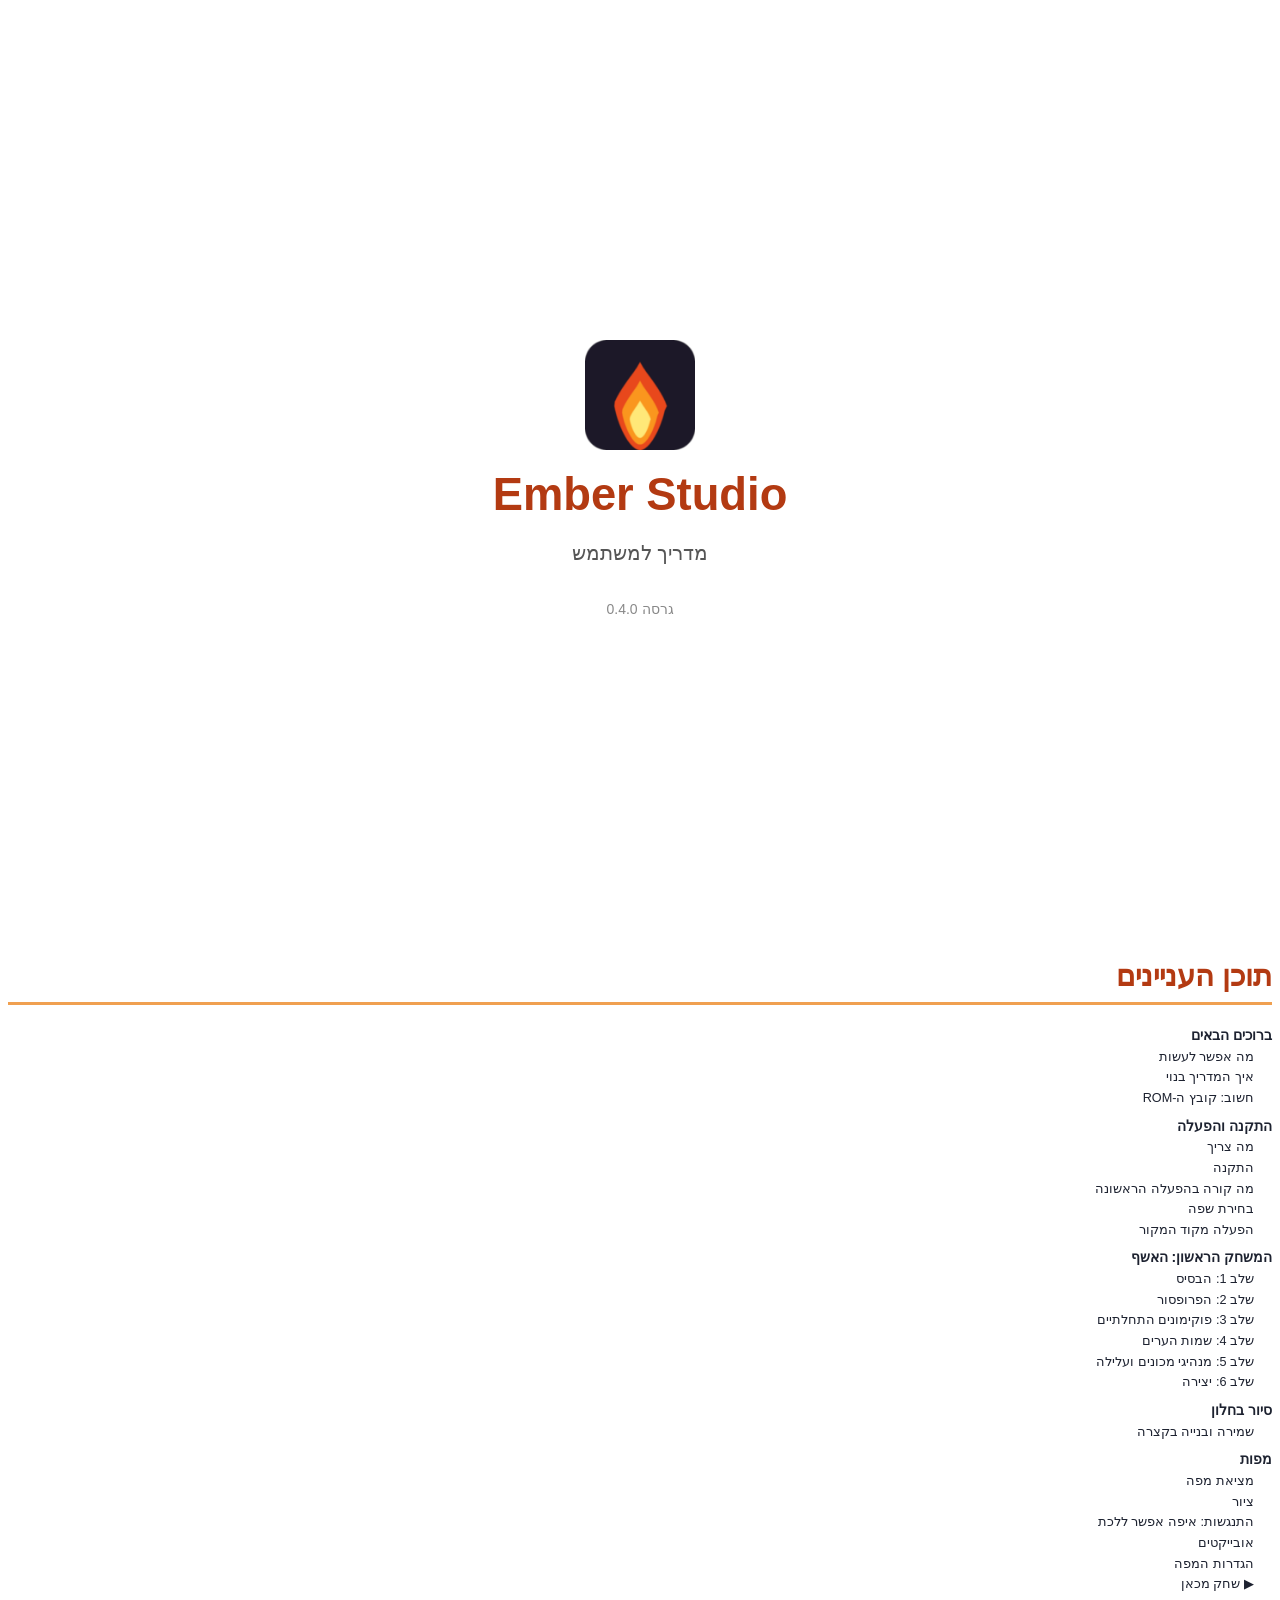
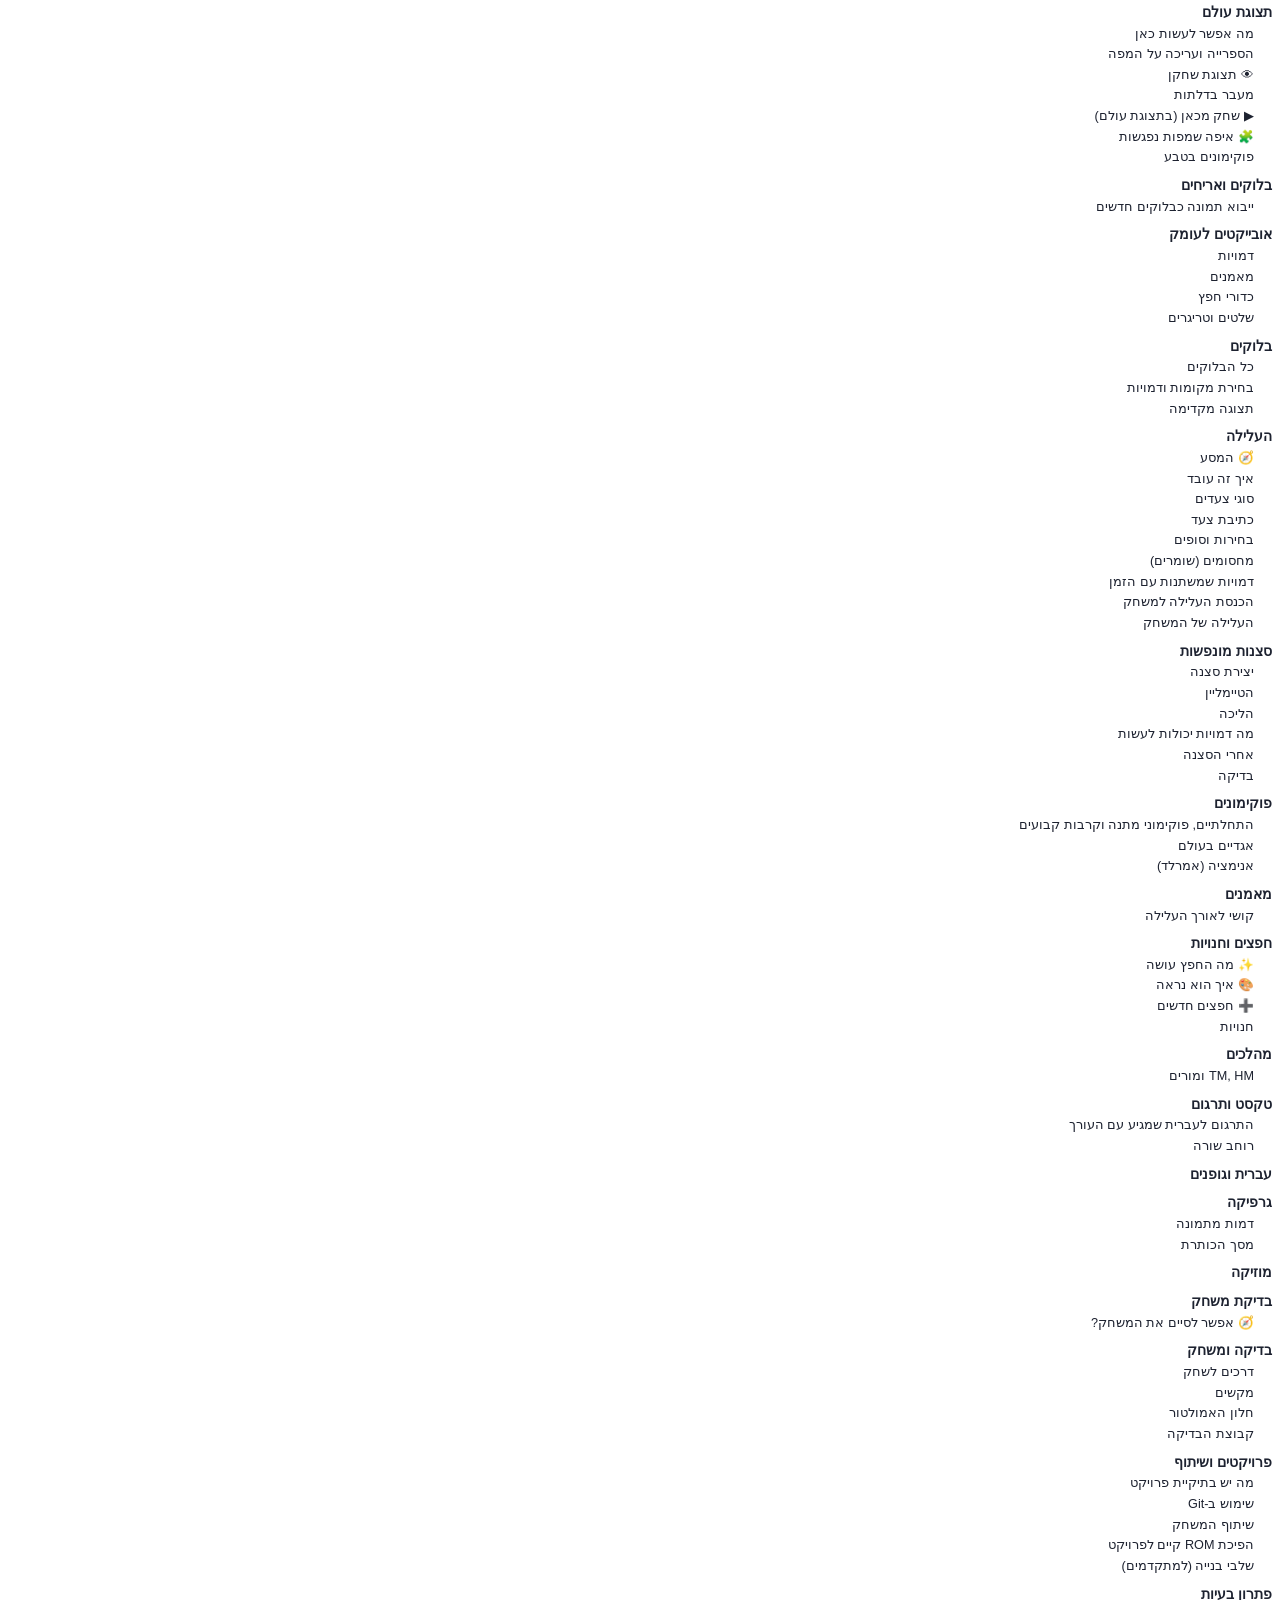
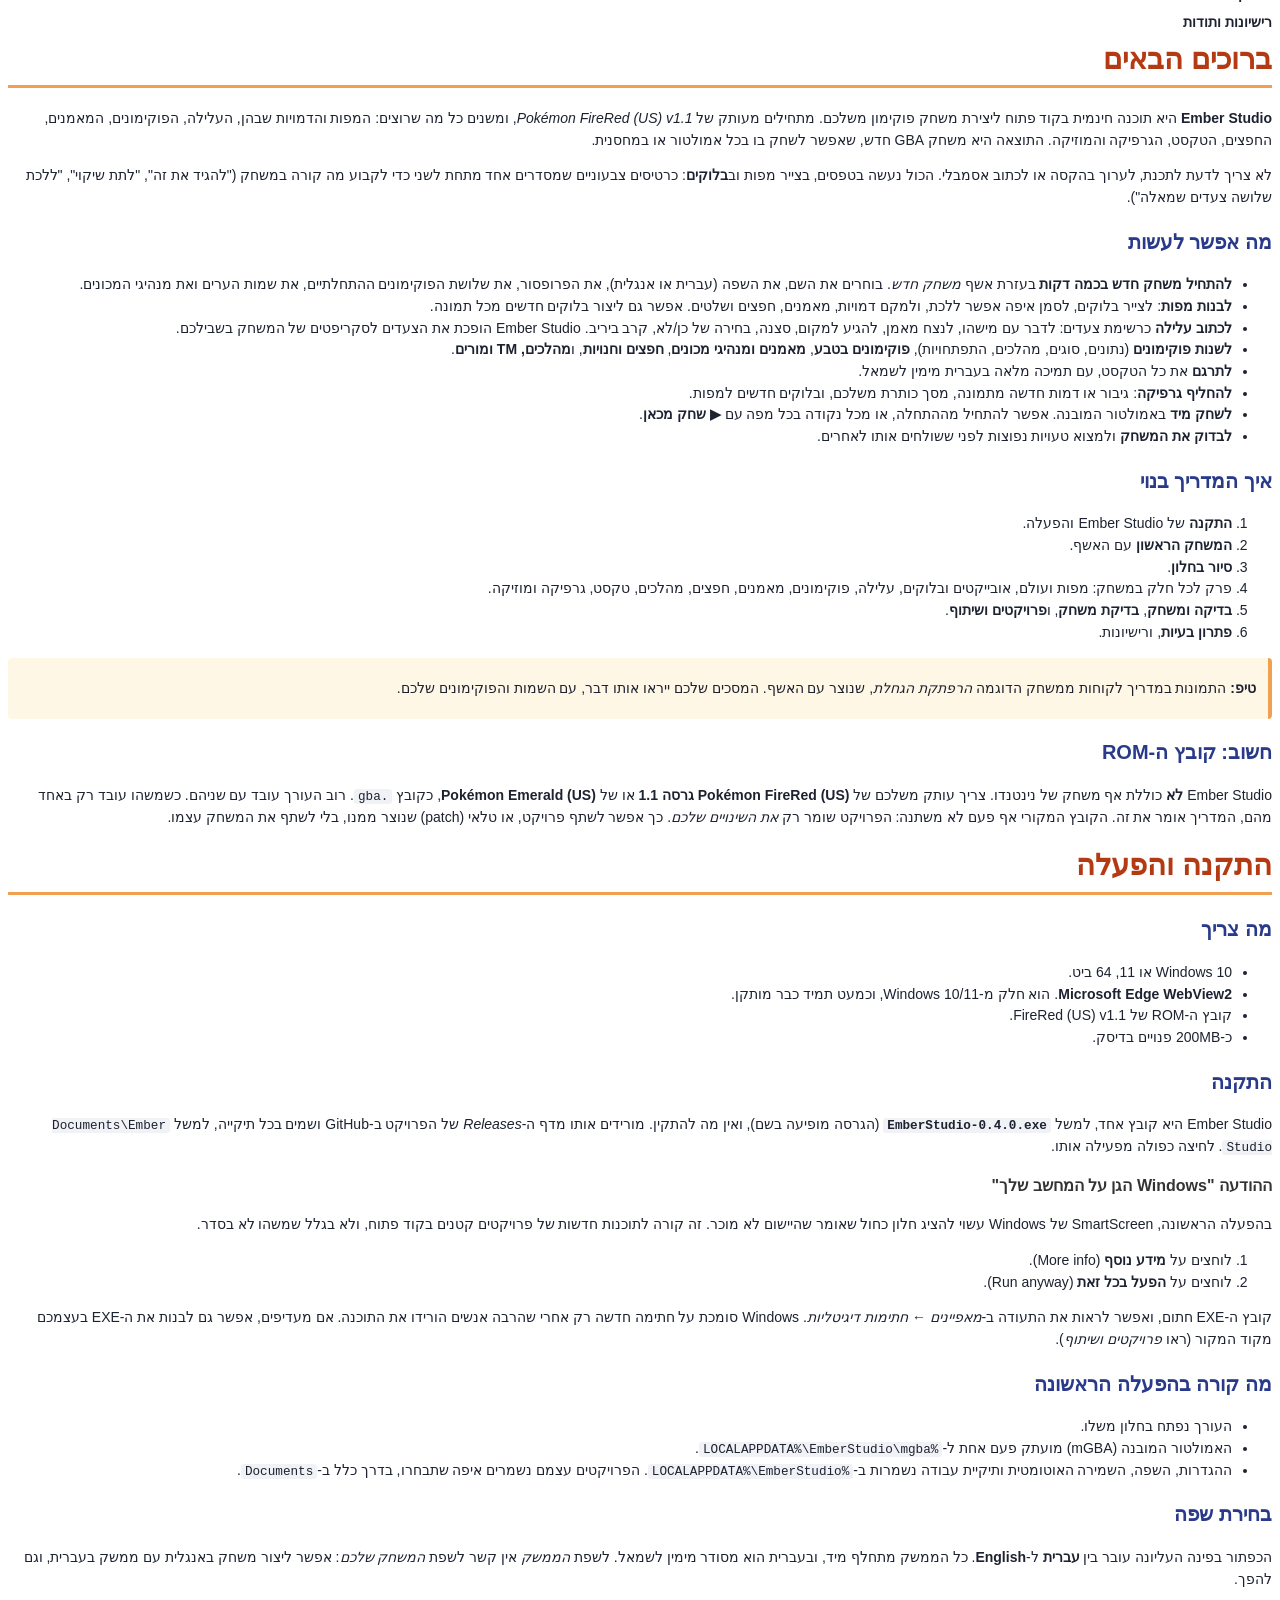
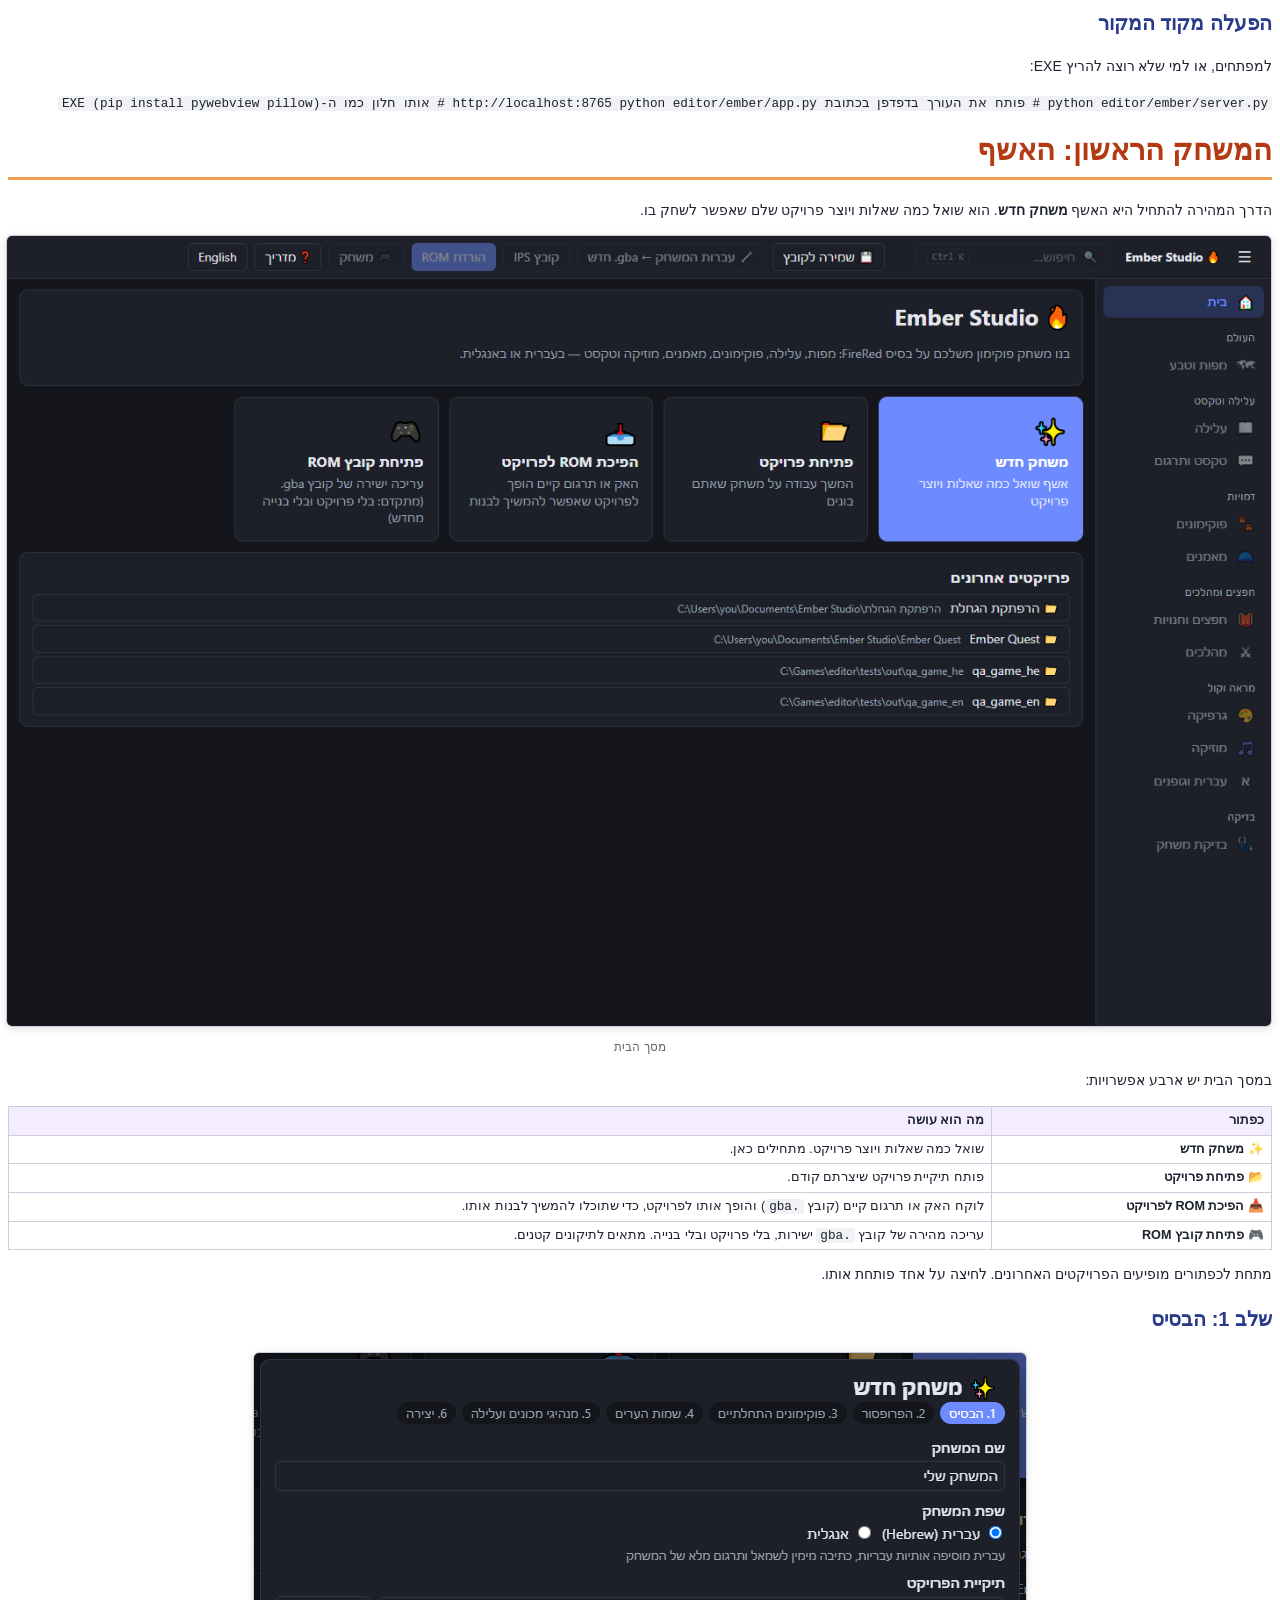
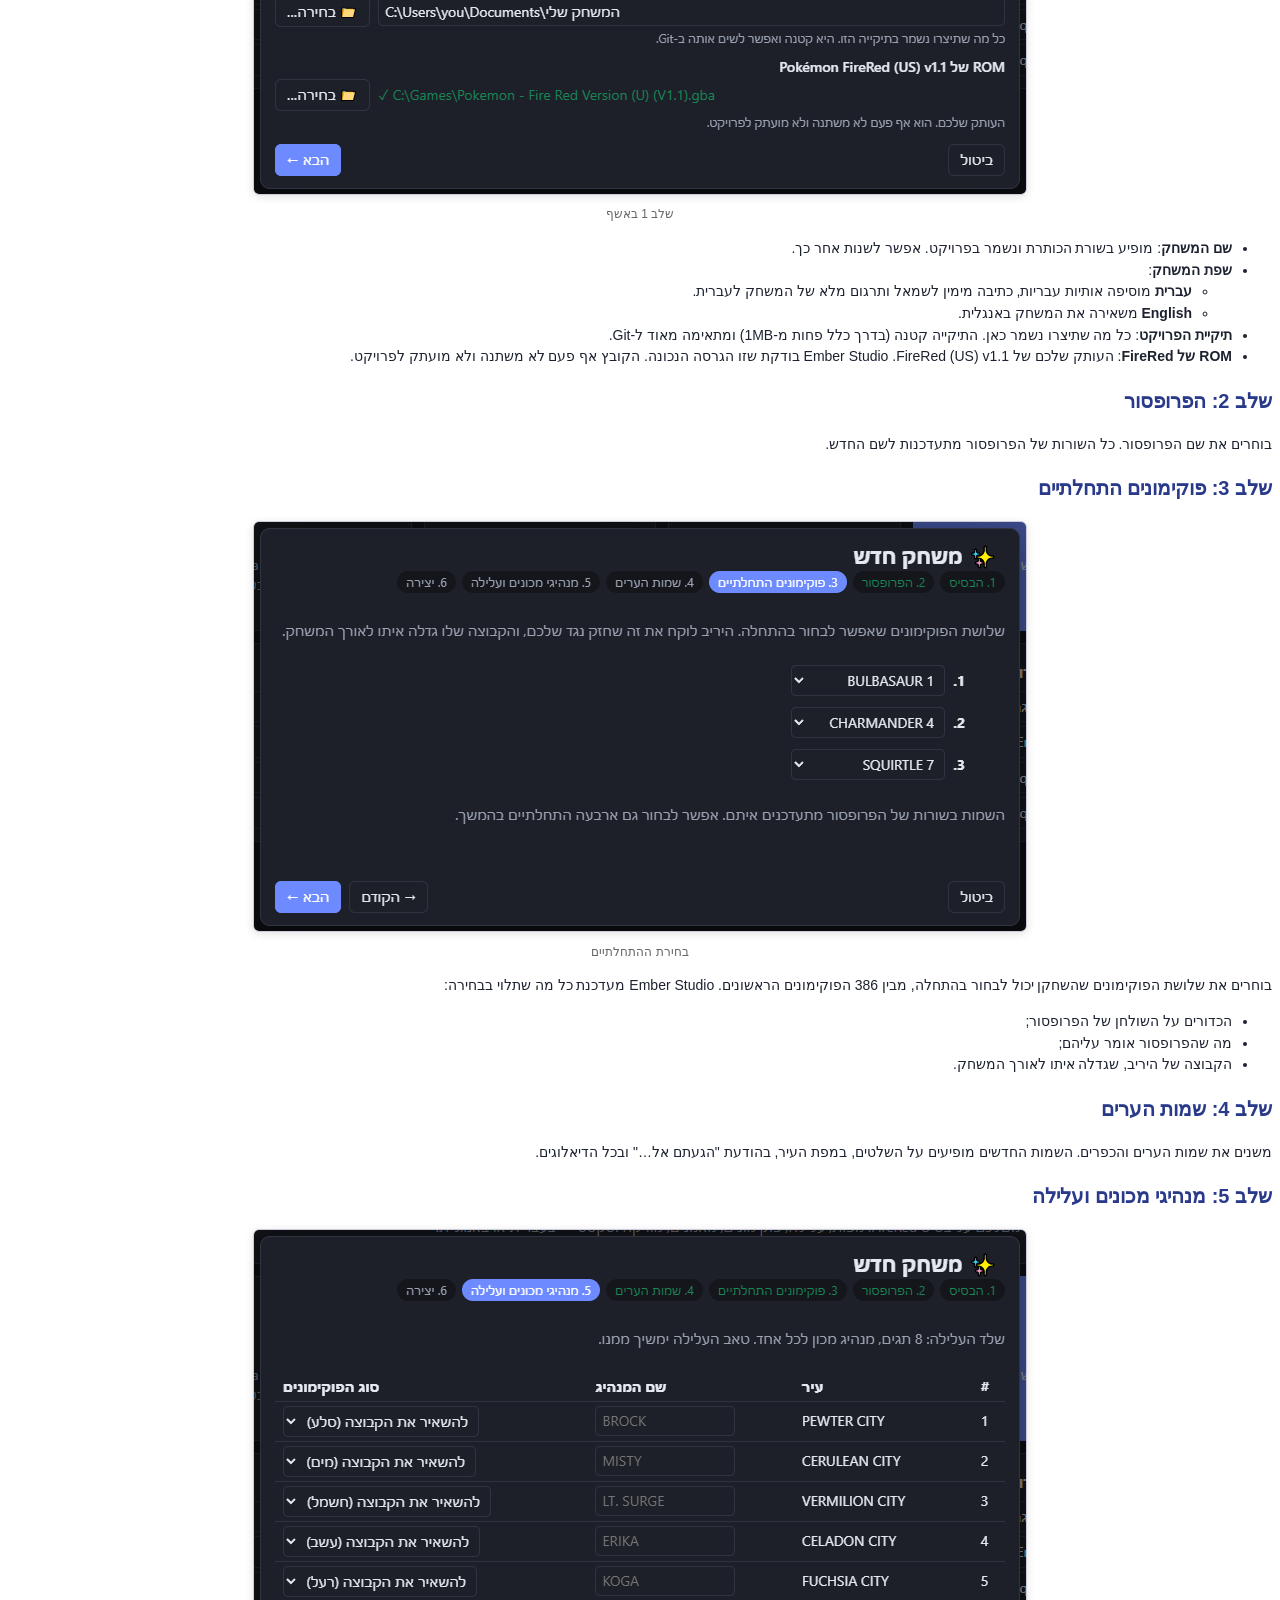
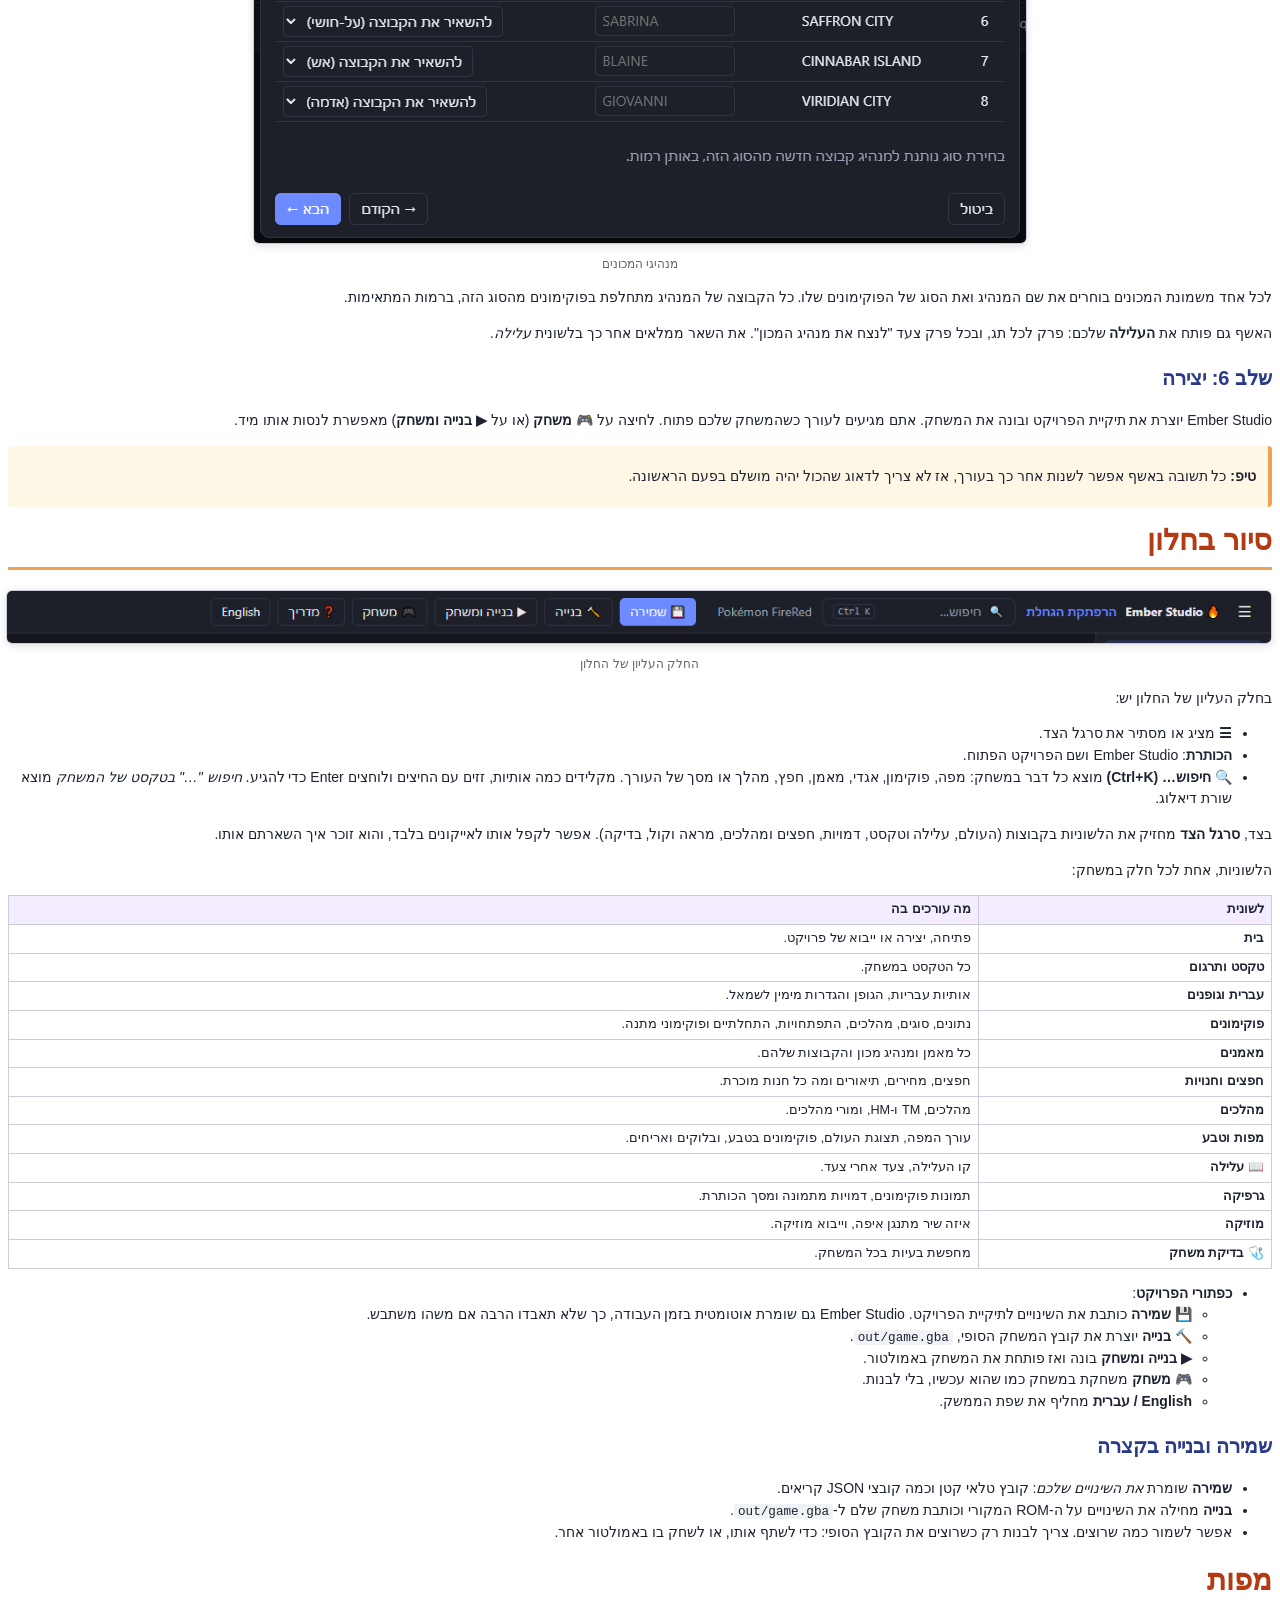
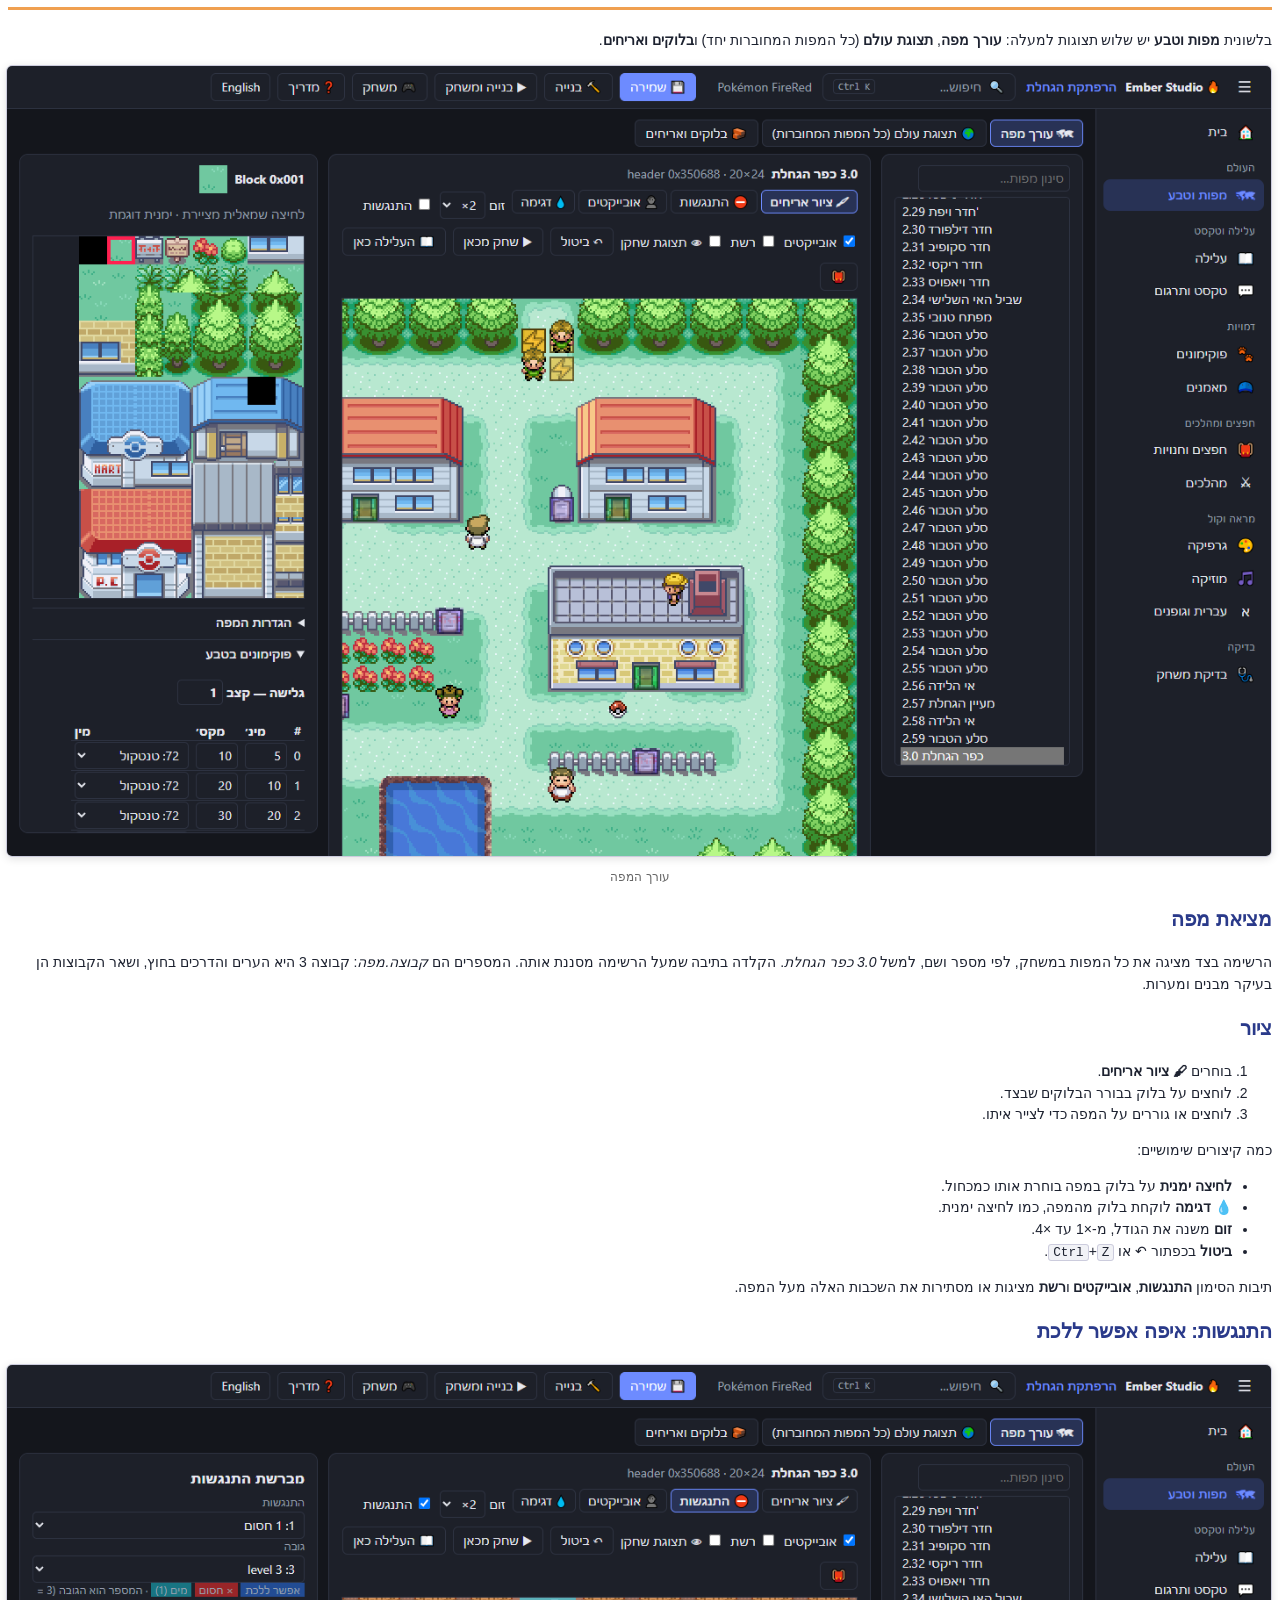
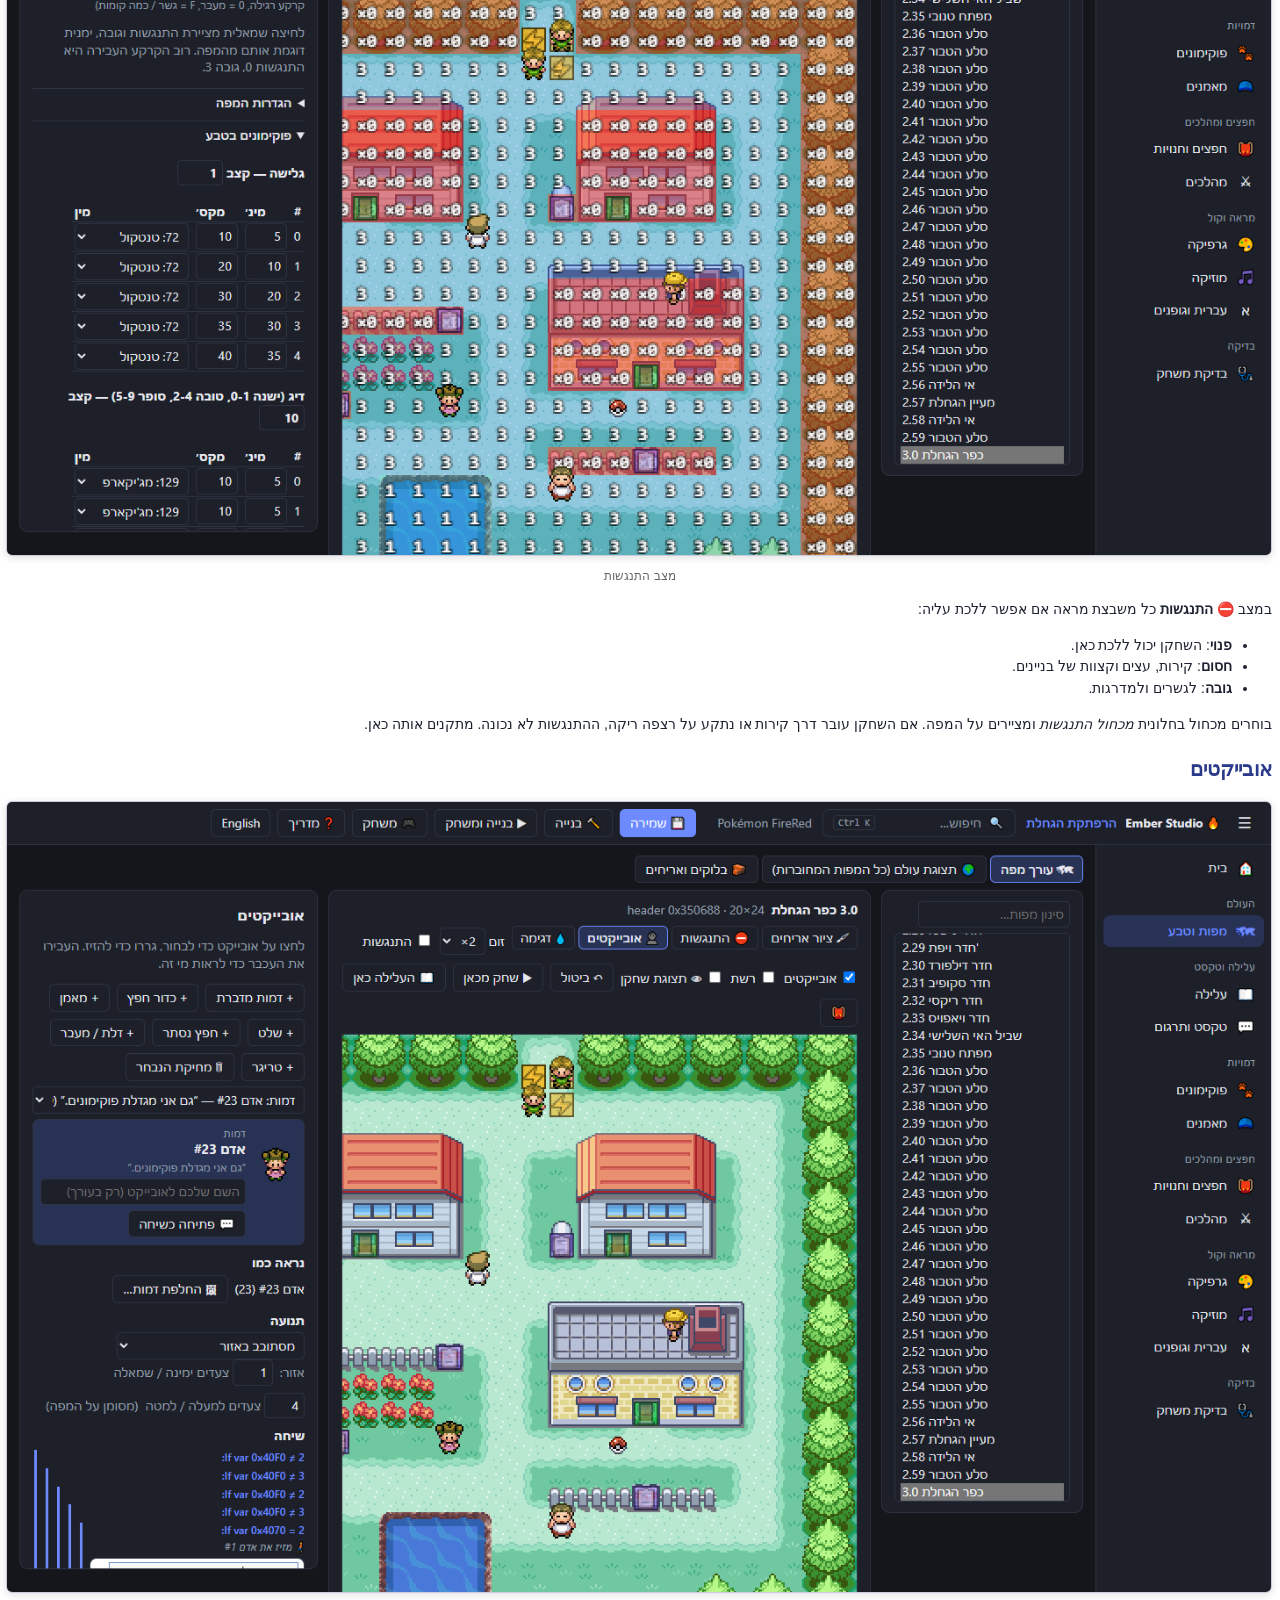
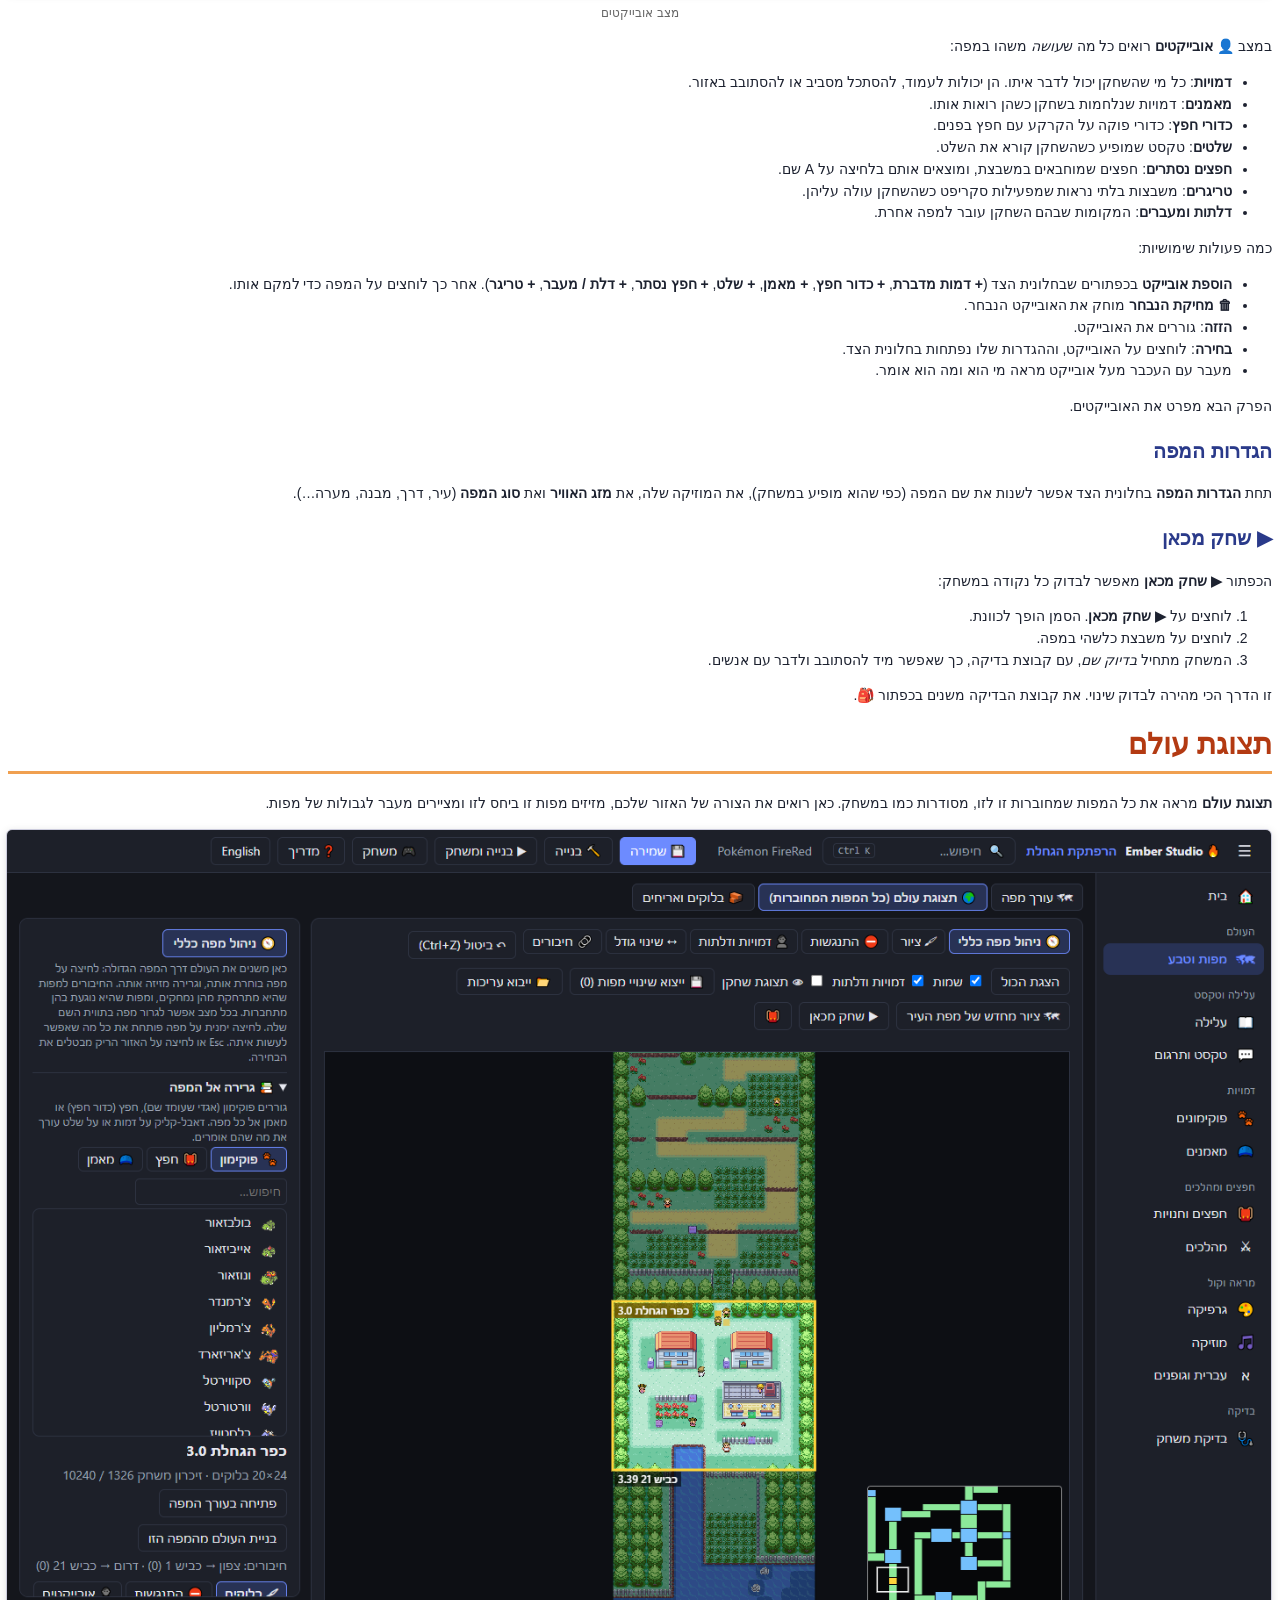
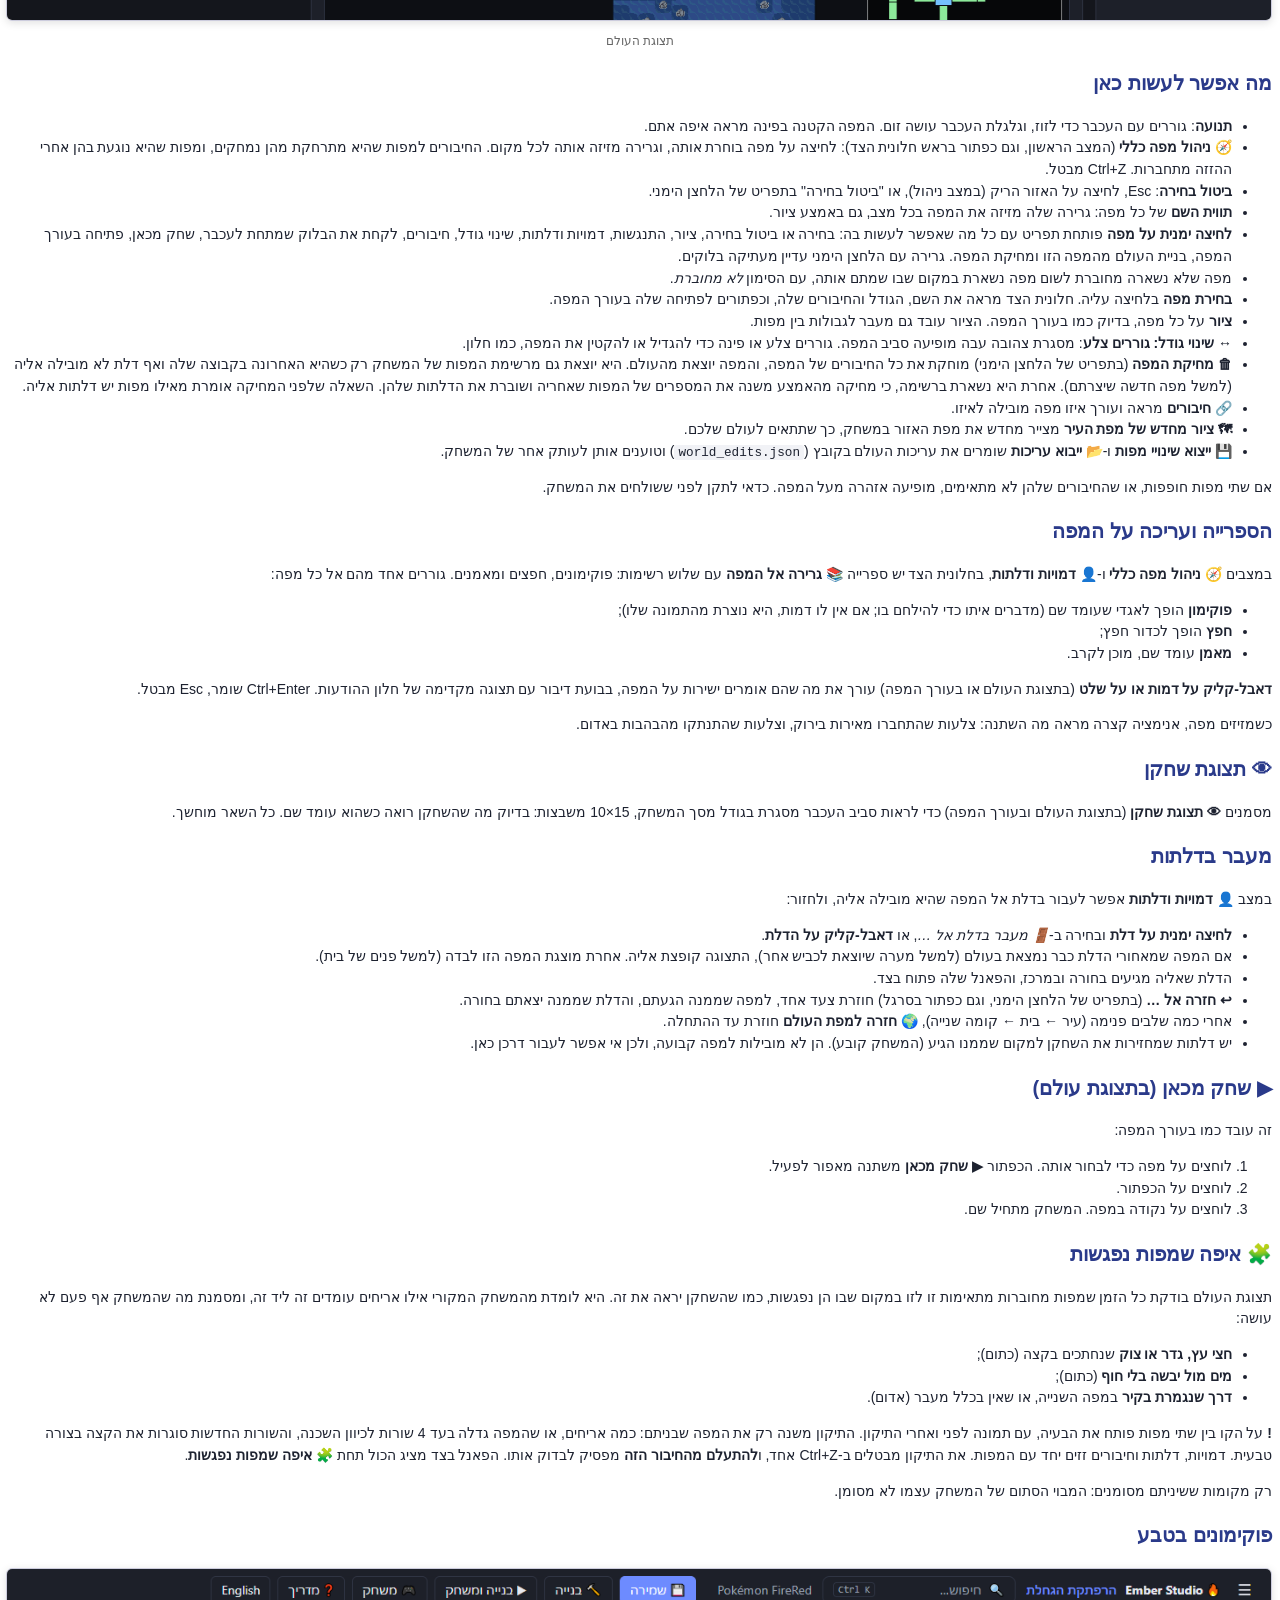
<file: docs/manual/guide_he.html>
<!doctype html><html lang="he" dir="rtl"><head><meta charset="utf-8"><title>Ember Studio – מדריך למשתמש</title><style>
@page { size: A4; margin: 18mm 16mm 20mm 16mm; }
body { font-family: "Segoe UI", Arial, sans-serif; font-size: 10.5pt; line-height: 1.55; color: #1d2230; }
h1 { font-size: 22pt; color: #b33a12; border-bottom: 3px solid #f0a050; padding-bottom: 4px; page-break-before: always; margin-top: 0; }
h2 { font-size: 15pt; color: #2a3a8a; margin-top: 18px; }
h3 { font-size: 12pt; color: #333; }
p, li { text-align: start; }
img { max-width: 100%; border: 1px solid #ccd; border-radius: 6px; box-shadow: 0 2px 8px rgba(0,0,0,.12); }
figure { margin: 10px 0 14px; text-align: center; page-break-inside: avoid; }
figcaption { font-size: 9pt; color: #666; margin-top: 4px; }
code, kbd { font-family: Consolas, monospace; background: #f1f2f6; padding: 0 4px; border-radius: 3px; font-size: 9.5pt; }
kbd { border: 1px solid #ccd; }
pre { background: #f1f2f6; padding: 8px; border-radius: 6px; direction: ltr; text-align: left; white-space: pre-wrap; font-size: 9pt; }
table { border-collapse: collapse; width: 100%; margin: 8px 0; page-break-inside: avoid; }
th, td { border: 1px solid #ccd; padding: 4px 7px; font-size: 9.5pt; text-align: start; vertical-align: top; }
th { background: #f4ecff; }
blockquote { margin: 10px 0; padding: 6px 12px; background: #fff7e6; border-inline-start: 4px solid #f0a050; border-radius: 4px; }
.cover { height: 250mm; display: flex; flex-direction: column; align-items: center; justify-content: center; text-align: center; }
.cover img { border: none; box-shadow: none; width: 110px; }
.cover h1 { border: none; page-break-before: avoid; font-size: 34pt; color: #b33a12; margin: 10px 0 4px; }
.cover .sub { font-size: 15pt; color: #555; }
.cover .ver { margin-top: 30px; color: #888; }
.tocpage { page-break-before: always; }
.tocpage h1 { page-break-before: avoid; }
.tocpage ul { list-style: none; padding-inline-start: 0; margin: 0; }
.tocpage > .toc > ul > li { margin: 7px 0 2px; font-weight: 600; }
.tocpage li li { padding-inline-start: 18px; font-size: 9.5pt; font-weight: 400; margin: 1px 0; }
.tocpage a { color: #1d2230; text-decoration: none; }
</style></head><body>
<div class="cover"><img src="../../ember/icon.png"><h1>Ember Studio</h1><div class="sub">מדריך למשתמש</div><div class="ver">גרסה 0.4.0</div></div>
<div class="tocpage"><h1>תוכן העניינים</h1><div class="toc">
<ul>
<li><a href="#ברוכים-הבאים">ברוכים הבאים</a><ul>
<li><a href="#מה-אפשר-לעשות">מה אפשר לעשות</a></li>
<li><a href="#איך-המדריך-בנוי">איך המדריך בנוי</a></li>
<li><a href="#חשוב-קובץ-ה-rom">חשוב: קובץ ה-ROM</a></li>
</ul>
</li>
<li><a href="#התקנה-והפעלה">התקנה והפעלה</a><ul>
<li><a href="#מה-צריך">מה צריך</a></li>
<li><a href="#התקנה">התקנה</a></li>
<li><a href="#מה-קורה-בהפעלה-הראשונה">מה קורה בהפעלה הראשונה</a></li>
<li><a href="#בחירת-שפה">בחירת שפה</a></li>
<li><a href="#הפעלה-מקוד-המקור">הפעלה מקוד המקור</a></li>
</ul>
</li>
<li><a href="#המשחק-הראשון-האשף">המשחק הראשון: האשף</a><ul>
<li><a href="#שלב-1-הבסיס">שלב 1: הבסיס</a></li>
<li><a href="#שלב-2-הפרופסור">שלב 2: הפרופסור</a></li>
<li><a href="#שלב-3-פוקימונים-התחלתיים">שלב 3: פוקימונים התחלתיים</a></li>
<li><a href="#שלב-4-שמות-הערים">שלב 4: שמות הערים</a></li>
<li><a href="#שלב-5-מנהיגי-מכונים-ועלילה">שלב 5: מנהיגי מכונים ועלילה</a></li>
<li><a href="#שלב-6-יצירה">שלב 6: יצירה</a></li>
</ul>
</li>
<li><a href="#סיור-בחלון">סיור בחלון</a><ul>
<li><a href="#שמירה-ובנייה-בקצרה">שמירה ובנייה בקצרה</a></li>
</ul>
</li>
<li><a href="#מפות">מפות</a><ul>
<li><a href="#מציאת-מפה">מציאת מפה</a></li>
<li><a href="#ציור">ציור</a></li>
<li><a href="#התנגשות-איפה-אפשר-ללכת">התנגשות: איפה אפשר ללכת</a></li>
<li><a href="#אובייקטים">אובייקטים</a></li>
<li><a href="#הגדרות-המפה">הגדרות המפה</a></li>
<li><a href="#שחק-מכאן">▶ שחק מכאן</a></li>
</ul>
</li>
<li><a href="#תצוגת-עולם">תצוגת עולם</a><ul>
<li><a href="#מה-אפשר-לעשות-כאן">מה אפשר לעשות כאן</a></li>
<li><a href="#הספרייה-ועריכה-על-המפה">הספרייה ועריכה על המפה</a></li>
<li><a href="#תצוגת-שחקן">👁 תצוגת שחקן</a></li>
<li><a href="#מעבר-בדלתות">מעבר בדלתות</a></li>
<li><a href="#שחק-מכאן-בתצוגת-עולם">▶ שחק מכאן (בתצוגת עולם)</a></li>
<li><a href="#איפה-שמפות-נפגשות">🧩 איפה שמפות נפגשות</a></li>
<li><a href="#פוקימונים-בטבע">פוקימונים בטבע</a></li>
</ul>
</li>
<li><a href="#בלוקים-ואריחים">בלוקים ואריחים</a><ul>
<li><a href="#ייבוא-תמונה-כבלוקים-חדשים">ייבוא תמונה כבלוקים חדשים</a></li>
</ul>
</li>
<li><a href="#אובייקטים-לעומק">אובייקטים לעומק</a><ul>
<li><a href="#דמויות">דמויות</a></li>
<li><a href="#מאמנים">מאמנים</a></li>
<li><a href="#כדורי-חפץ">כדורי חפץ</a></li>
<li><a href="#שלטים-וטריגרים">שלטים וטריגרים</a></li>
</ul>
</li>
<li><a href="#בלוקים">בלוקים</a><ul>
<li><a href="#כל-הבלוקים">כל הבלוקים</a></li>
<li><a href="#בחירת-מקומות-ודמויות">בחירת מקומות ודמויות</a></li>
<li><a href="#תצוגה-מקדימה">תצוגה מקדימה</a></li>
</ul>
</li>
<li><a href="#העלילה">העלילה</a><ul>
<li><a href="#המסע">🧭 המסע</a></li>
<li><a href="#איך-זה-עובד">איך זה עובד</a></li>
<li><a href="#סוגי-צעדים">סוגי צעדים</a></li>
<li><a href="#כתיבת-צעד">כתיבת צעד</a></li>
<li><a href="#בחירות-וסופים">בחירות וסופים</a></li>
<li><a href="#מחסומים-שומרים">מחסומים (שומרים)</a></li>
<li><a href="#דמויות-שמשתנות-עם-הזמן">דמויות שמשתנות עם הזמן</a></li>
<li><a href="#הכנסת-העלילה-למשחק">הכנסת העלילה למשחק</a></li>
<li><a href="#העלילה-של-המשחק">העלילה של המשחק</a></li>
</ul>
</li>
<li><a href="#סצנות-מונפשות">סצנות מונפשות</a><ul>
<li><a href="#יצירת-סצנה">יצירת סצנה</a></li>
<li><a href="#הטיימליין">הטיימליין</a></li>
<li><a href="#הליכה">הליכה</a></li>
<li><a href="#מה-דמויות-יכולות-לעשות">מה דמויות יכולות לעשות</a></li>
<li><a href="#אחרי-הסצנה">אחרי הסצנה</a></li>
<li><a href="#בדיקה">בדיקה</a></li>
</ul>
</li>
<li><a href="#פוקימונים">פוקימונים</a><ul>
<li><a href="#התחלתיים-פוקימוני-מתנה-וקרבות-קבועים">התחלתיים, פוקימוני מתנה וקרבות קבועים</a></li>
<li><a href="#אגדיים-בעולם">אגדיים בעולם</a></li>
<li><a href="#אנימציה-אמרלד">אנימציה (אמרלד)</a></li>
</ul>
</li>
<li><a href="#מאמנים_1">מאמנים</a><ul>
<li><a href="#קושי-לאורך-העלילה">קושי לאורך העלילה</a></li>
</ul>
</li>
<li><a href="#חפצים-וחנויות">חפצים וחנויות</a><ul>
<li><a href="#מה-החפץ-עושה">✨ מה החפץ עושה</a></li>
<li><a href="#איך-הוא-נראה">🎨 איך הוא נראה</a></li>
<li><a href="#חפצים-חדשים">➕ חפצים חדשים</a></li>
<li><a href="#חנויות">חנויות</a></li>
</ul>
</li>
<li><a href="#מהלכים">מהלכים</a><ul>
<li><a href="#tm-hm-ומורים">TM, HM ומורים</a></li>
</ul>
</li>
<li><a href="#טקסט-ותרגום">טקסט ותרגום</a><ul>
<li><a href="#התרגום-לעברית-שמגיע-עם-העורך">התרגום לעברית שמגיע עם העורך</a></li>
<li><a href="#רוחב-שורה">רוחב שורה</a></li>
</ul>
</li>
<li><a href="#עברית-וגופנים">עברית וגופנים</a></li>
<li><a href="#גרפיקה">גרפיקה</a><ul>
<li><a href="#דמות-מתמונה">דמות מתמונה</a></li>
<li><a href="#מסך-הכותרת">מסך הכותרת</a></li>
</ul>
</li>
<li><a href="#מוזיקה">מוזיקה</a></li>
<li><a href="#בדיקת-משחק">בדיקת משחק</a><ul>
<li><a href="#אפשר-לסיים-את-המשחק">🧭 אפשר לסיים את המשחק?</a></li>
</ul>
</li>
<li><a href="#בדיקה-ומשחק">בדיקה ומשחק</a><ul>
<li><a href="#דרכים-לשחק">דרכים לשחק</a></li>
<li><a href="#מקשים">מקשים</a></li>
<li><a href="#חלון-האמולטור">חלון האמולטור</a></li>
<li><a href="#קבוצת-הבדיקה">קבוצת הבדיקה</a></li>
</ul>
</li>
<li><a href="#פרויקטים-ושיתוף">פרויקטים ושיתוף</a><ul>
<li><a href="#מה-יש-בתיקיית-פרויקט">מה יש בתיקיית פרויקט</a></li>
<li><a href="#שימוש-ב-git">שימוש ב-Git</a></li>
<li><a href="#שיתוף-המשחק">שיתוף המשחק</a></li>
<li><a href="#הפיכת-rom-קיים-לפרויקט">הפיכת ROM קיים לפרויקט</a></li>
<li><a href="#שלבי-בנייה-למתקדמים">שלבי בנייה (למתקדמים)</a></li>
</ul>
</li>
<li><a href="#פתרון-בעיות">פתרון בעיות</a></li>
<li><a href="#רישיונות-ותודות">רישיונות ותודות</a></li>
</ul>
</div>
</div>
<h1 id="ברוכים-הבאים">ברוכים הבאים</h1>
<p><strong>Ember Studio</strong> היא תוכנה חינמית בקוד פתוח ליצירת משחק פוקימון משלכם. מתחילים מעותק של <em>Pokémon FireRed (US) v1.1</em>, ומשנים כל מה שרוצים: המפות והדמויות שבהן, העלילה, הפוקימונים, המאמנים, החפצים, הטקסט, הגרפיקה והמוזיקה. התוצאה היא משחק GBA חדש, שאפשר לשחק בו בכל אמולטור או במחסנית.</p>
<p>לא צריך לדעת לתכנת, לערוך בהקסה או לכתוב אסמבלי. הכול נעשה בטפסים, בצייר מפות וב<strong>בלוקים</strong>: כרטיסים צבעוניים שמסדרים אחד מתחת לשני כדי לקבוע מה קורה במשחק ("להגיד את זה", "לתת שיקוי", "ללכת שלושה צעדים שמאלה").</p>
<h2 id="מה-אפשר-לעשות">מה אפשר לעשות</h2>
<ul>
<li><strong>להתחיל משחק חדש בכמה דקות</strong> בעזרת אשף <em>משחק חדש</em>. בוחרים את השם, את השפה (עברית או אנגלית), את הפרופסור, את שלושת הפוקימונים ההתחלתיים, את שמות הערים ואת מנהיגי המכונים.</li>
<li><strong>לבנות מפות</strong>: לצייר בלוקים, לסמן איפה אפשר ללכת, ולמקם דמויות, מאמנים, חפצים ושלטים. אפשר גם ליצור בלוקים חדשים מכל תמונה.</li>
<li><strong>לכתוב עלילה</strong> כרשימת צעדים: לדבר עם מישהו, לנצח מאמן, להגיע למקום, סצנה, בחירה של כן/לא, קרב ביריב. Ember Studio הופכת את הצעדים לסקריפטים של המשחק בשבילכם.</li>
<li><strong>לשנות פוקימונים</strong> (נתונים, סוגים, מהלכים, התפתחויות), <strong>פוקימונים בטבע</strong>, <strong>מאמנים ומנהיגי מכונים</strong>, <strong>חפצים וחנויות</strong>, ו<strong>מהלכים, TM ומורים</strong>.</li>
<li><strong>לתרגם</strong> את כל הטקסט, עם תמיכה מלאה בעברית מימין לשמאל.</li>
<li><strong>להחליף גרפיקה</strong>: גיבור או דמות חדשה מתמונה, מסך כותרת משלכם, ובלוקים חדשים למפות.</li>
<li><strong>לשחק מיד</strong> באמולטור המובנה. אפשר להתחיל מההתחלה, או מכל נקודה בכל מפה עם <strong>▶ שחק מכאן</strong>.</li>
<li><strong>לבדוק את המשחק</strong> ולמצוא טעויות נפוצות לפני ששולחים אותו לאחרים.</li>
</ul>
<h2 id="איך-המדריך-בנוי">איך המדריך בנוי</h2>
<ol>
<li><strong>התקנה</strong> של Ember Studio והפעלה.</li>
<li><strong>המשחק הראשון</strong> עם האשף.</li>
<li><strong>סיור בחלון</strong>.</li>
<li>פרק לכל חלק במשחק: מפות ועולם, אובייקטים ובלוקים, עלילה, פוקימונים, מאמנים, חפצים, מהלכים, טקסט, גרפיקה ומוזיקה.</li>
<li><strong>בדיקה ומשחק</strong>, <strong>בדיקת משחק</strong>, ו<strong>פרויקטים ושיתוף</strong>.</li>
<li><strong>פתרון בעיות</strong>, ורישיונות.</li>
</ol>
<blockquote>
<p><strong>טיפ:</strong> התמונות במדריך לקוחות ממשחק הדוגמה <em>הרפתקת הגחלת</em>, שנוצר עם האשף. המסכים שלכם ייראו אותו דבר, עם השמות והפוקימונים שלכם.</p>
</blockquote>
<h2 id="חשוב-קובץ-ה-rom">חשוב: קובץ ה-ROM</h2>
<p>Ember Studio <strong>לא</strong> כוללת אף משחק של נינטנדו. צריך עותק משלכם של <strong>Pokémon FireRed (US) גרסה 1.1</strong> או של <strong>Pokémon Emerald (US)</strong>, כקובץ <code>.gba</code>. רוב העורך עובד עם שניהם. כשמשהו עובד רק באחד מהם, המדריך אומר את זה. הקובץ המקורי אף פעם לא משתנה: הפרויקט שומר רק <em>את השינויים שלכם</em>. כך אפשר לשתף פרויקט, או טלאי (patch) שנוצר ממנו, בלי לשתף את המשחק עצמו.</p>
<h1 id="התקנה-והפעלה">התקנה והפעלה</h1>
<h2 id="מה-צריך">מה צריך</h2>
<ul>
<li>Windows 10 או 11, ‏64 ביט.</li>
<li><strong>Microsoft Edge WebView2</strong>. הוא חלק מ-Windows 10/11, וכמעט תמיד כבר מותקן.</li>
<li>קובץ ה-ROM של FireRed (US) v1.1.</li>
<li>כ-200MB פנויים בדיסק.</li>
</ul>
<h2 id="התקנה">התקנה</h2>
<p>Ember Studio היא קובץ אחד, למשל <strong><code>EmberStudio-0.4.0.exe</code></strong> (הגרסה מופיעה בשם), ואין מה להתקין. מורידים אותו מדף ה-<em>Releases</em> של הפרויקט ב-GitHub ושמים בכל תיקייה, למשל <code>Documents\Ember Studio</code>. לחיצה כפולה מפעילה אותו.</p>
<h3 id="ההודעה-windows-הגן-על-המחשב-שלך">ההודעה "Windows הגן על המחשב שלך"</h3>
<p>בהפעלה הראשונה, SmartScreen של Windows עשוי להציג חלון כחול שאומר שהיישום לא מוכר. זה קורה לתוכנות חדשות של פרויקטים קטנים בקוד פתוח, ולא בגלל שמשהו לא בסדר.</p>
<ol>
<li>לוחצים על <strong>מידע נוסף</strong> (More info).</li>
<li>לוחצים על <strong>הפעל בכל זאת</strong> (Run anyway).</li>
</ol>
<p>קובץ ה-EXE חתום, ואפשר לראות את התעודה ב-<em>מאפיינים ← חתימות דיגיטליות</em>. Windows סומכת על חתימה חדשה רק אחרי שהרבה אנשים הורידו את התוכנה. אם מעדיפים, אפשר גם לבנות את ה-EXE בעצמכם מקוד המקור (ראו <em>פרויקטים ושיתוף</em>).</p>
<h2 id="מה-קורה-בהפעלה-הראשונה">מה קורה בהפעלה הראשונה</h2>
<ul>
<li>העורך נפתח בחלון משלו.</li>
<li>האמולטור המובנה (mGBA) מועתק פעם אחת ל-<code>%LOCALAPPDATA%\EmberStudio\mgba</code>.</li>
<li>ההגדרות, השפה, השמירה האוטומטית ותיקיית עבודה נשמרות ב-<code>%LOCALAPPDATA%\EmberStudio</code>. הפרויקטים עצמם נשמרים איפה שתבחרו, בדרך כלל ב-<code>Documents</code>.</li>
</ul>
<h2 id="בחירת-שפה">בחירת שפה</h2>
<p>הכפתור בפינה העליונה עובר בין <strong>עברית</strong> ל-<strong>English</strong>. כל הממשק מתחלף מיד, ובעברית הוא מסודר מימין לשמאל. לשפת <em>הממשק</em> אין קשר לשפת <em>המשחק שלכם</em>: אפשר ליצור משחק באנגלית עם ממשק בעברית, וגם להפך.</p>
<h2 id="הפעלה-מקוד-המקור">הפעלה מקוד המקור</h2>
<p>למפתחים, או למי שלא רוצה להריץ EXE:</p>
<p><code>python editor/ember/server.py      # פותח את העורך בדפדפן בכתובת http://localhost:8765
python editor/ember/app.py         # אותו חלון כמו ה-EXE (pip install pywebview pillow)</code></p>
<h1 id="המשחק-הראשון-האשף">המשחק הראשון: האשף</h1>
<p>הדרך המהירה להתחיל היא האשף <strong>משחק חדש</strong>. הוא שואל כמה שאלות ויוצר פרויקט שלם שאפשר לשחק בו.</p>
<figure><img src="img/he/home.png" alt="מסך הבית"><figcaption>מסך הבית</figcaption></figure>
<p>במסך הבית יש ארבע אפשרויות:</p>
<table>
<thead>
<tr>
<th>כפתור</th>
<th>מה הוא עושה</th>
</tr>
</thead>
<tbody>
<tr>
<td><strong>✨ משחק חדש</strong></td>
<td>שואל כמה שאלות ויוצר פרויקט. מתחילים כאן.</td>
</tr>
<tr>
<td><strong>📂 פתיחת פרויקט</strong></td>
<td>פותח תיקיית פרויקט שיצרתם קודם.</td>
</tr>
<tr>
<td><strong>📥 הפיכת ROM לפרויקט</strong></td>
<td>לוקח האק או תרגום קיים (קובץ <code>.gba</code>) והופך אותו לפרויקט, כדי שתוכלו להמשיך לבנות אותו.</td>
</tr>
<tr>
<td><strong>🎮 פתיחת קובץ ROM</strong></td>
<td>עריכה מהירה של קובץ <code>.gba</code> ישירות, בלי פרויקט ובלי בנייה. מתאים לתיקונים קטנים.</td>
</tr>
</tbody>
</table>
<p>מתחת לכפתורים מופיעים הפרויקטים האחרונים. לחיצה על אחד פותחת אותו.</p>
<h2 id="שלב-1-הבסיס">שלב 1: הבסיס</h2>
<figure><img src="img/he/wizard-basics.png" alt="שלב 1 באשף"><figcaption>שלב 1 באשף</figcaption></figure>
<ul>
<li><strong>שם המשחק</strong>: מופיע בשורת הכותרת ונשמר בפרויקט. אפשר לשנות אחר כך.</li>
<li><strong>שפת המשחק</strong>:<ul>
<li><strong>עברית</strong> מוסיפה אותיות עבריות, כתיבה מימין לשמאל ותרגום מלא של המשחק לעברית.</li>
<li><strong>English</strong> משאירה את המשחק באנגלית.</li>
</ul>
</li>
<li><strong>תיקיית הפרויקט</strong>: כל מה שתיצרו נשמר כאן. התיקייה קטנה (בדרך כלל פחות מ-1MB) ומתאימה מאוד ל-Git.</li>
<li><strong>ROM של FireRed</strong>: העותק שלכם של FireRed (US) v1.1. ‏Ember Studio בודקת שזו הגרסה הנכונה. הקובץ אף פעם לא משתנה ולא מועתק לפרויקט.</li>
</ul>
<h2 id="שלב-2-הפרופסור">שלב 2: הפרופסור</h2>
<p>בוחרים את שם הפרופסור. כל השורות של הפרופסור מתעדכנות לשם החדש.</p>
<h2 id="שלב-3-פוקימונים-התחלתיים">שלב 3: פוקימונים התחלתיים</h2>
<figure><img src="img/he/wizard-starters.png" alt="בחירת ההתחלתיים"><figcaption>בחירת ההתחלתיים</figcaption></figure>
<p>בוחרים את שלושת הפוקימונים שהשחקן יכול לבחור בהתחלה, מבין 386 הפוקימונים הראשונים. ‏Ember Studio מעדכנת כל מה שתלוי בבחירה:</p>
<ul>
<li>הכדורים על השולחן של הפרופסור;</li>
<li>מה שהפרופסור אומר עליהם;</li>
<li>הקבוצה של היריב, שגדלה איתו לאורך המשחק.</li>
</ul>
<h2 id="שלב-4-שמות-הערים">שלב 4: שמות הערים</h2>
<p>משנים את שמות הערים והכפרים. השמות החדשים מופיעים על השלטים, במפת העיר, בהודעת "הגעתם אל…" ובכל הדיאלוגים.</p>
<h2 id="שלב-5-מנהיגי-מכונים-ועלילה">שלב 5: מנהיגי מכונים ועלילה</h2>
<figure><img src="img/he/wizard-gyms.png" alt="מנהיגי המכונים"><figcaption>מנהיגי המכונים</figcaption></figure>
<p>לכל אחד משמונת המכונים בוחרים את שם המנהיג ואת הסוג של הפוקימונים שלו. כל הקבוצה של המנהיג מתחלפת בפוקימונים מהסוג הזה, ברמות המתאימות.</p>
<p>האשף גם פותח את <strong>העלילה</strong> שלכם: פרק לכל תג, ובכל פרק צעד "לנצח את מנהיג המכון". את השאר ממלאים אחר כך בלשונית <em>עלילה</em>.</p>
<h2 id="שלב-6-יצירה">שלב 6: יצירה</h2>
<p>Ember Studio יוצרת את תיקיית הפרויקט ובונה את המשחק. אתם מגיעים לעורך כשהמשחק שלכם פתוח. לחיצה על <strong>🎮 משחק</strong> (או על <strong>▶ בנייה ומשחק</strong>) מאפשרת לנסות אותו מיד.</p>
<blockquote>
<p><strong>טיפ:</strong> כל תשובה באשף אפשר לשנות אחר כך בעורך, אז לא צריך לדאוג שהכול יהיה מושלם בפעם הראשונה.</p>
</blockquote>
<h1 id="סיור-בחלון">סיור בחלון</h1>
<figure><img src="img/he/header.png" alt="החלק העליון של החלון"><figcaption>החלק העליון של החלון</figcaption></figure>
<p>בחלק העליון של החלון יש:</p>
<ul>
<li><strong>☰</strong> מציג או מסתיר את סרגל הצד.</li>
<li><strong>הכותרת</strong>: Ember Studio ושם הפרויקט הפתוח.</li>
<li><strong>🔍 חיפוש… (Ctrl+K)</strong> מוצא כל דבר במשחק: מפה, פוקימון, אגדי, מאמן, חפץ, מהלך או מסך של העורך. מקלידים כמה אותיות, זזים עם החיצים ולוחצים Enter כדי להגיע. <em>חיפוש "…" בטקסט של המשחק</em> מוצא שורת דיאלוג.</li>
</ul>
<p>בצד, <strong>סרגל הצד</strong> מחזיק את הלשוניות בקבוצות (העולם, עלילה וטקסט, דמויות, חפצים ומהלכים, מראה וקול, בדיקה). אפשר לקפל אותו לאייקונים בלבד, והוא זוכר איך השארתם אותו.</p>
<p>הלשוניות, אחת לכל חלק במשחק:</p>
<table>
<thead>
<tr>
<th>לשונית</th>
<th>מה עורכים בה</th>
</tr>
</thead>
<tbody>
<tr>
<td><strong>בית</strong></td>
<td>פתיחה, יצירה או ייבוא של פרויקט.</td>
</tr>
<tr>
<td><strong>טקסט ותרגום</strong></td>
<td>כל הטקסט במשחק.</td>
</tr>
<tr>
<td><strong>עברית וגופנים</strong></td>
<td>אותיות עבריות, הגופן והגדרות מימין לשמאל.</td>
</tr>
<tr>
<td><strong>פוקימונים</strong></td>
<td>נתונים, סוגים, מהלכים, התפתחויות, התחלתיים ופוקימוני מתנה.</td>
</tr>
<tr>
<td><strong>מאמנים</strong></td>
<td>כל מאמן ומנהיג מכון והקבוצות שלהם.</td>
</tr>
<tr>
<td><strong>חפצים וחנויות</strong></td>
<td>חפצים, מחירים, תיאורים ומה כל חנות מוכרת.</td>
</tr>
<tr>
<td><strong>מהלכים</strong></td>
<td>מהלכים, TM ו-HM, ומורי מהלכים.</td>
</tr>
<tr>
<td><strong>מפות וטבע</strong></td>
<td>עורך המפה, תצוגת העולם, פוקימונים בטבע, ובלוקים ואריחים.</td>
</tr>
<tr>
<td><strong>📖 עלילה</strong></td>
<td>קו העלילה, צעד אחרי צעד.</td>
</tr>
<tr>
<td><strong>גרפיקה</strong></td>
<td>תמונות פוקימונים, דמויות מתמונה ומסך הכותרת.</td>
</tr>
<tr>
<td><strong>מוזיקה</strong></td>
<td>איזה שיר מתנגן איפה, וייבוא מוזיקה.</td>
</tr>
<tr>
<td><strong>🩺 בדיקת משחק</strong></td>
<td>מחפשת בעיות בכל המשחק.</td>
</tr>
</tbody>
</table>
<ul>
<li><strong>כפתורי הפרויקט</strong>:<ul>
<li><strong>💾 שמירה</strong> כותבת את השינויים לתיקיית הפרויקט. ‏Ember Studio גם שומרת אוטומטית בזמן העבודה, כך שלא תאבדו הרבה אם משהו משתבש.</li>
<li><strong>🔨 בנייה</strong> יוצרת את קובץ המשחק הסופי, <code>out/game.gba</code>.</li>
<li><strong>▶ בנייה ומשחק</strong> בונה ואז פותחת את המשחק באמולטור.</li>
<li><strong>🎮 משחק</strong> משחקת במשחק כמו שהוא עכשיו, בלי לבנות.</li>
<li><strong>English / עברית</strong> מחליף את שפת הממשק.</li>
</ul>
</li>
</ul>
<h2 id="שמירה-ובנייה-בקצרה">שמירה ובנייה בקצרה</h2>
<ul>
<li><strong>שמירה</strong> שומרת <em>את השינויים שלכם</em>: קובץ טלאי קטן וכמה קובצי JSON קריאים.</li>
<li><strong>בנייה</strong> מחילה את השינויים על ה-ROM המקורי וכותבת משחק שלם ל-<code>out/game.gba</code>.</li>
<li>אפשר לשמור כמה שרוצים. צריך לבנות רק כשרוצים את הקובץ הסופי: כדי לשתף אותו, או לשחק בו באמולטור אחר.</li>
</ul>
<h1 id="מפות">מפות</h1>
<p>בלשונית <strong>מפות וטבע</strong> יש שלוש תצוגות למעלה: <strong>עורך מפה</strong>, <strong>תצוגת עולם</strong> (כל המפות המחוברות יחד) ו<strong>בלוקים ואריחים</strong>.</p>
<figure><img src="img/he/map-editor.png" alt="עורך המפה"><figcaption>עורך המפה</figcaption></figure>
<h2 id="מציאת-מפה">מציאת מפה</h2>
<p>הרשימה בצד מציגה את כל המפות במשחק, לפי מספר ושם, למשל <em>3.0 כפר הגחלת</em>. הקלדה בתיבה שמעל הרשימה מסננת אותה. המספרים הם <em>קבוצה.מפה</em>: קבוצה 3 היא הערים והדרכים בחוץ, ושאר הקבוצות הן בעיקר מבנים ומערות.</p>
<h2 id="ציור">ציור</h2>
<ol>
<li>בוחרים <strong>🖌 ציור אריחים</strong>.</li>
<li>לוחצים על בלוק בבורר הבלוקים שבצד.</li>
<li>לוחצים או גוררים על המפה כדי לצייר איתו.</li>
</ol>
<p>כמה קיצורים שימושיים:</p>
<ul>
<li><strong>לחיצה ימנית</strong> על בלוק במפה בוחרת אותו כמכחול.</li>
<li><strong>💧 דגימה</strong> לוקחת בלוק מהמפה, כמו לחיצה ימנית.</li>
<li><strong>זום</strong> משנה את הגודל, מ-×1 עד ×4.</li>
<li><strong>ביטול</strong> בכפתור ↶ או <kbd>Ctrl</kbd>+<kbd>Z</kbd>.</li>
</ul>
<p>תיבות הסימון <strong>התנגשות</strong>, <strong>אובייקטים</strong> ו<strong>רשת</strong> מציגות או מסתירות את השכבות האלה מעל המפה.</p>
<h2 id="התנגשות-איפה-אפשר-ללכת">התנגשות: איפה אפשר ללכת</h2>
<figure><img src="img/he/map-collision.png" alt="מצב התנגשות"><figcaption>מצב התנגשות</figcaption></figure>
<p>במצב <strong>⛔ התנגשות</strong> כל משבצת מראה אם אפשר ללכת עליה:</p>
<ul>
<li><strong>פנוי</strong>: השחקן יכול ללכת כאן.</li>
<li><strong>חסום</strong>: קירות, עצים וקצוות של בניינים.</li>
<li><strong>גובה</strong>: לגשרים ולמדרגות.</li>
</ul>
<p>בוחרים מכחול בחלונית <em>מכחול התנגשות</em> ומציירים על המפה. אם השחקן עובר דרך קירות או נתקע על רצפה ריקה, ההתנגשות לא נכונה. מתקנים אותה כאן.</p>
<h2 id="אובייקטים">אובייקטים</h2>
<figure><img src="img/he/map-objects.png" alt="מצב אובייקטים"><figcaption>מצב אובייקטים</figcaption></figure>
<p>במצב <strong>👤 אובייקטים</strong> רואים כל מה ש<em>עושה</em> משהו במפה:</p>
<ul>
<li><strong>דמויות</strong>: כל מי שהשחקן יכול לדבר איתו. הן יכולות לעמוד, להסתכל מסביב או להסתובב באזור.</li>
<li><strong>מאמנים</strong>: דמויות שנלחמות בשחקן כשהן רואות אותו.</li>
<li><strong>כדורי חפץ</strong>: כדורי פוקה על הקרקע עם חפץ בפנים.</li>
<li><strong>שלטים</strong>: טקסט שמופיע כשהשחקן קורא את השלט.</li>
<li><strong>חפצים נסתרים</strong>: חפצים שמוחבאים במשבצת, ומוצאים אותם בלחיצה על A שם.</li>
<li><strong>טריגרים</strong>: משבצות בלתי נראות שמפעילות סקריפט כשהשחקן עולה עליהן.</li>
<li><strong>דלתות ומעברים</strong>: המקומות שבהם השחקן עובר למפה אחרת.</li>
</ul>
<p>כמה פעולות שימושיות:</p>
<ul>
<li><strong>הוספת אובייקט</strong> בכפתורים שבחלונית הצד (<strong>+ דמות מדברת</strong>, <strong>+ כדור חפץ</strong>, <strong>+ מאמן</strong>, <strong>+ שלט</strong>, <strong>+ חפץ נסתר</strong>, <strong>+ דלת / מעבר</strong>, <strong>+ טריגר</strong>). אחר כך לוחצים על המפה כדי למקם אותו.</li>
<li><strong>🗑 מחיקת הנבחר</strong> מוחק את האובייקט הנבחר.</li>
<li><strong>הזזה</strong>: גוררים את האובייקט.</li>
<li><strong>בחירה</strong>: לוחצים על האובייקט, וההגדרות שלו נפתחות בחלונית הצד.</li>
<li>מעבר עם העכבר מעל אובייקט מראה מי הוא ומה הוא אומר.</li>
</ul>
<p>הפרק הבא מפרט את האובייקטים.</p>
<h2 id="הגדרות-המפה">הגדרות המפה</h2>
<p>תחת <strong>הגדרות המפה</strong> בחלונית הצד אפשר לשנות את שם המפה (כפי שהוא מופיע במשחק), את המוזיקה שלה, את <strong>מזג האוויר</strong> ואת <strong>סוג המפה</strong> (עיר, דרך, מבנה, מערה…).</p>
<h2 id="שחק-מכאן">▶ שחק מכאן</h2>
<p>הכפתור <strong>▶ שחק מכאן</strong> מאפשר לבדוק כל נקודה במשחק:</p>
<ol>
<li>לוחצים על <strong>▶ שחק מכאן</strong>. הסמן הופך לכוונת.</li>
<li>לוחצים על משבצת כלשהי במפה.</li>
<li>המשחק מתחיל <em>בדיוק שם</em>, עם קבוצת בדיקה, כך שאפשר מיד להסתובב ולדבר עם אנשים.</li>
</ol>
<p>זו הדרך הכי מהירה לבדוק שינוי. את קבוצת הבדיקה משנים בכפתור 🎒.</p>
<h1 id="תצוגת-עולם">תצוגת עולם</h1>
<p><strong>תצוגת עולם</strong> מראה את כל המפות שמחוברות זו לזו, מסודרות כמו במשחק. כאן רואים את הצורה של האזור שלכם, מזיזים מפות זו ביחס לזו ומציירים מעבר לגבולות של מפות.</p>
<figure><img src="img/he/world.png" alt="תצוגת העולם"><figcaption>תצוגת העולם</figcaption></figure>
<h2 id="מה-אפשר-לעשות-כאן">מה אפשר לעשות כאן</h2>
<ul>
<li><strong>תנועה</strong>: גוררים עם העכבר כדי לזוז, וגלגלת העכבר עושה זום. המפה הקטנה בפינה מראה איפה אתם.</li>
<li><strong>🧭 ניהול מפה כללי</strong> (המצב הראשון, וגם כפתור בראש חלונית הצד): לחיצה על מפה בוחרת אותה, וגרירה מזיזה אותה לכל מקום. החיבורים למפות שהיא מתרחקת מהן נמחקים, ומפות שהיא נוגעת בהן אחרי ההזזה מתחברות. Ctrl+Z מבטל.</li>
<li><strong>ביטול בחירה</strong>: Esc, לחיצה על האזור הריק (במצב ניהול), או "ביטול בחירה" בתפריט של הלחצן הימני.</li>
<li><strong>תווית השם</strong> של כל מפה: גרירה שלה מזיזה את המפה בכל מצב, גם באמצע ציור.</li>
<li><strong>לחיצה ימנית על מפה</strong> פותחת תפריט עם כל מה שאפשר לעשות בה: בחירה או ביטול בחירה, ציור, התנגשות, דמויות ודלתות, שינוי גודל, חיבורים, לקחת את הבלוק שמתחת לעכבר, שחק מכאן, פתיחה בעורך המפה, בניית העולם מהמפה הזו ומחיקת המפה. גרירה עם הלחצן הימני עדיין מעתיקה בלוקים.</li>
<li>מפה שלא נשארה מחוברת לשום מפה נשארת במקום שבו שמתם אותה, עם הסימון <em>לא מחוברת</em>.</li>
<li><strong>בחירת מפה</strong> בלחיצה עליה. חלונית הצד מראה את השם, הגודל והחיבורים שלה, וכפתורים לפתיחה שלה בעורך המפה.</li>
<li><strong>ציור</strong> על כל מפה, בדיוק כמו בעורך המפה. הציור עובד גם מעבר לגבולות בין מפות.</li>
<li><strong>↔ שינוי גודל: גוררים צלע</strong>: מסגרת צהובה עבה מופיעה סביב המפה. גוררים צלע או פינה כדי להגדיל או להקטין את המפה, כמו חלון.</li>
<li><strong>🗑 מחיקת המפה</strong> (בתפריט של הלחצן הימני) מוחקת את כל החיבורים של המפה, והמפה יוצאת מהעולם. היא יוצאת גם מרשימת המפות של המשחק רק כשהיא האחרונה בקבוצה שלה ואף דלת לא מובילה אליה (למשל מפה חדשה שיצרתם). אחרת היא נשארת ברשימה, כי מחיקה מהאמצע משנה את המספרים של המפות שאחריה ושוברת את הדלתות שלהן. השאלה שלפני המחיקה אומרת מאילו מפות יש דלתות אליה.</li>
<li><strong>🔗 חיבורים</strong> מראה ועורך איזו מפה מובילה לאיזו.</li>
<li><strong>🗺 ציור מחדש של מפת העיר</strong> מצייר מחדש את מפת האזור במשחק, כך שתתאים לעולם שלכם.</li>
<li><strong>💾 ייצוא שינויי מפות</strong> ו-<strong>📂 ייבוא עריכות</strong> שומרים את עריכות העולם בקובץ (<code>world_edits.json</code>) וטוענים אותן לעותק אחר של המשחק.</li>
</ul>
<p>אם שתי מפות חופפות, או שהחיבורים שלהן לא מתאימים, מופיעה אזהרה מעל המפה. כדאי לתקן לפני ששולחים את המשחק.</p>
<h2 id="הספרייה-ועריכה-על-המפה">הספרייה ועריכה על המפה</h2>
<p>במצבים <strong>🧭 ניהול מפה כללי</strong> ו-<strong>👤 דמויות ודלתות</strong>, בחלונית הצד יש ספרייה <strong>📚 גרירה אל המפה</strong> עם שלוש רשימות: פוקימונים, חפצים ומאמנים. גוררים אחד מהם אל כל מפה:</p>
<ul>
<li><strong>פוקימון</strong> הופך לאגדי שעומד שם (מדברים איתו כדי להילחם בו; אם אין לו דמות, היא נוצרת מהתמונה שלו);</li>
<li><strong>חפץ</strong> הופך לכדור חפץ;</li>
<li><strong>מאמן</strong> עומד שם, מוכן לקרב.</li>
</ul>
<p><strong>דאבל-קליק על דמות או על שלט</strong> (בתצוגת העולם או בעורך המפה) עורך את מה שהם אומרים ישירות על המפה, בבועת דיבור עם תצוגה מקדימה של חלון ההודעות. Ctrl+Enter שומר, Esc מבטל.</p>
<p>כשמזיזים מפה, אנימציה קצרה מראה מה השתנה: צלעות שהתחברו מאירות בירוק, וצלעות שהתנתקו מהבהבות באדום.</p>
<h2 id="תצוגת-שחקן">👁 תצוגת שחקן</h2>
<p>מסמנים <strong>👁 תצוגת שחקן</strong> (בתצוגת העולם ובעורך המפה) כדי לראות סביב העכבר מסגרת בגודל מסך המשחק, 15×10 משבצות: בדיוק מה שהשחקן רואה כשהוא עומד שם. כל השאר מוחשך.</p>
<h2 id="מעבר-בדלתות">מעבר בדלתות</h2>
<p>במצב <strong>👤 דמויות ודלתות</strong> אפשר לעבור בדלת אל המפה שהיא מובילה אליה, ולחזור:</p>
<ul>
<li><strong>לחיצה ימנית על דלת</strong> ובחירה ב-<em>🚪 מעבר בדלת אל …</em>, או <strong>דאבל-קליק על הדלת</strong>.</li>
<li>אם המפה שמאחורי הדלת כבר נמצאת בעולם (למשל מערה שיוצאת לכביש אחר), התצוגה קופצת אליה. אחרת מוצגת המפה הזו לבדה (למשל פנים של בית).</li>
<li>הדלת שאליה מגיעים בחורה ובמרכז, והפאנל שלה פתוח בצד.</li>
<li><strong>↩ חזרה אל …</strong> (בתפריט של הלחצן הימני, וגם כפתור בסרגל) חוזרת צעד אחד, למפה שממנה הגעתם, והדלת שממנה יצאתם בחורה.</li>
<li>אחרי כמה שלבים פנימה (עיר ← בית ← קומה שנייה), <strong>🌍 חזרה למפת העולם</strong> חוזרת עד ההתחלה.</li>
<li>יש דלתות שמחזירות את השחקן למקום שממנו הגיע (המשחק קובע). הן לא מובילות למפה קבועה, ולכן אי אפשר לעבור דרכן כאן.</li>
</ul>
<h2 id="שחק-מכאן-בתצוגת-עולם">▶ שחק מכאן (בתצוגת עולם)</h2>
<p>זה עובד כמו בעורך המפה:</p>
<ol>
<li>לוחצים על מפה כדי לבחור אותה. הכפתור <strong>▶ שחק מכאן</strong> משתנה מאפור לפעיל.</li>
<li>לוחצים על הכפתור.</li>
<li>לוחצים על נקודה במפה. המשחק מתחיל שם.</li>
</ol>
<h2 id="איפה-שמפות-נפגשות">🧩 איפה שמפות נפגשות</h2>
<p>תצוגת העולם בודקת כל הזמן שמפות מחוברות מתאימות זו לזו במקום שבו הן נפגשות, כמו שהשחקן יראה את זה. היא לומדת מהמשחק המקורי אילו אריחים עומדים זה ליד זה, ומסמנת מה שהמשחק אף פעם לא עושה:</p>
<ul>
<li><strong>חצי עץ, גדר או צוק</strong> שנחתכים בקצה (כתום);</li>
<li><strong>מים מול יבשה בלי חוף</strong> (כתום);</li>
<li><strong>דרך שנגמרת בקיר</strong> במפה השנייה, או שאין בכלל מעבר (אדום).</li>
</ul>
<p><strong>!</strong> על הקו בין שתי מפות פותח את הבעיה, עם תמונה לפני ואחרי התיקון. התיקון משנה רק את המפה שבניתם: כמה אריחים, או שהמפה גדלה בעד 4 שורות לכיוון השכנה, והשורות החדשות סוגרות את הקצה בצורה טבעית. דמויות, דלתות וחיבורים זזים יחד עם המפות. את התיקון מבטלים ב-Ctrl+Z אחד, ו<strong>להתעלם מהחיבור הזה</strong> מפסיק לבדוק אותו. הפאנל בצד מציג הכול תחת <strong>🧩 איפה שמפות נפגשות</strong>.</p>
<p>רק מקומות ששיניתם מסומנים: המבוי הסתום של המשחק עצמו לא מסומן.</p>
<h2 id="פוקימונים-בטבע">פוקימונים בטבע</h2>
<figure><img src="img/he/world-wild.png" alt="צביעת פוקימונים בטבע"><figcaption>צביעת פוקימונים בטבע</figcaption></figure>
<p>בוחרים מפה ופותחים בחלונית הצד את הלשונית <strong>🌿 טבע</strong>. לכל סוג של מפגש (<em>דשא / מערה</em>, <em>גלישה</em>, <em>דיג</em>, <em>ניפוץ סלעים</em>) אפשר:</p>
<ul>
<li>לבחור <strong>כמה פעמים</strong> יש מפגשים (נדיר, רגיל, הרבה…);</li>
<li>להוסיף פוקימונים עם <strong>+ הוספת פוקימון…</strong>;</li>
<li>לקבוע <strong>טווח רמות</strong> לכל פוקימון;</li>
<li>לקבוע לכל אחד <strong>סיכוי</strong> באחוזים. הסיכויים תמיד מסתכמים ב-100: משנים אחד, והאחרים מתעדכנים. המנעול 🔒 שומר ערך קבוע.</li>
</ul>
<p>המשחק האמיתי בוחר מפגשים מתוך משבצות קבועות, ולכן הסיכויים שמוצגים מעוגלים לערכים האפשריים הקרובים (≈).</p>
<h1 id="בלוקים-ואריחים">בלוקים ואריחים</h1>
<p>מפות בנויות מ<strong>בלוקים</strong> של 16×16 פיקסלים. כל בלוק מורכב מארבעה <strong>אריחים</strong> של 8×8. הבלוקים של מפה מגיעים מה<strong>טיילסט</strong> שלה: טיילסט העיר, טיילסט המערה וכן הלאה.</p>
<figure><img src="img/he/tiles.png" alt="בלוקים ואריחים"><figcaption>בלוקים ואריחים</figcaption></figure>
<p>ב<strong>בלוקים ואריחים</strong> אפשר:</p>
<ul>
<li>לראות את כל הבלוקים של הטיילסט של המפה הנוכחית;</li>
<li>לשנות איך כל בלוק נראה, ואם אפשר ללכת עליו;</li>
<li><strong>לייבא תמונה כבלוקים חדשים</strong>.</li>
</ul>
<h2 id="ייבוא-תמונה-כבלוקים-חדשים">ייבוא תמונה כבלוקים חדשים</h2>
<p>זו הדרך הקלה להוסיף למפות משהו חדש, כמו פסל, דגל, בניין או שלט.</p>
<ol>
<li>מציירים או מוצאים תמונה. הרוחב והגובה צריכים להיות כפולות של 16 פיקסלים, למשל 32×48.</li>
<li>לוחצים על <strong>ייבוא תמונה כבלוקים חדשים</strong> ובוחרים את הקובץ.</li>
<li>‏Ember Studio חותכת את התמונה לבלוקים, מתאימה את הצבעים לפלטה של הטיילסט ומוסיפה את הבלוקים לטיילסט.</li>
<li>חוזרים לעורך המפה ומציירים עם הבלוקים החדשים.</li>
</ol>
<blockquote>
<p><strong>טיפ:</strong> תמונות עם מעט צבעים וקווי מתאר ברורים נראות הכי טוב. לכל טיילסט יש מספר מוגבל של צבעים, ו-Ember Studio בוחרת את הקרובים ביותר שיש לה.</p>
</blockquote>
<h1 id="אובייקטים-לעומק">אובייקטים לעומק</h1>
<p>לחיצה על אובייקט במצב <strong>👤 אובייקטים</strong> פותחת את ההגדרות שלו.</p>
<h2 id="דמויות">דמויות</h2>
<ul>
<li><strong>נראה כמו</strong>: הדמות. <strong>🖼 החלפת דמות…</strong> פותח את כל הדמויות במשחק לבחירה.</li>
<li><strong>תנועה</strong>: עומדת, מסתכלת מסביב, מסתובבת באזור, או הולכת הלוך ושוב.</li>
<li><strong>שיח</strong>: מה קורה כשהשחקן מדבר איתה. ראו <em>בלוקים</em> בהמשך.</li>
<li><strong>השם</strong>: הערה בשבילכם, שמופיעה רק בעורך.</li>
<li><strong>💬 פתיחה כשיחה</strong> מציגה את כל מה שהדמות אומרת כצ'אט: המשפטים שלה בבועות, בגופן של המשחק; תשובות כן/לא של השחקן כשני שרשורים זה לצד זה; תנאים ("אם כבר ניצחתם את המאמן הזה") ומה שקורה (מתנה, קרב, דגל) כהערות קטנות בין הבועות. לחיצה על בועה פותחת אותה לעריכה, והתצוגה המקדימה מראה את חלון ההודעות של המשחק בזמן ההקלדה.</li>
</ul>
<figure><img src="img/he/sprite-gallery.png" alt="בחירת דמות"><figcaption>בחירת דמות</figcaption></figure>
<h2 id="מאמנים">מאמנים</h2>
<figure><img src="img/he/object-trainer.png" alt="מאמן"><figcaption>מאמן</figcaption></figure>
<p>מאמן הוא דמות שנלחמת בשחקן כשהם נפגשים:</p>
<ul>
<li><strong>מאמן</strong>: איזה מאמן מלשונית <em>מאמנים</em>. זה קובע את הקבוצה, המחלקה והתמונה.</li>
<li><strong>טווח ראייה</strong>: מכמה משבצות הוא מבחין בשחקן.</li>
<li><strong>טקסט פתיחה וטקסט הפסד</strong>: מה הוא אומר לפני הקרב ואחריו.</li>
<li><strong>פתיחה בלשונית מאמנים</strong>: מעבר לקבוצה שלו.</li>
</ul>
<h2 id="כדורי-חפץ">כדורי חפץ</h2>
<figure><img src="img/he/object-item.png" alt="כדור חפץ"><figcaption>כדור חפץ</figcaption></figure>
<ul>
<li><strong>חפץ</strong>: מה השחקן מקבל.</li>
<li><strong>דגל</strong>: זוכר שהכדור נאסף, כדי שלא יחזור. ‏Ember Studio בוחרת דגל פנוי לכדורים חדשים אוטומטית.</li>
</ul>
<h2 id="שלטים-וטריגרים">שלטים וטריגרים</h2>
<ul>
<li><strong>שלטים</strong> מציגים טקסט כשהשחקן עומד מולם ולוחץ על A.</li>
<li><strong>טריגרים</strong> הם משבצות בלתי נראות שמפעילות סקריפט כשהשחקן עולה עליהן. משתמשים בהם לסצנות כמו "הפרופסור עוצר אתכם ביציאה מהעיר". ברוב המקרים תיצרו טריגרים דרך לשונית <em>עלילה</em>, שעושה את זה בשבילכם.</li>
</ul>
<h1 id="בלוקים">בלוקים</h1>
<p><strong>סקריפט</strong> הוא מה שקורה כשהשחקן מדבר עם מישהו, קורא שלט או עולה על טריגר. ב-Ember Studio כותבים סקריפטים ב<strong>בלוקים</strong>. מסדרים אותם מלמעלה למטה, והמשחק מריץ אותם בסדר הזה.</p>
<figure><img src="img/he/object-blocks.png" alt="עורך הבלוקים"><figcaption>עורך הבלוקים</figcaption></figure>
<p>כדי לערוך סקריפט:</p>
<ol>
<li>לוחצים על <strong>לכתוב בבלוקים</strong> (או <strong>עריכת הבלוקים</strong>) בדמות, בשלט או בטריגר.</li>
<li>לוחצים על <strong>+ הוספת בלוק</strong> ובוחרים בלוק.</li>
<li>ממלאים את השדות שלו.</li>
<li>גוררים בלוקים כדי לשנות את הסדר. <strong>⧉</strong> משכפל בלוק ו-<strong>✕</strong> מוחק אותו.</li>
<li>לוחצים על <strong>💾 כתיבה למשחק</strong>.</li>
</ol>
<figure><img src="img/he/block-palette.png" alt="בחירת בלוק"><figcaption>בחירת בלוק</figcaption></figure>
<h2 id="כל-הבלוקים">כל הבלוקים</h2>
<table>
<thead>
<tr>
<th>קבוצה</th>
<th>בלוק</th>
<th>מה הוא עושה</th>
</tr>
</thead>
<tbody>
<tr>
<td><strong>דיבור</strong></td>
<td>💬 להגיד</td>
<td>מציג הודעה. Enter בטקסט יורד שורה.</td>
</tr>
<tr>
<td></td>
<td>❓ לשאול כן / לא</td>
<td>שואל שאלה. שמים בלוקים שונים תחת <em>כן</em> ותחת <em>לא</em>.</td>
</tr>
<tr>
<td><strong>נתינה ולקיחה</strong></td>
<td>🎁 לתת חפץ</td>
<td>נותן לשחקן חפץ (וכמות).</td>
</tr>
<tr>
<td></td>
<td>➖ לקחת חפץ</td>
<td>לוקח חפץ.</td>
</tr>
<tr>
<td></td>
<td>🐾 לתת פוקימון</td>
<td>נותן פוקימון ברמה מסוימת, עם הודעה לבחירה.</td>
</tr>
<tr>
<td></td>
<td>❤ לרפא את הפוקימונים</td>
<td>מרפא את כל הקבוצה, כמו במרכז פוקימונים.</td>
</tr>
<tr>
<td></td>
<td>🛒 לפתוח חנות</td>
<td>פותח חנות עם החפצים שתבחרו.</td>
</tr>
<tr>
<td><strong>קרב</strong></td>
<td>🌿 קרב בפוקימון בטבע</td>
<td>מתחיל קרב בפוקימון בטבע.</td>
</tr>
<tr>
<td></td>
<td>⚔ קרב במאמן</td>
<td>קרב במאמן, עם טקסט פתיחה וטקסט הפסד.</td>
</tr>
<tr>
<td><strong>תנועה</strong></td>
<td>🚶 ללכת</td>
<td>מזיז את השחקן או דמות, צעד אחרי צעד, במהירות רגילה, איטית או מהירה.</td>
</tr>
<tr>
<td></td>
<td>↻ להסתובב</td>
<td>מסובב מישהו לכיוון מסוים.</td>
</tr>
<tr>
<td></td>
<td>🙂 להסתכל על השחקן</td>
<td>הדמות מסתובבת אל השחקן.</td>
</tr>
<tr>
<td></td>
<td>❗ רגש</td>
<td>מציג ❗, ❓ או ♥ מעל הראש של מישהו.</td>
</tr>
<tr>
<td></td>
<td>⏱ לחכות</td>
<td>מחכה מספר שניות.</td>
</tr>
<tr>
<td></td>
<td>👻 להיעלם / ✨ להופיע</td>
<td>מסתיר או מראה דמות. המשחק זוכר את זה.</td>
</tr>
<tr>
<td><strong>עלילה ותנאים</strong></td>
<td>🚩 אם דגל</td>
<td>מריץ בלוקים שונים לפי דגל.</td>
</tr>
<tr>
<td></td>
<td>🎒 אם לשחקן יש</td>
<td>מריץ בלוקים שונים לפי אם יש לשחקן חפץ.</td>
</tr>
<tr>
<td></td>
<td>🚩 להדליק דגל / 🏳 לכבות דגל</td>
<td>זוכר (או שוכח) שמשהו קרה.</td>
</tr>
<tr>
<td><strong>אפקטים</strong></td>
<td>🎵 לנגן מוזיקה</td>
<td>מחליף את המוזיקה.</td>
</tr>
<tr>
<td></td>
<td>🔔 להשמיע צליל</td>
<td>משמיע אפקט קולי.</td>
</tr>
<tr>
<td></td>
<td>🌑 החשכת המסך</td>
<td>מחשיך את המסך או מחזיר אותו.</td>
</tr>
<tr>
<td></td>
<td>🚪 מעבר למפה</td>
<td>שולח את השחקן למפה אחרת.</td>
</tr>
</tbody>
</table>
<blockquote>
<p><strong>מה זה דגל?</strong> דגל הוא מתג של דולק/כבוי שהמשחק זוכר בקובץ השמירה. למשל "השחקן כבר קיבל את השיקוי מאמא". בזכות דגלים, דמויות אומרות משהו חדש בפעם השנייה שמדברים איתן, וחפצים לא חוזרים. לשונית <em>עלילה</em> מטפלת ברוב הדגלים בשבילכם.</p>
</blockquote>
<h2 id="בחירת-מקומות-ודמויות">בחירת מקומות ודמויות</h2>
<p>לשדות כמו <em>מי הולך</em>, <em>מי</em> או <em>איפה</em> יש כפתור <strong>👆</strong> (<em>בחירת הדמות במפה</em>, <em>בחירת המקום במפה</em>). לוחצים עליו ואז על המפה. אף פעם לא צריך להקליד קואורדינטות.</p>
<h2 id="תצוגה-מקדימה">תצוגה מקדימה</h2>
<p>בלשונית <em>עלילה</em>, <strong>▶ הפעלת התצוגה המקדימה</strong> מציגה אנימציה מהירה של ההליכה וההודעות בסצנה, ישר בעורך. זו סקיצה בלבד, והתוצאה האמיתית נמצאת במשחק. כדי לראות אותה, משתמשים ב-<strong>▶ שחק מכאן</strong> או ב<strong>בדיקה מהצעד הזה</strong>.</p>
<h1 id="העלילה">העלילה</h1>
<p>בלשונית <strong>📖 עלילה</strong> כותבים את הסיפור של המשחק: מה השחקן צריך לעשות, באיזה סדר, ומה אנשים אומרים בדרך. לא כותבים סקריפטים ודגלים ביד. יוצרים רשימה של <strong>צעדים</strong>, ו-Ember Studio בונה את כל השאר.</p>
<figure><img src="img/he/story.png" alt="לשונית העלילה"><figcaption>לשונית העלילה</figcaption></figure>
<h2 id="המסע">🧭 המסע</h2>
<p><strong>🧭 המסע</strong> (הכפתור הראשון מעל העלילה) מציג את כל המשחק על קו אחד, מהעיר הראשונה ועד הליגה. בכל תחנה מופיעים:</p>
<ul>
<li>המקום והפרק בעלילה;</li>
<li>התג שזוכים בו שם, עם התמונה של מנהיג המכון והרמה של הפוקימון החזק שלו (לחיצה פותחת את המאמן);</li>
<li>ה-HM והפוקימונים שמקבלים שם, והאגדיים שמחכים שם (לחיצה פותחת אותם);</li>
<li>הרגעים העיקריים: לחיצה על רגע פותחת אותו בעלילה.</li>
</ul>
<p>למעלה, גרף קטן מראה את רמות המנהיגים לפי הסדר. נקודה אדומה היא מנהיג חלש מזה שלפניו.</p>
<h2 id="איך-זה-עובד">איך זה עובד</h2>
<ul>
<li>העלילה היא רשימה של <strong>פרקים</strong> (בצד), וכל פרק הוא רשימה של <strong>צעדים</strong>.</li>
<li>הצעדים קורים <strong>לפי הסדר</strong>: כל צעד פותח את הבא.</li>
<li>המשחק זוכר כמה רחוק השחקן הגיע במספר אחד, <strong>שלב העלילה</strong>. לא צריך לנהל אותו, אבל רואים בראש הלשונית באיזה משתנה הוא נשמר.</li>
</ul>
<p>לחיצה על צעד פותחת את ההגדרות שלו מימין.</p>
<h2 id="סוגי-צעדים">סוגי צעדים</h2>
<figure><img src="img/he/story-add.png" alt="הוספת צעד"><figcaption>הוספת צעד</figcaption></figure>
<table>
<thead>
<tr>
<th>צעד</th>
<th>מה קורה</th>
</tr>
</thead>
<tbody>
<tr>
<td>💬 <strong>לדבר עם מישהו</strong></td>
<td>השחקן מדבר עם דמות, והבלוקים שכתבתם רצים. למשל: "אמא נותנת לכם נעלי ריצה".</td>
</tr>
<tr>
<td>⚔ <strong>לנצח מאמן</strong></td>
<td>השחקן צריך לנצח מאמן או מנהיג מכון. אפשר להוסיף בלוקים שרצים מיד אחרי הניצחון.</td>
</tr>
<tr>
<td>📍 <strong>להגיע למקום</strong></td>
<td>משהו קורה כשהשחקן עולה על משבצת. למשל: הפרופסור עוצר אתכם ביציאה מהעיר.</td>
</tr>
<tr>
<td>🎬 <strong>סצנה כשמגיעים</strong></td>
<td>סצנה שרצה ברגע שהשחקן מגיע למפה, למשל סצנת פתיחה בעיר חדשה.</td>
</tr>
<tr>
<td>❓ <strong>בחירה (כן / לא)</strong></td>
<td>מישהו שואל שאלה, והעלילה מתפצלת לשני מסלולים.</td>
</tr>
<tr>
<td>🥊 <strong>קרב ביריב</strong></td>
<td>קרב ביריב, שהקבוצה שלו תלויה בהתחלתי שהשחקן בחר.</td>
</tr>
<tr>
<td>🎞 <strong>סצנה מונפשת</strong></td>
<td>סצנה שבונים כמו אנימציה, עם טיימליין. ראו <em>סצנות מונפשות</em>.</td>
</tr>
</tbody>
</table>
<h2 id="כתיבת-צעד">כתיבת צעד</h2>
<p>ברוב הצעדים ממלאים:</p>
<ol>
<li><strong>כותרת (רק בשבילכם)</strong>: שם קצר שמופיע ברשימה.</li>
<li><strong>מי</strong> או <strong>איפה</strong>: הדמות, או המפה והמקום. משתמשים בכפתור 👆 לבחירה במפה.</li>
<li><strong>מה קורה</strong>: בלוקים, בדיוק כמו בעורך הבלוקים.</li>
</ol>
<p>בכל צעד יש כפתור <strong>▶ בדיקה מהצעד הזה</strong>. הוא מכניס קודם את כל העלילה למשחק (גם צעדים שהוספתם מאז הפעם הקודמת), ואז מפעיל את המשחק ממש לפני הצעד, כששלב העלילה כבר מוגדר. הצעדים שאחריו ממשיכים כמו במשחק. כך רואים בדיוק מה שהשחקן רואה בנקודה הזאת, בלי לשחק את כל המשחק עד אליה.</p>
<h2 id="בחירות-וסופים">בחירות וסופים</h2>
<figure><img src="img/he/story-choice.png" alt="בחירה"><figcaption>בחירה</figcaption></figure>
<p>צעד <strong>בחירה</strong> שואל שאלה של כן/לא. מתחתיו יש שני טורים:</p>
<ul>
<li><strong>✔ אם עונים כן</strong> עם צעדים משלו.</li>
<li><strong>✘ אם עונים לא</strong> עם צעדים אחרים.</li>
</ul>
<p>לכל מסלול יכולים להיות צעדים משלו, סצנות משלו ואפילו סוף משלו. אחרי המסלולים העלילה ממשיכה יחד.</p>
<h2 id="מחסומים-שומרים">מחסומים (שומרים)</h2>
<p>הרבה פעמים אסור לשחקן להגיע למקום מסוים עדיין: "אי אפשר לצאת מהעיר בלי פוקימון!". בצעד <strong>להגיע למקום</strong> או בצעד <strong>לדבר</strong> אפשר להוסיף <strong>שומר</strong>: דמות שעומדת בדרך עד שהצעד מסתיים, ואז נעלמת. ‏Ember Studio דואגת להסתיר אותה ברגע הנכון.</p>
<h2 id="דמויות-שמשתנות-עם-הזמן">דמויות שמשתנות עם הזמן</h2>
<p>תחת <strong>דמויות: שורות שמשתנות עם העלילה</strong>, דמות יכולה להגיד שורות שונות בנקודות שונות בעלילה. למשל, תושב אומר "שמעתי על פוקימון מוזר…" בהתחלה, ו"ניצחת את מנהיג המכון!" אחרי התג הראשון. מוסיפים שורה ובוחרים <strong>אחרי "…"</strong>: הצעד שאחריו היא מתחילה.</p>
<h2 id="הכנסת-העלילה-למשחק">הכנסת העלילה למשחק</h2>
<p>לוחצים על <strong>✨ הכנסת העלילה למשחק</strong>. ‏Ember Studio כותבת למשחק את כל הסקריפטים, הטריגרים והסצנות. אפשר לשנות את העלילה ולהכניס אותה שוב בכל זמן: הגרסה הקודמת נמחקת קודם, כך ששום דבר לא נשאר מאחור.</p>
<blockquote>
<p><strong>טיפ:</strong> עובדים בחלקים קטנים: כותבים צעד או שניים, מכניסים למשחק, ומנסים עם <strong>בדיקה מהצעד הזה</strong>.</p>
</blockquote>
<h2 id="העלילה-של-המשחק">העלילה של המשחק</h2>
<p>לשונית העלילה מציגה גם את העלילה <strong>שכבר נמצאת במשחק</strong>: אוק שעוצר אותך ליד הדשא, בחירת הפוקימון הראשון, הקרב ביריב, החבילה, כל מנהיגי המכונים, צוות רוקט, ארבעת הגדולים ועוד. ‏Ember Studio מוצאת אותה בעזרת מעקב אחרי כל הסקריפטים במשחק, ולכן זה עובד גם ב-FireRed וגם בהאקים שמבוססים עליו. לרגעים של FireRed המקורי יש שמות מדויקים. בהאק, מה שעדיין תואם שומר על השם, ומה שחדש מקבל שם לפי מה שהוא עושה.</p>
<figure><img src="img/he/story-original.png" alt="העלילה של המשחק, עם רגע פתוח"><figcaption>העלילה של המשחק, עם רגע פתוח</figcaption></figure>
<p>הרגעים של המשחק הם הכרטיסים האפורים תחת <strong>העלילה של המשחק</strong>, בפרקים לפי מקום: עיירת פלט, ורידיאן, פיוטר וכן הלאה. הצעדים שלכם מופיעים בצבע.</p>
<h3 id="שלוש-דרכים-להסתכל">שלוש דרכים להסתכל</h3>
<p>הכפתורים למעלה עוברים בין שלוש תצוגות:</p>
<ul>
<li><strong>📜 ציר זמן</strong>: כל העלילה, פרק אחרי פרק, לפי סדר המשחק.</li>
<li><strong>📍 לפי מקום</strong>: מפה אחת בכל פעם, עם כל מה שקורה בה לפי הסדר. למשל במעבדה של אוק: ההגעה, בחירת פוקימון, הקרב ביריב, ואז החבילה והפוקידקס. בעורך המפה, <strong>📖 העלילה כאן</strong> פותח את התצוגה הזאת למפה שבה אתם נמצאים.</li>
<li><strong>🔀 תרשים זרימה</strong>: תיבות וחיצים. חץ אומר "זה צריך לקרות קודם".</li>
</ul>
<p>התפריט שלידם עובר בין <strong>העלילה הראשית</strong> ל<strong>כל מה שקורה</strong>, שמוסיף גם אירועי צד כמו מתנות, חכות דיג ומאמנים של צוות רוקט. תיבת החיפוש מוצאת רגע לפי שם או לפי מקום.</p>
<figure><img src="img/he/story-place.png" alt="מקום אחד: המעבדה של אוק"><figcaption>מקום אחד: המעבדה של אוק</figcaption></figure>
<figure><img src="img/he/story-flow.png" alt="תרשים הזרימה"><figcaption>תרשים הזרימה</figcaption></figure>
<h3 id="שינוי-רגע">שינוי רגע</h3>
<p>לחיצה על רגע פותחת אותו מימין:</p>
<ul>
<li><strong>קורה אחרי</strong>: הרגעים שצריכים לקרות קודם. לחיצה על אחד מהם עוברת אליו.</li>
<li><strong>מה קורה</strong>: הפוקימון או החפץ שהרגע נותן, והקרב. אפשר לשנות את הפוקימון, את הרמה שלו, את החפץ ואת הכמות. <strong>עריכת הקבוצה</strong> פותחת את המאמן בלשונית מאמנים. כשלרגע יש כמה אפשרויות, כל אחת מופיעה בנפרד: אחת לכל פוקימון התחלתי, או קבוצה אחרת של היריב לכל התחלתי.</li>
<li><strong>מה אומרים</strong>: כל השורות של הרגע. לחיצה על שורה פותחת אותה לעריכה, והתצוגה המקדימה מראה את תיבת ההודעות.</li>
<li><strong>▶ בדיקה מכאן</strong>: מתחיל את המשחק במקום שתבחרו, כשהדגלים והמשתנים מוגדרים כמו ממש לפני הרגע.</li>
<li><strong>איך המשחק מחליט</strong> (סגור בהתחלה): הדגלים והמשתנים שמאחורי הרגע, למי שרוצה לדעת.</li>
</ul>
<p>שינויים בשורות, בפוקימונים, בחפצים ובקבוצות נכנסים למשחק מיד, כמו כל עריכה אחרת.</p>
<h3 id="דילוג-על-רגע">דילוג על רגע</h3>
<p>סימון <strong>⏭ דילוג על הרגע הזה</strong> מוציא רגע מהעלילה, למשל "אוק עוצר אותך ליד הדשא הגבוה". הרגע כבר לא מוצג, אבל מה שהוא משנה עדיין קורה, כך שהמשך העלילה לא נתקע. המתנות שלו ניתנות בשקט. הדילוג נכנס למשחק בלחיצה על <strong>✨ הכנסת העלילה למשחק</strong>, ואפשר לבטל את הסימון בכל זמן.</p>
<h3 id="הצעדים-שלכם-בין-שני-רגעים">הצעדים שלכם בין שני רגעים</h3>
<p>הכפתור <strong>+</strong> ליד רגע (או <strong>+ הוספת צעד אחרי זה</strong>) פותח פרק משלכם מיד אחריו. זה מתאים למשל לסצנה חדשה בין בחירת הפוקימון לקרב ביריב:</p>
<ol>
<li>לוחצים על <strong>+</strong> ליד <strong>בחירת הפוקימון הראשון</strong>.</li>
<li>מוסיפים צעדים, בדיוק כמו בפרקים האחרים שלכם.</li>
<li>מתחת לשם הפרק בוחרים איזה רגע של המשחק מחכה לו: כברירת מחדל הרגע הבא, כאן <strong>קרב ראשון ביריב</strong>. אפשר גם לבחור <em>המשחק ממשיך כרגיל</em>.</li>
<li>לוחצים על <strong>✨ הכנסת העלילה למשחק</strong>.</li>
</ol>
<p>עכשיו הקרב ביריב לא מתחיל עד שהצעדים שלכם נגמרים. לכל פרק כזה יש משתנה עלילה משלו, כך שפרק אחרי היריב לא מחכה לפרק אחרי ברוק.</p>
<blockquote>
<p><strong>טיפ:</strong> הביטול מדויק. מבטלים דילוג או מוחקים את הפרק, מכניסים שוב את העלילה למשחק, והסקריפטים של המשחק חוזרים בדיוק כמו שהיו, בייט אחרי בייט.</p>
</blockquote>
<h1 id="סצנות-מונפשות">סצנות מונפשות</h1>
<p><strong>🎞 סצנה מונפשת</strong> היא צעד בעלילה שבונים כמו אנימציה: אגדי שנוחת בעיר, היריב שרץ אליכם, הפרופסור שקורא לכם לחזור. לכל דמות יש שורה ב<strong>טיימליין</strong>, ושמים בכל שורה מה הדמות עושה ומתי. המפה למעלה מראה את הסצנה ברגע שתחת סמן הזמן.</p>
<figure><img src="img/he/scene.png" alt="עורך הסצנה"><figcaption>עורך הסצנה</figcaption></figure>
<h2 id="יצירת-סצנה">יצירת סצנה</h2>
<ol>
<li>ב**📖 עלילה** מוסיפים צעד ובוחרים <strong>🎞 סצנה מונפשת</strong>.</li>
<li>בוחרים מתי היא <strong>מתחילה</strong>: כשהשחקן מגיע למפה, דורך על משבצת או מדבר עם מישהו. אחר כך בוחרים את המפה.</li>
<li>לוחצים <strong>🎞 פתיחת עורך הסצנה</strong>. העורך נפתח על כל החלון.</li>
</ol>
<p>בסצנה ריקה מופיעות ארבע <strong>📋 תבניות</strong>: <em>אגדי מגיע</em>, <em>היריב מופיע</em>, <em>הפרופסור קורא לך</em> ו<em>מישהו חוסם את הדרך</em>. התבנית מציבה את הדמויות סביב השחקן, מכניסה אותן מקצה המפה בדרך פנויה וממלאת את הטיימליין. אחר כך משנים מה שרוצים.</p>
<h2 id="הטיימליין">הטיימליין</h2>
<ul>
<li>הזמן נמדד ב<strong>צעדים</strong>: צעד אחד הוא הזמן שלוקח ללכת משבצת אחת. כך מה שרואים בעורך הוא מה שקורה במשחק.</li>
<li><strong>+ הוספה</strong> (ליד <em>דמויות</em>) מוסיף את השחקן, דמות שכבר נמצאת במפה, דמות חדשה לסצנה, או פוקימון ואגדי.</li>
<li><strong>לחיצה כפולה על שורה</strong> (או לחיצה ימנית) מוסיפה פעולה בזמן הזה. אותם כפתורים נמצאים גם בפאנל של הדמות בצד.</li>
<li><strong>גוררים קוביה</strong> כדי להזיז אותה בזמן, או לשורה של דמות אחרת. גוררים את הקצה הימני כדי להאריך אותה.</li>
<li><strong>לחיצה על הסרגל</strong> מזיזה את סמן הזמן ומראה את הרגע הזה על המפה. <strong>רווח</strong> מנגן את הסצנה במהירות של המשחק.</li>
<li><strong>Ctrl+Z</strong> / <strong>Ctrl+Y</strong> מבטלים ומחזירים. <strong>Ctrl+C</strong>, <strong>Ctrl+V</strong> ו-<strong>Ctrl+D</strong> מעתיקים, מדביקים ומשכפלים. <strong>Delete</strong> מוחק את הקוביה שנבחרה. <strong>Ctrl + גלגלת</strong> מגדילה ומקטינה את הטיימליין.</li>
<li>שתי תנועות של אותה דמות באותו זמן, או הליכה לתוך קיר, מסומנות באדום, ובדיקת העלילה מציגה אותן.</li>
</ul>
<h2 id="הליכה">הליכה</h2>
<p><strong>גוררים מדמות על המפה למקום שאליו היא צריכה ללכת.</strong> הדרך עוקפת לבד קירות, עצים, מים, מדרגות קפיצה ואנשים, עם כמה שפחות פניות. גוררים את הריבוע הצהוב שבסוף ההליכה כדי להאריך אותה. אם אין דרך לשם, הקו נהיה אדום ושום דבר לא משתנה.</p>
<p>פוקימון או דמות חדשה יכולים <strong>🪽 לעוף</strong>: אז הדרך עוברת ישר מעל הכול.</p>
<p><strong>איך היא מגיעה</strong> (בפאנל של הדמות) מוסיף הגעה מוכנה בסמן הזמן: <em>נכנסת מהקצה</em>, <em>מופיעה בהבזק</em>, <em>נוחתת מלמעלה</em> (האדמה רועדת ופוקימון קורא) או <em>יוצאת מדלת</em>.</p>
<h2 id="מה-דמויות-יכולות-לעשות">מה דמויות יכולות לעשות</h2>
<table>
<thead>
<tr>
<th>פעולה</th>
<th></th>
</tr>
</thead>
<tbody>
<tr>
<td>🚶 הליכה, ⤴ קפיצה, ↻ פנייה, ⏱ המתנה</td>
<td>תנועה. הליכה יכולה להיות רגילה, ריצה או איטית.</td>
</tr>
<tr>
<td>❗ רגש</td>
<td>! ? או ♥ מעל הראש.</td>
</tr>
<tr>
<td>💬 להגיד</td>
<td>תיבת הטקסט של המשחק עם שם הדובר. הסצנה מחכה עד שהשחקן לוחץ A.</td>
</tr>
<tr>
<td>❓ שאלת כן / לא</td>
<td>כן ממשיך. ל"לא" בוחרים: להמשיך אותו דבר, לקפוץ לצעד בסצנה, לסיים את הסצנה, או לעצור אותה כדי שתחזור בפעם הבאה. התפריט למעלה בוחר איזו תשובה התצוגה לוקחת.</td>
</tr>
<tr>
<td>👻 להיעלם, ✨ להופיע</td>
<td>מי שמופיע מאוחר יותר לא נמצא שם בהתחלה.</td>
</tr>
<tr>
<td>⚔ קרב</td>
<td>בשורה של פוקימון: קרב איתו, עם מוזיקה אגדית והקריאה שלו. ניצחתם או תפסתם: הוא נעלם לתמיד. ברחתם: הוא נשאר שם, ודיבור איתו מתחיל שוב את הקרב. הפסדתם: השחקן מתעלף והסצנה חוזרת. בשורה של דמות: קרב מאמנים.</td>
</tr>
<tr>
<td>🎁 נתינה</td>
<td>בשורה של השחקן: פוקימון או פריט.</td>
</tr>
<tr>
<td>🔊 קריאה</td>
<td>בשורה של פוקימון (בוחרים בפאנל שלו איזה פוקימון הוא).</td>
</tr>
</tbody>
</table>
<p>השורה <strong>🎬 כל הסצנה</strong> מחזיקה את מה שלא שייך לאף אחד: <strong>📳 רעידה</strong> (קצת, בינונית או חזקה), <strong>⚡ הבזק</strong>, <strong>🌑 החשכה</strong> וחזרה ממנה, <strong>🌦 מזג אוויר</strong>, <strong>🎵 מוזיקה</strong>, <strong>🔔 צליל</strong>, <strong>🔇 שקט</strong>, ו**🧱 אריחים במפה שמשתנים**: לוקחים אריח מהמפה (אדמה, דלת פתוחה) ואז לוחצים על המשבצות. אפשר שיישארו משונים גם אחרי הסצנה.</p>
<p>רעידה, קריאות, מוזיקה ומזג אוויר ממשיכים בזמן שכולם זזים. טקסט, שאלות, קרבות, מתנות, הבזקים והחשכה עוצרים את הסצנה עד שהם נגמרים.</p>
<h2 id="אחרי-הסצנה">אחרי הסצנה</h2>
<p>בפאנל של כל דמות, <strong>אחרי הסצנה</strong> קובע מה קורה אחר כך: <em>נשארת איפה שסיימה</em> (גם כשהשחקן חוזר), <em>חוזרת למקום שלה</em> (דמויות של המפה) או <em>נעלמת לתמיד</em>.</p>
<h2 id="בדיקה">בדיקה</h2>
<p><strong>🎮 נגן במשחק</strong> (בעורך ובצעד) מכניס את העלילה למשחק ומתחיל אותו ממש לפני הסצנה. טקסט שהעורך כותב בשבילכם, כמו המשפטים של התבנית, נכתב בעברית רק כשהמשחק שלכם מציג עברית.</p>
<p>סצנות עובדות ב-FireRed ובאמרלד.</p>
<h1 id="פוקימונים">פוקימונים</h1>
<figure><img src="img/he/pokemon.png" alt="לשונית הפוקימונים"><figcaption>לשונית הפוקימונים</figcaption></figure>
<p>בוחרים פוקימון מהרשימה (אפשר לחפש לפי שם או מספר). אפשר לשנות:</p>
<ul>
<li><strong>נתוני בסיס</strong>: חיים, התקפה, הגנה, מהירות, התקפה מיוחדת והגנה מיוחדת. הסכום מוצג.</li>
<li><strong>סוגים ויכולות.</strong></li>
<li><strong>סיכוי לכידה, ניסיון, יחס זכר/נקבה</strong> וקבוצות ביצים.</li>
<li><strong>התפתחויות</strong>: באיזו רמה, באיזו אבן או בהחלפה.</li>
<li><strong>מהלכים לפי רמה</strong>: אילו מהלכים לומדים בכל רמה.</li>
<li><strong>התאמה ל-TM/HM</strong>: אילו TM הוא יכול ללמוד.</li>
<li><strong>הערך בפוקידקס.</strong></li>
</ul>
<h2 id="התחלתיים-פוקימוני-מתנה-וקרבות-קבועים">התחלתיים, פוקימוני מתנה וקרבות קבועים</h2>
<figure><img src="img/he/gifts.png" alt="פוקימוני מתנה"><figcaption>פוקימוני מתנה</figcaption></figure>
<p><strong>🎁 התחלתיים ופוקימוני מתנה</strong> מציג כל מקום במשחק שבו השחקן מקבל פוקימון או פוגש פוקימון קבוע:</p>
<ul>
<li>ההתחלתיים;</li>
<li>מתנות, כמו הלאפרס בחברת סילף;</li>
<li>קרבות קבועים, כמו סנורלקס או הציפורים האגדיות.</li>
</ul>
<p>משנים את הפוקימון או את הרמה, ו-Ember Studio משנה את הסקריפט ואת התמונה שמוצגת איתו.</p>
<h2 id="אגדיים-בעולם">אגדיים בעולם</h2>
<p><strong>🐉 אגדיים בעולם</strong> מציג כל פוקימון שעומד במפה ונלחמים בו פעם אחת: מיוטו, הציפורים האגדיות, לוגיה, הו-אוה, דאוקסיס, סנורלקס, האלקטרודים בתחנת הכוח, ואלה שהוספתם. בוחרים אחד כדי לראות את הכרטיס שלו:</p>
<ul>
<li><strong>איזה פוקימון</strong>, ה<strong>רמה</strong> שלו ומה הוא <strong>מחזיק</strong> (השחקן מקבל את החפץ כשהוא תופס אותו).</li>
<li><strong>👁 איך הוא נראה במפה:</strong> הדמות שעומדת בעולם. <strong>🖼 בחירת דמות…</strong> בוחרת דמות אחרת מהגלריה. <strong>✨ יצירה מהתמונה של הפוקימון</strong> מקטינה את תמונת הקרב שלו לדמות בגודל 32×32, בפלטה של המשחק שהכי מתאימה לה, ופותחת אותה בעורך הפיקסלים כדי לתקן לפני השמירה. כשמחליפים אגדי לפוקימון שאין לו דמות משלו (למשל מולטרס לקיוגר), הכרטיס מציע ליצור אחת.</li>
<li><strong>📍 איפה הוא עומד:</strong> המפה, ה-x וה-y שלו, ו-<strong>🗺 פתיחה בעורך המפה</strong> כדי לגרור אותו למקום אחר.</li>
</ul>
<p><strong>➕ אגדי חדש</strong> מציב אגדי חדש בכל מפה: בוחרים פוקימון, רמה, מפה ומקום. השחקן מדבר איתו, שומע את הצעקה שלו ונלחם בו. אחרי הקרב הוא נעלם, בין אם נתפס ובין אם לא. אם אין לפוקימון דמות משלו, נוצרת אחת מהתמונה שלו.</p>
<p><strong>💾 ייצוא שינויי פוקימונים</strong> שומר את שינויי הפוקימונים בקובץ, שאפשר לשתף או לייבא לפרויקט אחר.</p>
<h2 id="אנימציה-אמרלד">אנימציה (אמרלד)</h2>
<p>באמרלד כל פוקימון זז כשהוא מופיע בקרב. הלשונית <strong>אנימציה</strong> של פוקימון עורכת את זה:</p>
<ul>
<li><strong>הפריימים</strong>: לתמונה מלפנים יש שניים (במשחק אפשר עד ארבעה). סליידר עובר ביניהם באותו עורך פיקסלים, כך שאפשר לתקן פריים אחד מול השני. <em>להציג את הפריים השני בשקיפות</em> מצייר אותו מתחת לזה שעורכים. אפשר לייבא תמונה לפריים, להעתיק את הפריים השני, להחליף ביניהם ולשמור את שניהם בבת אחת.</li>
<li><strong>הרצף</strong>: איזה פריים מוצג, וכמה זמן.</li>
<li><strong>התנועה</strong> כשהוא מופיע, ה<strong>המתנה</strong> לפניה, והתנועה <strong>מאחור</strong> (כשהוא הפוקימון של השחקן).</li>
</ul>
<p>התצוגה המקדימה מנגנת את זה ליד העורך, ו<strong>בדיקה בקרב</strong> מראה את זה במשחק.</p>
<h1 id="מאמנים_1">מאמנים</h1>
<figure><img src="img/he/trainers.png" alt="לשונית המאמנים"><figcaption>לשונית המאמנים</figcaption></figure>
<p>בצד מופיעה רשימת כל המאמנים. אפשר לסנן אותה ולהציג רק <strong>מנהיגים ויריבים</strong>, לפי <strong>מפה</strong> או לפי <strong>מחלקה</strong>. לכל מאמן אפשר לשנות:</p>
<ul>
<li><strong>שם</strong> ו<strong>מחלקה</strong> (צעיר, נערה, מנהיג…), ואת <strong>המוזיקה</strong> שמתנגנת כשהוא רואה אתכם.</li>
<li><strong>תמונה</strong>: תמונת הקרב של המאמן.</li>
<li><strong>קרב כפול</strong>: קרב עם שני פוקימונים בבת אחת.</li>
<li><strong>קבוצה</strong>: עד שישה פוקימונים, כל אחד ברמה משלו, ואם רוצים גם עם מהלכים וחפץ מוחזק משלו.</li>
<li><strong>חפצים</strong> שהמאמן משתמש בהם בקרב (עד ארבעה), ו<strong>כמה הוא חכם</strong>.</li>
</ul>
<h2 id="קושי-לאורך-העלילה">קושי לאורך העלילה</h2>
<p>הגרף <strong>📈 קושי לאורך העלילה</strong> מציג כל מאמן כנקודה: כמה חזק הפוקימון הכי חזק שלו, מתחילת המשחק ועד סופו. מנהיגי מכונים בזהב, יריבים בכחול, ומאמנים שחזקים או חלשים בהרבה מהמאמנים סביבם באדום.</p>
<ul>
<li>לחיצה על נקודה פותחת את המאמן.</li>
<li><strong>להתאים אותם לעקומה</strong> מתקן את המאמנים הבולטים.</li>
<li><strong>כל המאמנים במפה… %</strong> מחזק או מחליש את כל המאמנים של מפה באחוז מסוים.</li>
</ul>
<h1 id="חפצים-וחנויות">חפצים וחנויות</h1>
<figure><img src="img/he/items.png" alt="חפצים"><figcaption>חפצים</figcaption></figure>
<p>לכל חפץ:</p>
<ul>
<li><strong>שם</strong>, <strong>מחיר</strong> ו<strong>תיאור</strong>, איפה הוא נמכר ואיפה הוא מונח במפות.</li>
<li><strong>כיס</strong> (חפצים, חפצי מפתח, כדורי פוקה, TM, פירות).</li>
</ul>
<h2 id="מה-החפץ-עושה">✨ מה החפץ עושה</h2>
<p>בראש הכרטיס כמה משפטים קצרים מסבירים מה החפץ עושה, למשל <em>מרפא 20 HP</em> או <em>סיכוי התפיסה ×2</em>. מתחתם יש שדות למה שאפשר לשנות:</p>
<ul>
<li><strong>כדורים:</strong> תוספת התפיסה של כדור אולטרה, גרייט, פוקי וספארי (×2 = פי שניים יותר קל מכדור פוקי). הכללים של הכדורים המיוחדים (רשת, קן, טיימר…) כתובים בקוד של המשחק, ולכן הם מוסברים אבל אי אפשר לשנות אותם.</li>
<li><strong>תרופות:</strong> כמה HP מרפאות (כמות, הכול או חצי), אילו בעיות סטטוס הן מרפאות (שינה, הרעלה, כוויה, קיפאון, שיתוק, בלבול), אם הן מחיות פוקימון שהתעלף, אם הן עובדות על כל הקבוצה, כמה PP הן מחזירות, ונקודות המאמץ של ויטמינים.</li>
<li><strong>חפצי קרב</strong> (כמו X התקפה): בכמה שלבים עולה כל נתון.</li>
<li><strong>אבני התפתחות:</strong> רשימת הפוקימונים שמתפתחים עם האבן. אפשר להוסיף זוג חדש (ממי ← למי) או להסיר.</li>
<li><strong>ספריי:</strong> לכמה צעדים הוא עובד.</li>
<li><strong>כשפוקימון מחזיק אותו:</strong> ההשפעה נבחרת מרשימה במילים (למשל <em>מרפא HP בכל תור</em> או <em>מחזק מהלכי אש</em>), העוצמה מופיעה עם הסבר מה המספר אומר, ויש הסבר על ההשפעה.</li>
</ul>
<p>המספרים הגולמיים עדיין נמצאים תחת <strong>מתקדם</strong>.</p>
<h2 id="איך-הוא-נראה">🎨 איך הוא נראה</h2>
<p>פותחים את <strong>איך הוא נראה (אייקון)</strong> כדי לצייר את האייקון בגודל 24×24:</p>
<ul>
<li>עורך פיקסלים עם עט, מילוי, דגימת צבע וביטול;</li>
<li>דאבל-קליק על צבע משנה אותו, וכל האייקון משתנה איתו (צבע 0 שקוף);</li>
<li><strong>🖼 ייבוא תמונה…</strong> מקטין תמונה ל-24×24 עם 15 צבעים משלה;</li>
<li><strong>העתקת האייקון של חפץ אחר</strong> מתחילה מאייקון קיים;</li>
<li><strong>💾 שמירת האייקון</strong> שומרת. הרבה פעמים כמה חפצים משתמשים באותו אייקון: השמירה נותנת לחפץ הזה עותק משלו, כך שהאחרים לא משתנים.</li>
</ul>
<h2 id="חפצים-חדשים">➕ חפצים חדשים</h2>
<p><strong>➕ חפץ חדש…</strong> בראש הרשימה יוצר חפץ חדש באחד המקומות הפנויים של המשחק (אלה שנקראים <em>????????</em>). בוחרים למה הוא דומה: מרפא HP (כמו שיקוי), מרפא סטטוס, מחייה, מחזיר PP, מעלה נתון לתמיד, מעלה נתון בקרב, אבן התפתחות, חפץ להחזקה, ספריי או משהו למכירה. החפץ החדש מקבל את ההתנהגות, ההשפעה והאייקון של אותו חפץ. אחר כך נותנים לו שם, אייקון ותיאור, ומכניסים אותו לחנות או למפה.</p>
<p>אי אפשר ליצור כדורים חדשים או פירות חדשים, כי המשחק מזהה אותם לפי המספר שלהם.</p>
<h2 id="חנויות">חנויות</h2>
<figure><img src="img/he/shops.png" alt="חנויות"><figcaption>חנויות</figcaption></figure>
<p>התצוגה <strong>חנויות</strong> מציגה את כל החנויות במשחק: כל דלפק של פוקה-מרט וכל חנות מיוחדת. בוחרים חנות כדי לשנות מה היא מוכרת, להוסיף או להסיר חפצים, ולשנות את הסדר.</p>
<p>אפשר גם ליצור חנות חדשה בכל מקום, עם הבלוק <strong>🛒 לפתוח חנות</strong>.</p>
<h1 id="מהלכים">מהלכים</h1>
<figure><img src="img/he/moves.png" alt="מהלכים"><figcaption>מהלכים</figcaption></figure>
<p>לכל מהלך:</p>
<ul>
<li><strong>שם</strong> ו<strong>תיאור</strong>.</li>
<li><strong>סוג</strong>, <strong>עוצמה</strong>, <strong>דיוק</strong> ו-<strong>PP</strong>.</li>
<li><strong>קטגוריה</strong>: פיזי או מיוחד. כמו ב-FireRed, הסוג קובע אותה.</li>
<li><strong>אפקט</strong> והסיכוי שלו, ו<strong>עדיפות</strong>.</li>
</ul>
<h2 id="tm-hm-ומורים">TM, HM ומורים</h2>
<figure><img src="img/he/tms.png" alt="TM ומורים"><figcaption>TM ומורים</figcaption></figure>
<ul>
<li><strong>TM ו-HM</strong>: איזה מהלך כל TM מלמד. השם והתיאור של ה-TM מתעדכנים לפי המהלך.</li>
<li><strong>מורי מהלכים</strong>: איזה מהלך מלמד כל מורה במשחק.</li>
</ul>
<p>אילו פוקימונים יכולים ללמוד כל TM קובעים בלשונית <em>פוקימונים</em>.</p>
<h1 id="טקסט-ותרגום">טקסט ותרגום</h1>
<figure><img src="img/he/text.png" alt="טקסט ותרגום"><figcaption>טקסט ותרגום</figcaption></figure>
<p>הלשונית <strong>טקסט ותרגום</strong> מציגה כל טקסט במשחק, יותר מ-9,000 מחרוזות: דיאלוגים, שלטים, תפריטים ושמות.</p>
<ul>
<li><strong>חיפוש</strong> באנגלית (המקור) או בתרגום שלכם.</li>
<li><strong>סינון</strong> כדי להציג רק שורות שלא תורגמו, שתורגמו או ששונו.</li>
<li><strong>מקלידים את הטקסט החדש</strong> בתיבה. התצוגה המקדימה משמאל מראה בדיוק איך הוא ייראה בתיבת ההודעות של המשחק, שורה אחרי שורה.</li>
<li><strong>שמירה</strong> של כל שורה, או <strong>שמירת כל השינויים</strong> בבת אחת.</li>
<li><strong>ייצוא תרגומים</strong> ו<strong>ייבוא תרגומים</strong> מעבירים את כל הטקסט אל קובץ וממנו, כדי לתרגם בתוכנה אחרת או עם חברים.</li>
</ul>
<h2 id="התרגום-לעברית-שמגיע-עם-העורך">התרגום לעברית שמגיע עם העורך</h2>
<p>Ember Studio מגיעה עם תרגום מלא של FireRed לעברית (יותר מ-7,000 שורות). אין בו את הטקסט האנגלי המקורי, שהוא של נינטנדו. לכל שורה נשמרת רק "טביעת אצבע" קצרה (hash) של השורה באנגלית, ו-Ember Studio משווה אותה לטקסט שב-ROM שלכם. שורה שלא מתאימה ל-ROM שלכם מדולגת.</p>
<h2 id="רוחב-שורה">רוחב שורה</h2>
<p>שורה רחבה מדי לתיבת ההודעות מסומנת באדום. מפצלים אותה לשורה חדשה או מקצרים. גם <em>בדיקת המשחק</em> מוצאת שורות כאלה.</p>
<h1 id="עברית-וגופנים">עברית וגופנים</h1>
<figure><img src="img/he/hebrew.png" alt="עברית וגופנים"><figcaption>עברית וגופנים</figcaption></figure>
<p>כששפת המשחק היא עברית, ‏Ember Studio:</p>
<ul>
<li>מוסיפה <strong>אותיות עבריות</strong> לגופן של המשחק;</li>
<li>מתקנת את המשחק כך שיכתוב <strong>מימין לשמאל</strong>, גם בשורות מעורבות עם מספרים ושמות באנגלית;</li>
<li>יכולה להחיל <strong>תרגום מלא לעברית</strong> של המשחק המקורי, שאותו אפשר לשנות.</li>
</ul>
<p><strong>גיליון הגופן</strong> מציג את כל האותיות. אפשר לצייר מחדש כל אות, פיקסל אחרי פיקסל, למשל כדי שהאותיות העבריות יתאימו לסגנון שלכם.</p>
<h1 id="גרפיקה">גרפיקה</h1>
<figure><img src="img/he/graphics.png" alt="גרפיקה"><figcaption>גרפיקה</figcaption></figure>
<p>ללשונית <strong>גרפיקה</strong> יש שלושה חלקים:</p>
<ul>
<li><strong>תמונות פוקימונים</strong>: תמונות מלפנים ומאחור, צבעים ואייקונים של כל פוקימון.</li>
<li><strong>כל הגרפיקה הדחוסה</strong>: כותרת, פתיחה, תפריטים ועוד. כל מה שדחוס ב-ROM.</li>
<li><strong>🧍 דמויות ומסך כותרת</strong>: מפורט בהמשך.</li>
</ul>
<h2 id="דמות-מתמונה">דמות מתמונה</h2>
<figure><img src="img/he/character.png" alt="דמות מתמונה"><figcaption>דמות מתמונה</figcaption></figure>
<p>אפשר ליצור דמות חדשה, למשל גיבור חדש, מתמונה אחת:</p>
<ol>
<li>לוחצים על <strong>בחירת תמונה…</strong> ובוחרים תמונה כלשהי עם רקע שקוף (PNG או WebP).</li>
<li>‏Ember Studio יוצרת את <strong>תמונת הקרב</strong> (64×64, עד 15 צבעים ועוד שקיפות) ואת <strong>הדמות במפה</strong> (16×32), בצבעים של הדמות שהיא מחליפה.</li>
<li>בוחרים איזו דמות להחליף, ואם רוצים מתקנים פיקסלים בודדים: בעורך יש עט, מילוי, דגימת צבע וביטול.</li>
<li>כותבים למשחק.</li>
</ol>
<h2 id="מסך-הכותרת">מסך הכותרת</h2>
<p>תחת <strong>🎬 מסך כותרת</strong>:</p>
<ul>
<li><strong>תמונת לוגו</strong>: מחליפה את לוגו הפוקימון (עד 60 צבעים, מותאמת לאזור הלוגו).</li>
<li><strong>כותרת משנה</strong>: שורה אחת או שתיים מתחת ללוגו.</li>
<li><strong>תמונת גיבור</strong>: דמות גדולה במסך הכותרת.</li>
<li><strong>רקע</strong>: להשאיר את המקורי, או רקע חדש.</li>
</ul>
<p>לוחצים על <strong>✨ כתיבת מסך הכותרת</strong>. <strong>👁 הצגת מסך הכותרת (מריץ את המשחק)</strong> מריץ את המשחק ברקע ומראה את התוצאה.</p>
<h1 id="מוזיקה">מוזיקה</h1>
<figure><img src="img/he/music.png" alt="מוזיקה"><figcaption>מוזיקה</figcaption></figure>
<ul>
<li><strong>איזה שיר מתנגן איפה</strong>: לכל מפה, סוג קרב ואירוע.</li>
<li><strong>האזנה</strong> לכל שיר במשחק, בתוך העורך.</li>
<li><strong>ייבוא מוזיקה</strong>: <strong>🎹 ייבוא MIDI…</strong> או <strong>🎵 ייבוא WAV/MP3 כשיר…</strong>. השיר נכתב לשטח פנוי במשחק, ואתם בוחרים איפה הוא מתנגן.</li>
</ul>
<h1 id="בדיקת-משחק">בדיקת משחק</h1>
<figure><img src="img/he/doctor.png" alt="בדיקת משחק"><figcaption>בדיקת משחק</figcaption></figure>
<p>לפני ששולחים את המשחק, פותחים את <strong>🩺 בדיקת משחק</strong>. היא עוברת על כל המשחק ומציגה בעיות לפי קטגוריה:</p>
<table>
<thead>
<tr>
<th>בעיה</th>
<th>למה זה חשוב</th>
</tr>
</thead>
<tbody>
<tr>
<td>מפה שאי אפשר לטעון</td>
<td>המשחק יקרוס שם.</td>
</tr>
<tr>
<td>דלת שמובילה למפה שלא קיימת, או למספר דלת שאין במפה</td>
<td>השחקן נתקע או שהמשחק קורס.</td>
</tr>
<tr>
<td>אובייקט מחוץ למפה</td>
<td>לפעמים בכוונה (דמות שנכנסת בזמן סצנה), ולכן זו רק הערה.</td>
</tr>
<tr>
<td>כדור חפץ בלי דגל, או שני כדורים עם אותו דגל</td>
<td>החפץ חוזר כל פעם, או שאיסוף אחד מעלים את השני.</td>
</tr>
<tr>
<td>אותו מאמן בשימוש פעמיים</td>
<td>ניצחון על אחד נחשב לשניהם.</td>
</tr>
<tr>
<td>שורה רחבה מדי לתיבת ההודעות</td>
<td>הטקסט נחתך.</td>
</tr>
<tr>
<td>שורה שעדיין באנגלית (במשחק בעברית)</td>
<td>משהו נשאר בלי תרגום.</td>
</tr>
<tr>
<td>מנהיג מכון חלש מהמנהיג שלפניו</td>
<td>הקושי הולך אחורה.</td>
</tr>
<tr>
<td>כמעט לא נשאר מקום פנוי ב-ROM</td>
<td>סקריפטים ותמונות חדשים אולי לא ייכנסו.</td>
</tr>
</tbody>
</table>
<p>לכל בעיה יש כפתור <strong>הצגה</strong> שמעביר אתכם למקום הנכון. אחרי התיקונים לוחצים על <strong>בדיקה מחדש</strong>.</p>
<h2 id="אפשר-לסיים-את-המשחק">🧭 אפשר לסיים את המשחק?</h2>
<p>מתחת לרשימה, <strong>בדיקת הדרך</strong> הולכת בכל העולם מהחדר של השחקן, כמו ששחקן יכול, ואומרת אם אפשר להגיע לליגה:</p>
<ul>
<li>היא מתחשבת בקירות, במדרגות קפיצה, במשבצות חד-כיווניות, בגבהים, בדלתות, בקצוות המפות, במים, במפלים, בעצי חיתוך, בסלעי ניפוץ ובסלעי כוח. היא גם מתחשבת בדלתות ובשערים שהסקריפטים של המפה פותחים, ובמעבורות ובשיגורים שנעשים בסקריפט.</li>
<li>כל HM נפתח ברגע שמגיעים למקום שנותן אותו <strong>וגם</strong> זוכים בתג שמאפשר אותו.</li>
<li>התוצאה מציגה לפי הסדר כל תג וכל HM שהשחקן מקבל ואיפה. אחר כך מופיעים תגים ו-HM שאי אפשר לקבל, ומקומות בעלילה הראשית שאי אפשר להגיע אליהם, כל אחד עם כפתור <strong>הצגה</strong>.</li>
<li>אנשים שעומדים בדרך ומחסומי עלילה (שומרים, סנורלקס ישן…) לא נבדקים. את אלה בודקים במשחק.</li>
</ul>
<h1 id="בדיקה-ומשחק">בדיקה ומשחק</h1>
<figure><img src="img/he/emulator.png" alt="האמולטור המובנה"><figcaption>האמולטור המובנה</figcaption></figure>
<p>ב-Ember Studio מובנה האמולטור <strong>mGBA</strong>, והוא נפתח בחלון בתוך העורך.</p>
<h2 id="דרכים-לשחק">דרכים לשחק</h2>
<table>
<thead>
<tr>
<th>כפתור</th>
<th>איפה המשחק מתחיל</th>
</tr>
</thead>
<tbody>
<tr>
<td><strong>🎮 משחק</strong></td>
<td>מההתחלה, כמו שהמשחק עכשיו.</td>
</tr>
<tr>
<td><strong>▶ בנייה ומשחק</strong></td>
<td>בונה את <code>out/game.gba</code> ואז משחק בו מההתחלה.</td>
</tr>
<tr>
<td><strong>▶ שחק מכאן</strong> (עורך מפה או תצוגת עולם)</td>
<td>במקום שלוחצים עליו, עם קבוצת בדיקה.</td>
</tr>
<tr>
<td><strong>▶ בדיקה מהצעד הזה</strong> (עלילה)</td>
<td>ממש לפני הצעד הזה בעלילה, כששלב העלילה מוגדר.</td>
</tr>
<tr>
<td><strong>🎮 נגן במשחק</strong> (סצנה מונפשת)</td>
<td>ממש לפני הסצנה.</td>
</tr>
</tbody>
</table>
<p>בדיקה מתחילה ישר במקום: ההקדמה ובחירת השם רצות קודם במהירות ברקע. בבדיקה קוראים לשחקן <strong>TEST</strong>.</p>
<h2 id="מקשים">מקשים</h2>
<table>
<thead>
<tr>
<th>מקלדת</th>
<th>GBA</th>
</tr>
</thead>
<tbody>
<tr>
<td>חיצים</td>
<td>כפתורי הכיוון</td>
</tr>
<tr>
<td><kbd>X</kbd></td>
<td>A</td>
</tr>
<tr>
<td><kbd>Z</kbd></td>
<td>B</td>
</tr>
<tr>
<td><kbd>Enter</kbd></td>
<td>Start</td>
</tr>
<tr>
<td><kbd>Backspace</kbd></td>
<td>Select</td>
</tr>
<tr>
<td><kbd>A</kbd> / <kbd>S</kbd></td>
<td>L / R</td>
</tr>
</tbody>
</table>
<p>קודם לוחצים על תמונת המשחק, כדי שהיא תקבל את המקשים.</p>
<h2 id="חלון-האמולטור">חלון האמולטור</h2>
<ul>
<li><strong>⏸</strong> משהה וממשיך.</li>
<li><strong>×1 / ×2 / ×4 ⏩</strong> הוא הילוך מהיר. מצוין להליכה למרחקים ארוכים או לדילוג על הפתיחה.</li>
<li><strong>🔊</strong> מפעיל או מכבה את הצליל.</li>
<li><strong>💾 / 📂</strong> שומרים וטוענים מצב: תמונה של רגע מדויק במשחק.</li>
<li><strong>↻</strong> מתחיל מחדש.</li>
<li><strong>✕</strong> סוגר.</li>
</ul>
<h2 id="קבוצת-הבדיקה">קבוצת הבדיקה</h2>
<p><strong>▶ שחק מכאן</strong> ו<strong>בדיקה מהצעד הזה</strong> נותנים לשחקן קבוצת בדיקה, כדי שאפשר יהיה להילחם מיד. כברירת מחדל זה <strong>פוקימון אקראי אחד ברמה 50</strong>, חדש בכל בדיקה. כדי לבחור בעצמכם, לוחצים <strong>🎒</strong>, מורידים את הסימון מ<em>פוקימון אקראי ברמה 50</em> ובוחרים פוקימונים ורמות.</p>
<blockquote>
<p><strong>טיפ:</strong> הבדיקה משנה רק עותק של המשחק בזיכרון. הפרויקט שלכם לא משתנה.</p>
</blockquote>
<h1 id="פרויקטים-ושיתוף">פרויקטים ושיתוף</h1>
<h2 id="מה-יש-בתיקיית-פרויקט">מה יש בתיקיית פרויקט</h2>
<p><code>המשחק שלי/
  project.json        שם, שפה, ה-ROM הבסיסי, שלבי בנייה
  rom/patch.bin       השינויים שלכם ל-ROM (קטן)
  data/*.json         העלילה, הסקריפטים, קבוצת הבדיקה, שינויי פוקימונים, הזזות מפות (קריא)
  out/game.gba        המשחק הבנוי (לא נשמר ב-Git)
  README.md, .gitignore</code></p>
<ul>
<li>בפרויקט <strong>אף פעם אין את ה-ROM המקורי</strong>. כשפותחים פרויקט במחשב אחר, ‏Ember Studio מבקשת פעם אחת את ה-ROM של FireRed שלכם ובודקת שהוא הנכון.</li>
<li>כל מה שמחוץ ל-<code>out/</code> קטן וקריא, ולכן מתאים מאוד ל-<strong>Git</strong>: רואים מה השתנה, ואפשר לחזור לכל גרסה.</li>
</ul>
<h2 id="שימוש-ב-git">שימוש ב-Git</h2>
<p><code>cd "My Game"
git init
git add .
git commit -m "First version"</code></p>
<p>קובץ ה-<code>.gitignore</code> ש-Ember Studio יוצרת כבר משאיר בחוץ את <code>out/</code> ואת קובצי השמירה. אפשר להעלות את הפרויקט ל-GitHub ולעבוד עליו עם חברים. כל אחד צריך ROM משלו.</p>
<h2 id="שיתוף-המשחק">שיתוף המשחק</h2>
<p>אסור לשתף את ה-ROM עצמו (<code>out/game.gba</code>), כי הוא מכיל את המשחק של נינטנדו. במקום זה משתפים אחד מאלה:</p>
<ul>
<li><strong>את תיקיית הפרויקט</strong> (או את מאגר ה-Git שלה). אחרים פותחים אותה ב-Ember Studio עם ה-ROM שלהם.</li>
<li><strong>טלאי (patch)</strong> שהופך את FireRed המקורי למשחק שלכם. יוצרים אותו מה-ROM המקורי ומ-<code>out/game.gba</code> בכלי חינמי כמו <em>Floating IPS (Flips)</em>, והשחקנים מחילים אותו על ה-ROM שלהם באותו כלי. (כשעורכים קובץ ROM ישירות, בלי פרויקט, הכפתור <strong>קובץ IPS</strong> בסרגל העליון יוצר את הטלאי בשבילכם.)</li>
</ul>
<h2 id="הפיכת-rom-קיים-לפרויקט">הפיכת ROM קיים לפרויקט</h2>
<p><strong>📥 הפיכת ROM לפרויקט</strong> לוקח האק או תרגום גמורים ויוצר מהם פרויקט:</p>
<ol>
<li>בוחרים את קובץ ה-<code>.gba</code>.</li>
<li>בוחרים את FireRed (US) v1.1 המקורי.</li>
<li>‏Ember Studio שומרת את ההבדל כ-<code>rom/patch.bin</code>.</li>
</ol>
<p>מכאן עובדים עליו כמו על כל פרויקט אחר.</p>
<h2 id="שלבי-בנייה-למתקדמים">שלבי בנייה (למתקדמים)</h2>
<p>פרויקט יכול להריץ <strong>שלבי בנייה</strong> משלו: סקריפטים של Python שרצים בזמן הבנייה ומשנים את המשחק עוד. משחק הדוגמה <em>כחול-לבן</em> משתמש בשלב כזה למסך הכותרת ולגרפיקה. השלבים רשומים ב-<code>project.json</code>. ‏Ember Studio מריצה אותם רק כשהקבצים שלהם משתנים, כך שהבנייה נשארת מהירה.</p>
<h1 id="פתרון-בעיות">פתרון בעיות</h1>
<p><strong>Windows אומרת שהיישום לא מוכר.</strong>
לוחצים <em>מידע נוסף ← הפעל בכל זאת</em>. ראו <em>התקנה</em>.</p>
<p><strong>"זה לא FireRed (US) v1.1".</strong>
‏Ember Studio עובדת רק עם הגרסה הזאת: קוד משחק BPRE, גרסה 1. בגרסאות אחרות (v1.0, אירופית, יפנית) הנתונים נמצאים במקומות אחרים.</p>
<p><strong>חלון האמולטור נשאר שחור.</strong>
מחכים כמה שניות: בהפעלה הראשונה האמולטור מועתק. אם הוא נשאר שחור, סוגרים את החלון ב-✕ ולוחצים שוב על משחק.</p>
<p><strong>▶ שחק מכאן לא עושה כלום.</strong>
בתצוגת עולם קודם לוחצים על מפה כדי לבחור אותה. הכפתור אפור עד שבוחרים מפה.</p>
<p><strong>שיניתי את העלילה, ושום דבר לא השתנה במשחק.</strong>
אחרי שינוי צעדים לוחצים על <strong>✨ הכנסת העלילה למשחק</strong>, ואז בודקים שוב.</p>
<p><strong>המשחק קורס כשנכנסים לדלת.</strong>
מריצים <strong>🩺 בדיקת משחק</strong>. היא מוצאת דלתות שלא מובילות לשום מקום.</p>
<p><strong>הטקסט נחתך.</strong>
השורה רחבה מדי. מפצלים אותה לשתי שורות. לשונית הטקסט מסמנת שורות רחבות מדי באדום.</p>
<p><strong>אני רוצה לבטל הכול.</strong>
אם אתם עובדים עם Git, חוזרים ל-commit ישן. אם לא, הקובץ <code>rom/patch.bin</code> שבפרויקט הוא העבודה שלכם: כדאי לשמור מדי פעם עותקים של התיקייה.</p>
<p><strong>איפה ההגדרות שלי?</strong>
ב-<code>%LOCALAPPDATA%\EmberStudio</code>. מחיקת התיקייה הזאת מאפסת את Ember Studio. הפרויקטים לא נמצאים שם, אז הם בטוחים.</p>
<h1 id="רישיונות-ותודות">רישיונות ותודות</h1>
<ul>
<li><strong>Ember Studio</strong> היא תוכנה חופשית תחת <strong>GNU General Public License v3.0</strong> ‏(GPL-3.0). מותר להשתמש בה, לשנות אותה ולשתף אותה. מי שמשתף גרסה משונה של התוכנה צריך לשתף גם את קוד המקור שלה.</li>
<li><strong>המשחקים שאתם יוצרים</strong> עם Ember Studio שייכים לכם. ה-GPL חל על העורך, לא על המשחק שלכם. פוקימון ו-FireRed שייכים ל-Nintendo, ל-Game Freak ול-The Pokémon Company. משתפים טלאים או פרויקטים, לא קובצי ROM.</li>
<li><strong>mGBA</strong> (האמולטור המובנה) נכתב על ידי Vicki Pfau ותורמים נוספים, תחת Mozilla Public License 2.0. גרסת ה-WebAssembly היא של thenick775.</li>
<li><strong>pywebview</strong>, ‏<strong>Pillow</strong> ו-<strong>PyInstaller</strong> משמשים לפי הרישיונות שלהם.</li>
</ul>
<p>המדריך נוצר מתוך התוכנה עצמה: כל התמונות צולמו אוטומטית מ-Ember Studio. תיקונים ותרגומים יתקבלו בשמחה ב-GitHub.</p></body></html>
</file>
